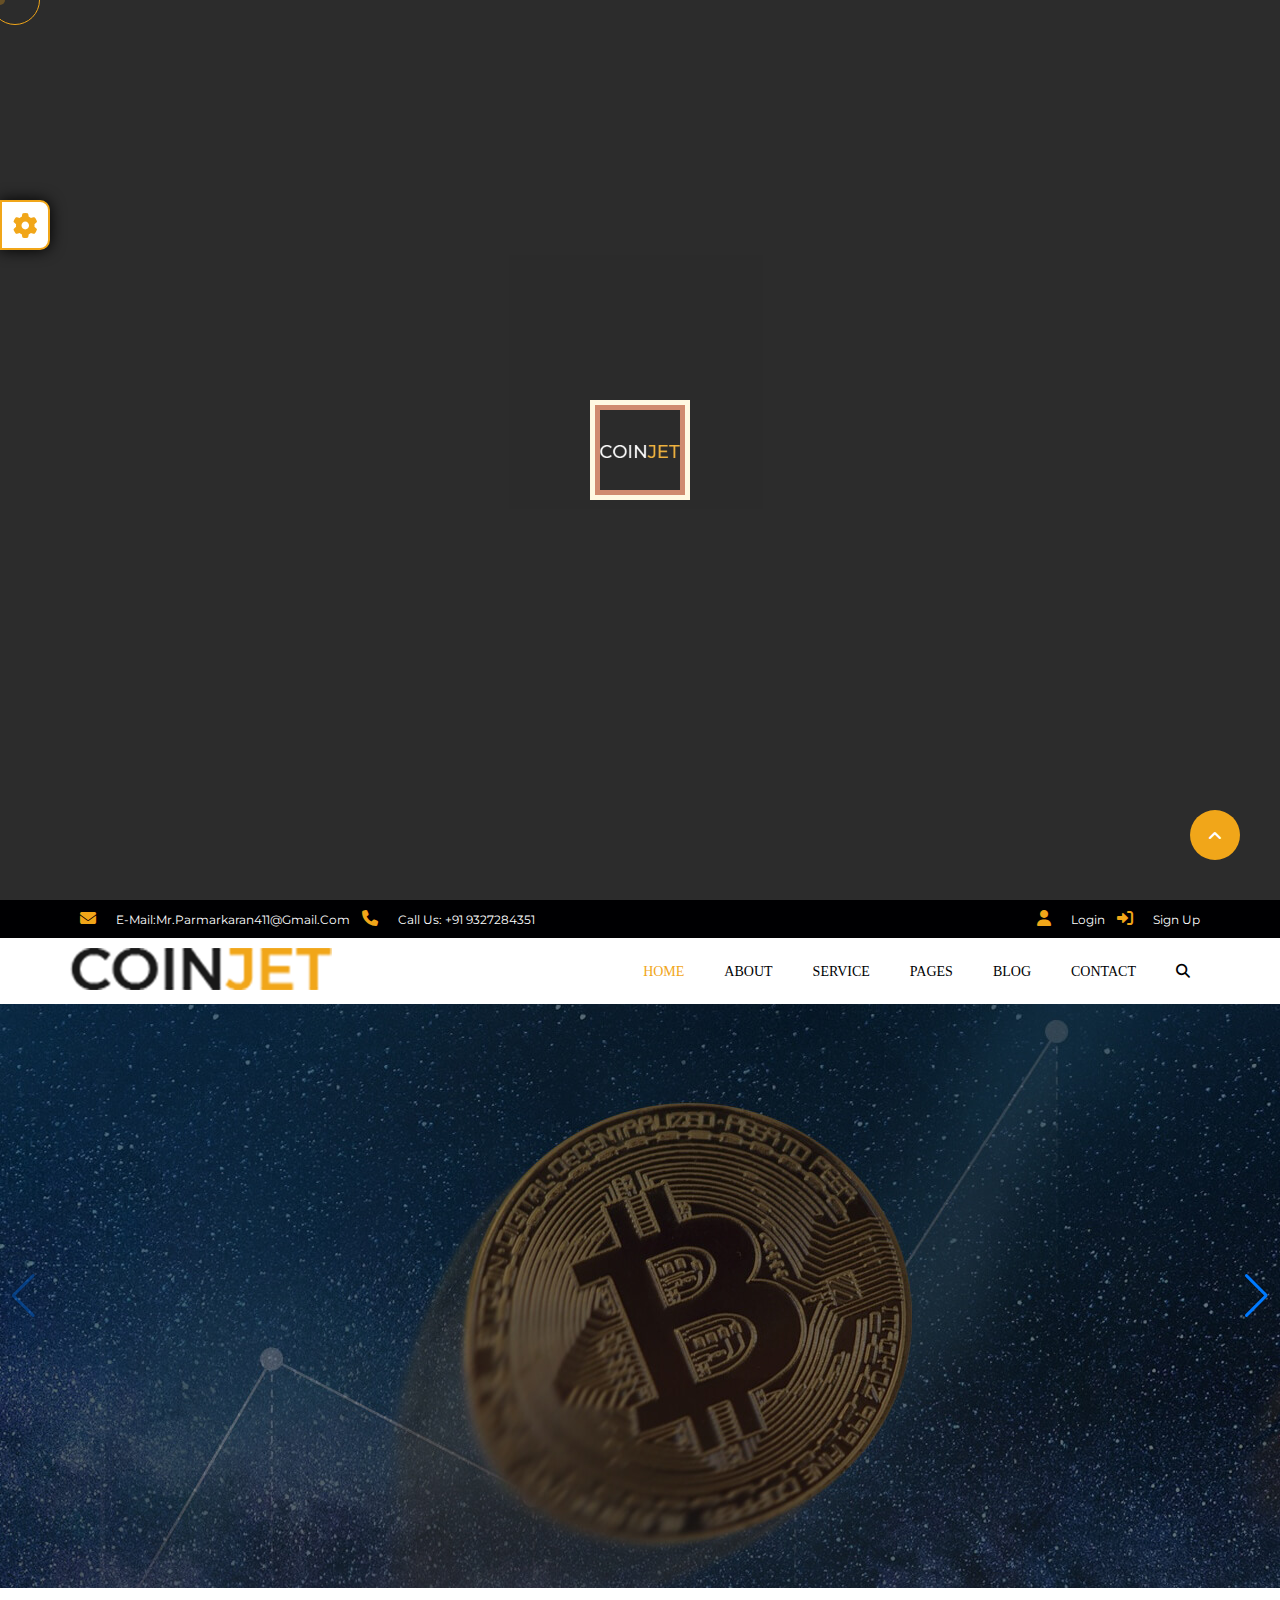
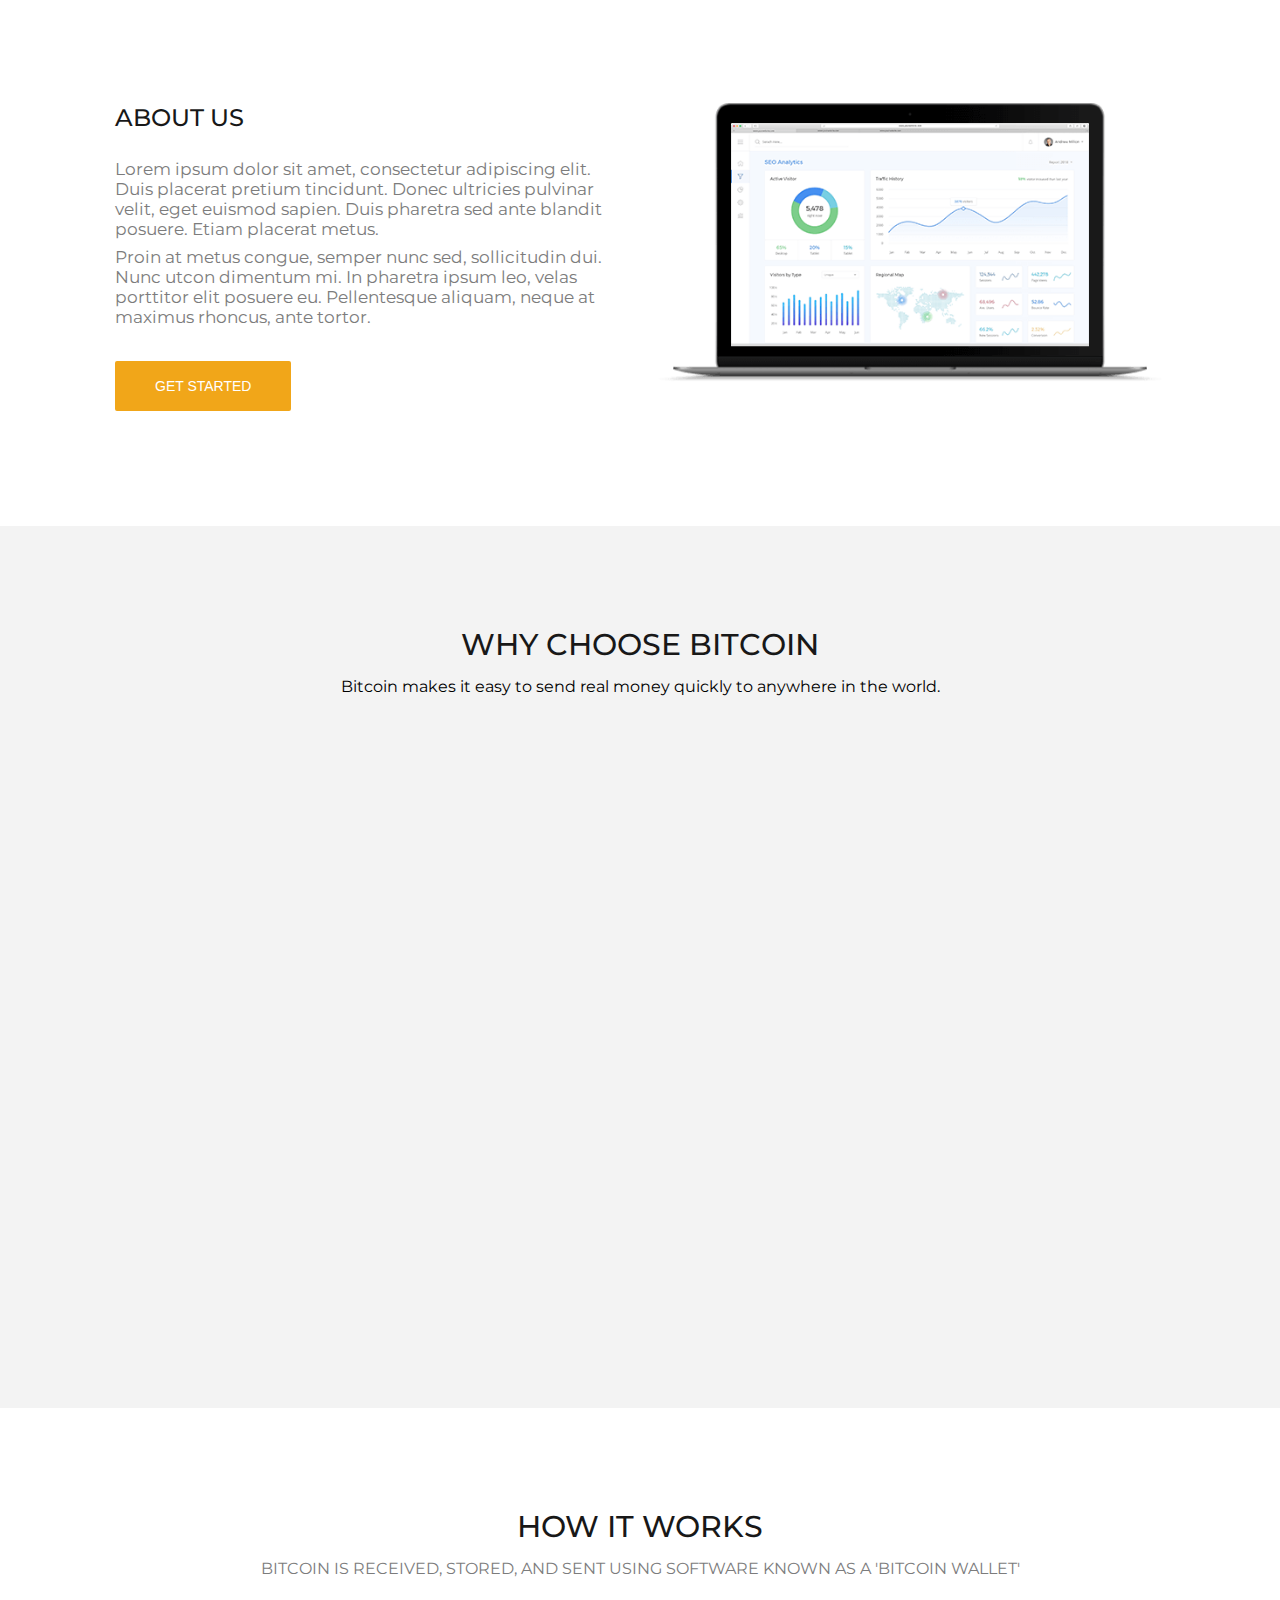
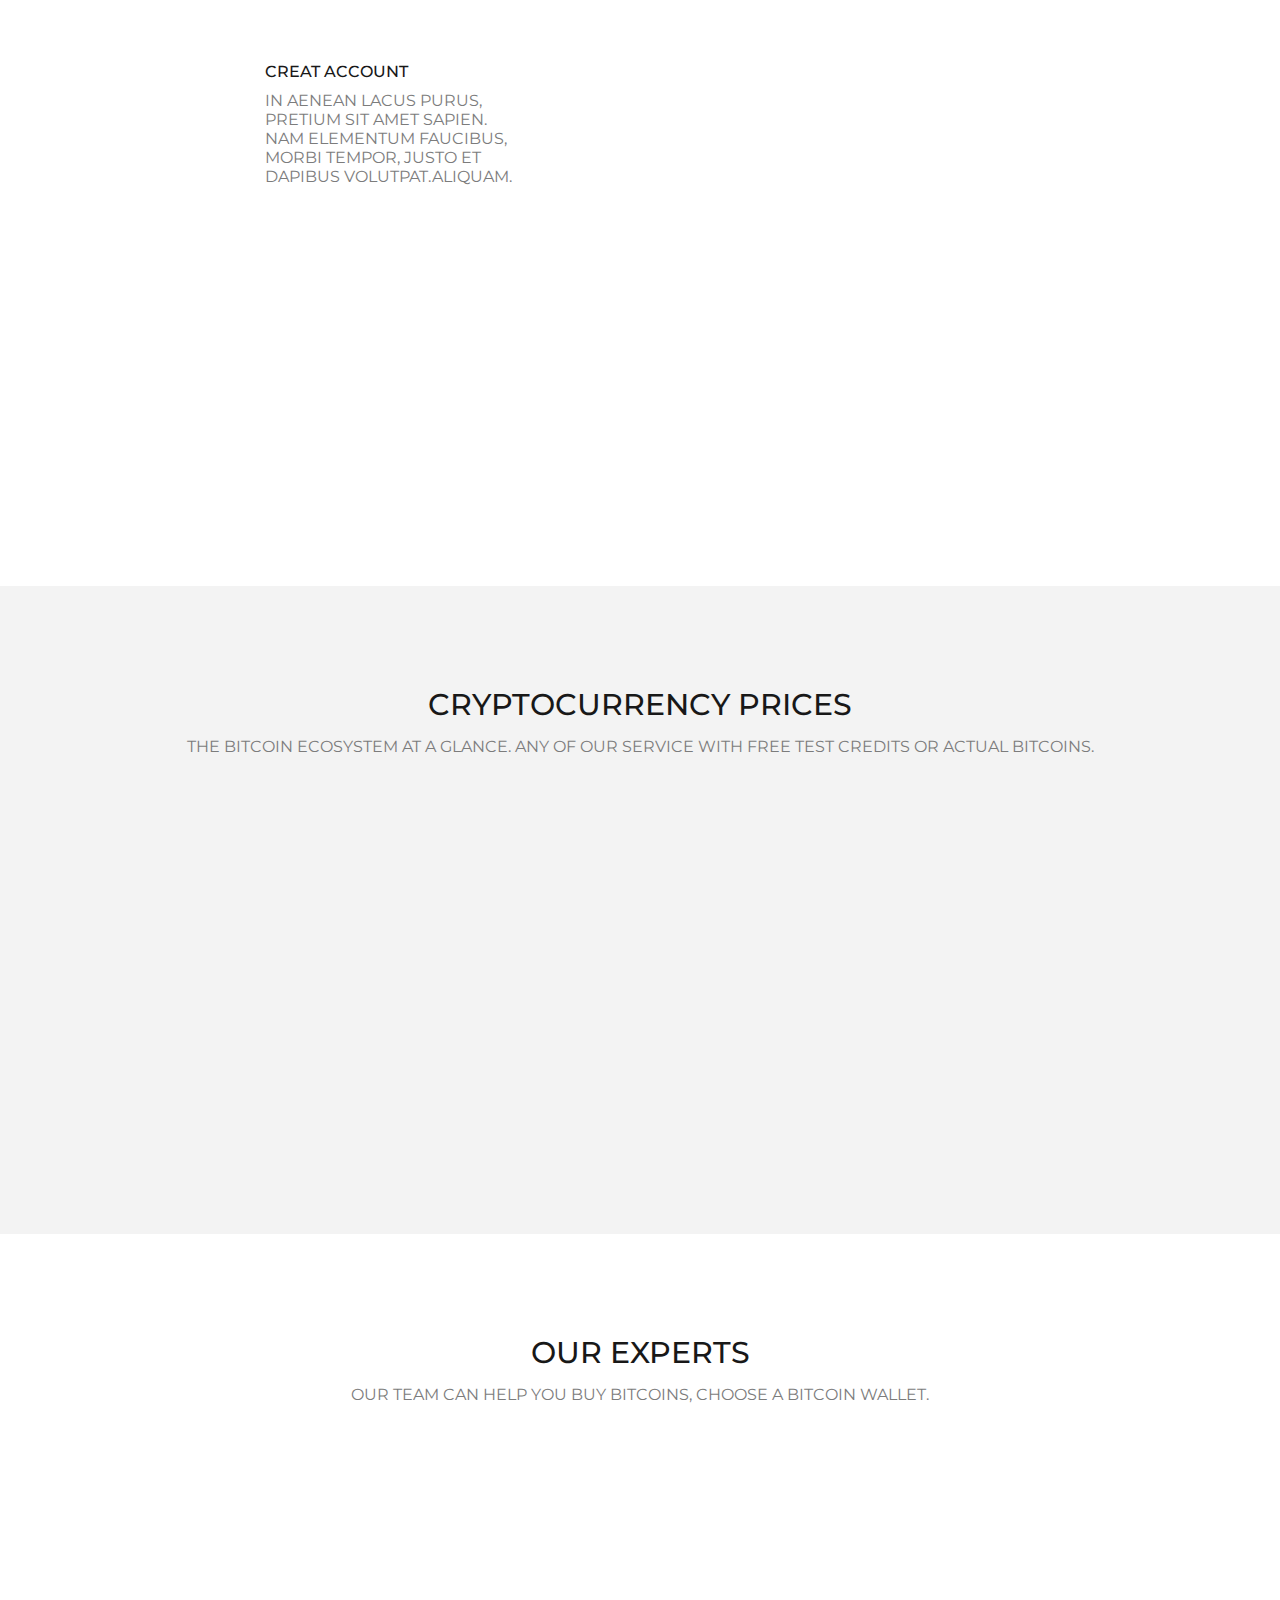
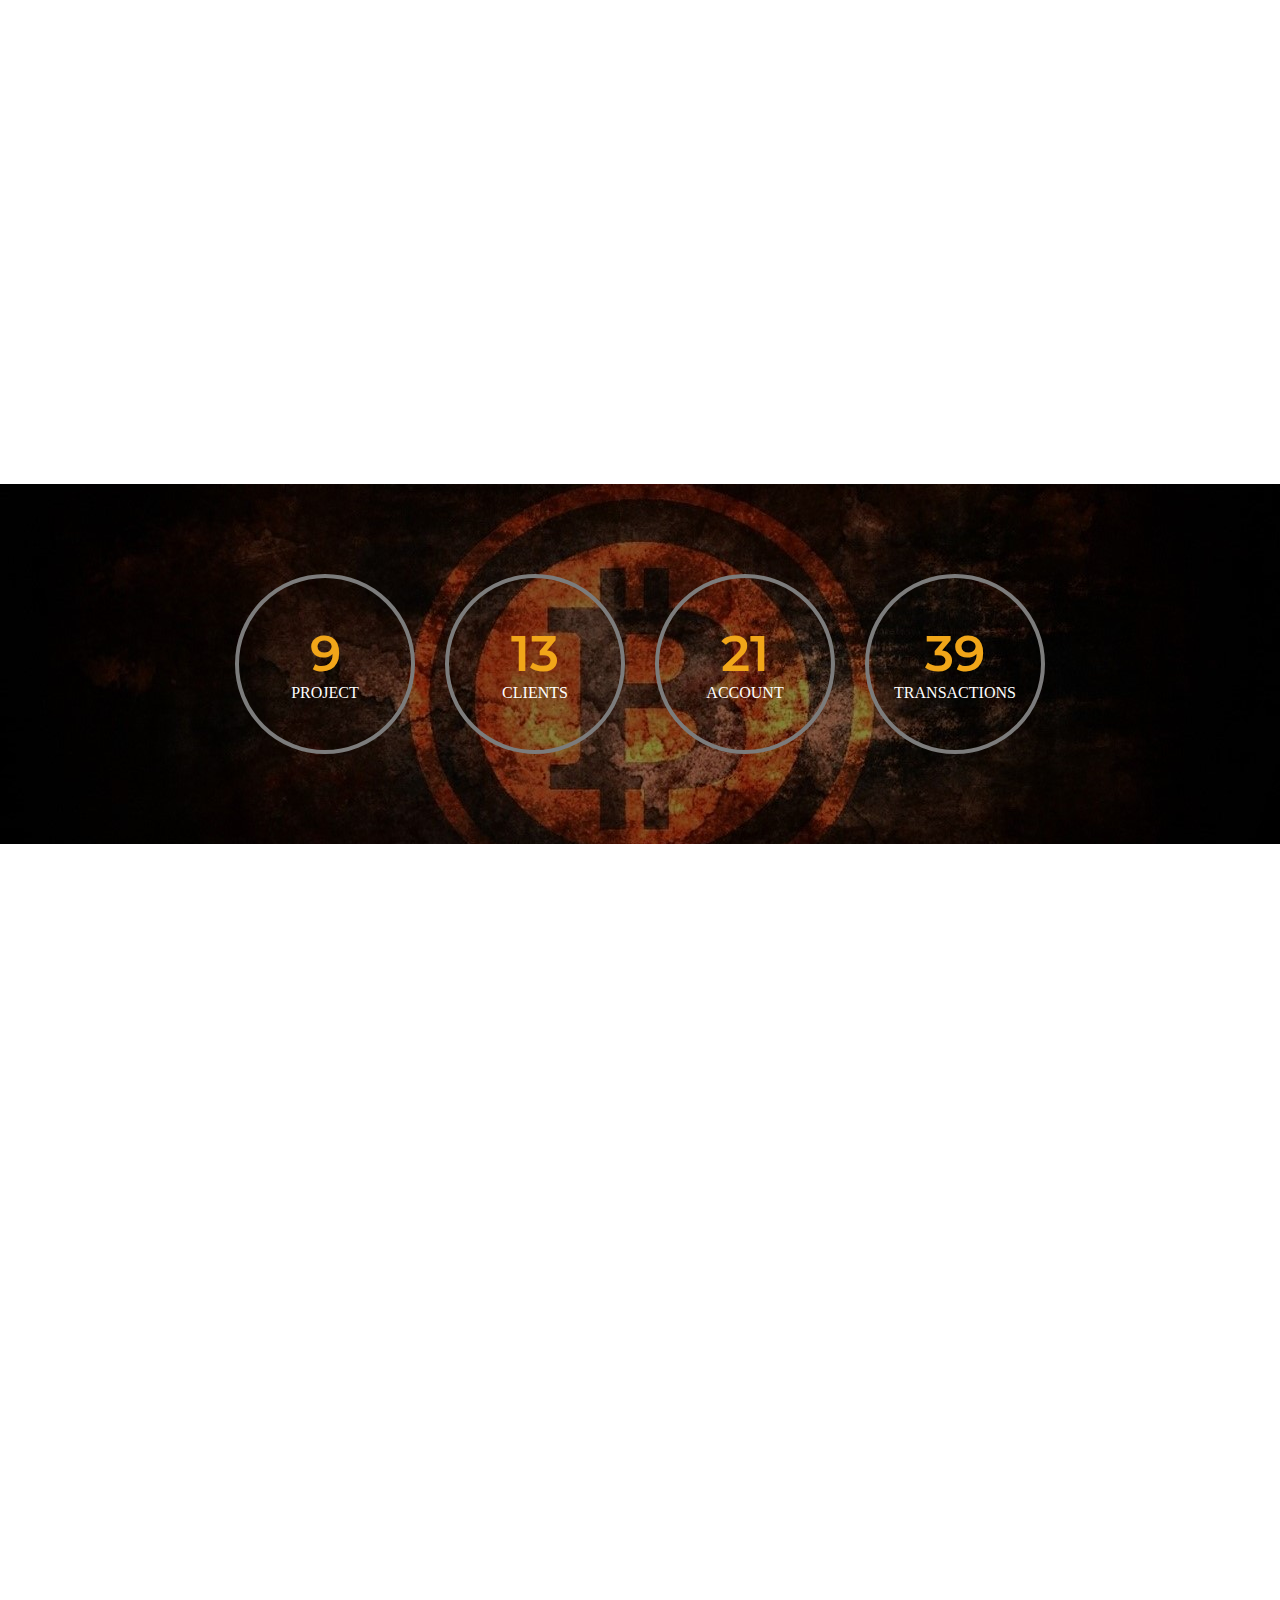
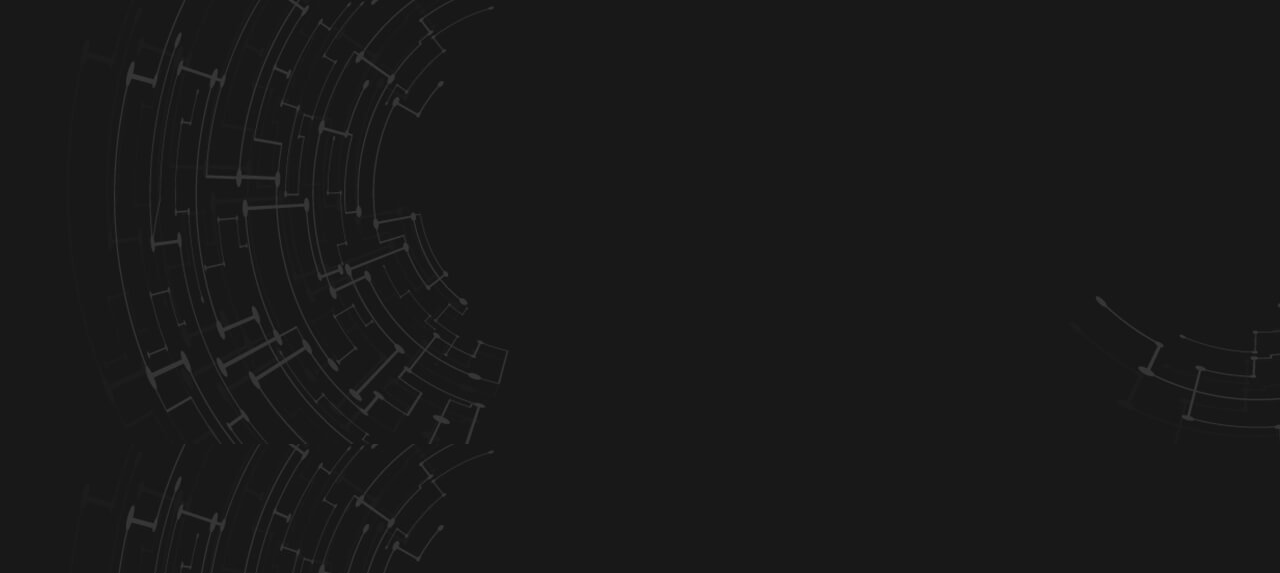
<file: index.html>
<!DOCTYPE html>
<html lang="en">
<head>
    <meta charset="UTF-8">
    <meta http-equiv="X-UA-Compatible" content="IE=edge">
    <meta name="viewport" content="width=device-width, initial-scale=1.0">
    <title>COINJET</title>
    <!-- shick slider -->
    <link rel="stylesheet" href="css/owl.carousel.min.css">
    <link rel="stylesheet" href="css/owl.theme.default.min.css">

    <link rel="shortcut icon" href="img/slide-01.jpg" type="image/x-icon">
    <link rel="stylesheet" href="css/animate.min.css">
    <link rel="stylesheet" href="css/font.css">
    <link rel="stylesheet" href="css/all.min.css">
    <link rel="stylesheet" href="css/style.css">
    <link rel="stylesheet" href="css/media.css">
    </head>
    <body>
        <!-- pointer -->
        <div class="cursor"></div>
        <div class="cursor2"></div>
         <!-- color -->
         <div class="color-icon"><i class="fa-sharp fa-solid fa-gear"></i></div>
         <div class="color-box row">
             <div class="color dark-yellow"></div>
             <div class="color dark-pink"></div>
             <div class="color dark-parpal"></div>
             <div class="color dark-orang"></div>
             <div class="color light-blue"></div>
             <div class="color blue"></div>
         </div>
        <!-- loader -->
        <div class="sq-loder"><div class="sq-loder-4"><div class="in-sq-loder-4"><img src="img/logo-ft@2x.png" alt=""></div></div></div>
        <!-- contect deatial -->
        <div class="bg-black">    
        <div class="container padding">
            <div class="first-secation row bg-black justify-content align-items-center">
                    <div class="row">
                        <ul class="row">
                            <li><i class="fa-solid fa-envelope"></i><a href="#">E-mail:mr.parmarkaran411@gmail.com</a></li>
                            <li><i class="fa-solid fa-phone"></i><a href="#">Call us: +91 9327284351</a></li>
                        </ul>
                    </div>
                    <div class="row">
                        <ul class="row">
                            <li><i class="fa-solid fa-user"></i><a href="#">login</a></li>
                            <li><i class="fa-solid fa-right-to-bracket"></i><a href="#">sign up</a></li>
                        </ul>
                    </div>
            </div>
        </div>
        </div>
        <!-- header section -->
        <header class="bg-white">
                <div class="container primary-color">
                    <div class="row justify-content align-items-center">
                        <div class="logo">
                            <a href="#">
                                <img src="img/logo@2x.png" alt="">
                            </a>
                        </div>
                        <nav class="text-helvetica toggle">
                            <ul class="row">
                                <li>
                                    <a href="#">home</a>
                                    <div class="megamenu row">
                                        <div class="w-20">
                                            <ol>
                                                <li><a href="#">E-Currency</a></li>
                                                <li><a href="#">Doller</a></li>
                                                <li><a href="#">Rupess</a></li>
                                                <li><a href="#">Euro</a></li>
                                                <li><a href="#">Arab</a></li>
                                            </ol>
                                        </div>
                                        <div class="w-20">
                                            <ol>
                                                <li><a href="#">Equity</a></li>
                                                <li><a href="#">Top losse</a></li>
                                                <li><a href="#">top high</a></li>
                                                <li><a href="#">averge</a></li>
                                            </ol>
                                        </div>
                                        <div class="w-20">
                                            <ol>
                                                <li><a href="#">top news</a></li>
                                                <li><a href="#">buzzing stocks</a></li>
                                                <li><a href="#">latest news</a></li>
                                                <li><a href="#">podcast</a></li>
                                                <li><a href="#">learn stocks</a></li>
                                                <li><a href="#">video</a></li>
                                                <li><a href="#">now</a></li>
                                            </ol>
                                        </div>
                                        <div class="w-20">
                                            <ol>
                                                <li><a href="#">mutual fund</a></li>
                                                <li><a href="#">Top ranked fund</a></li>
                                                <li><a href="#">find fund</a></li>
                                                <li><a href="#">nfo</a></li>
                                                <li><a href="#">learn</a></li>
                                                <li><a href="#">learnsip</a></li>
                                            </ol>
                                        </div>
                                        <div class="w-20">
                                            <ol>
                                                <li><a href="#">others</a></li>
                                                <li><a href="#">bond</a></li>
                                                <li><a href="#">cryptocurrency</a></li>
                                                <li><a href="#">tools</a></li>
                                                <li><a href="#">books</a></li>
                                                <li><a href="#">travel</a></li>
                                                <li><a href="#">lifestyle</a></li>
                                            </ol>
                                        </div>
                                    </div>
                                </li>
                                <li>
                                    <a href="#">about</a>
                                    <div class="drop-down">
                                        <ul>
                                            <li><a href="#">about 1</a></li>
                                            <li><a href="#">about 2</a></li>
                                            <li><a href="#">about 3</a></li>
                                            <li><a href="#">about 4</a></li>
                                            <li><a href="#">about 5</a></li>
                                        </ul>
                                    </div>
                                </li>
                                <li>
                                    <a href="#">service</a>
                                    <div class="drop-down">
                                        <ul>
                                            <li><a href="#">service 1</a></li>
                                            <li><a href="#">service 2</a></li>
                                            <li><a href="#">service 3</a></li>
                                            <li><a href="#">service 4</a></li>
                                            <li><a href="#">service 5</a></li>
                                        </ul>
                                    </div>
                                </li>
                                <li>
                                    <a href="#">pages</a>
                                    <div class="drop-down">
                                        <ul>
                                            <li><a href="#">pages 1</a></li>
                                            <li><a href="#">pages 2</a></li>
                                            <li><a href="#">pages 3</a></li>
                                            <li><a href="#">pages 4</a></li>
                                            <li><a href="#">pages 5</a></li>
                                        </ul>
                                    </div>
                                </li>
                                <li>
                                    <a href="#">blog</a>
                                    <div class="drop-down">
                                        <ul>
                                            <li><a href="#">blog 1</a></li>
                                            <li><a href="#">blog 2</a></li>
                                            <li><a href="#">blog 3</a></li>
                                            <li><a href="#">blog 4</a></li>
                                            <li><a href="#">blog 5</a></li>
                                        </ul>
                                    </div>
                                </li>
                                <li>
                                    <a href="#">contact</a>
                                    <div class="drop-down">
                                        <ul>
                                            <li><a href="#">contact 1</a></li>
                                            <li><a href="#">contact 2</a></li>
                                            <li><a href="#">contact 3</a></li>
                                            <li><a href="#">contact 4</a></li>
                                            <li><a href="#">contact 5</a></li>
                                        </ul>
                                    </div>
                                </li>
                                <li><a href="#"><i class="fa-solid fa-magnifying-glass"></i></a>
                                    <div class="drop-down">
                                        <div class="serch">
                                            <input type="text" placeholder="search...">
                                        </div>
                                    </div>
                                </li>
                            </ul>
                        </nav>
                        <div class="nav-logo toggle">
                            <a href="#"><i class="fa-solid fa-bars"></i></a>
                        </div>
                    </div>
                </div>
        </header>
        <!-- baner section -->      
        <swiper-container class="mySwiper" navigation="true">
            <swiper-slide><section class="bg-img">
                <div class="container">
                    <div class="content-text ">
                        <h1 class="wow animate__animated animate__backInDown">INVESTING IN CRYPTOCURRENCY SEEMS TOO EASY</h1>
                        <p class="wow animate__animated animate__backInUp animate__delay-2s">By enabling this easy and secure way to invest in Bitcoin and ether we hope to have eliminated the boundaries that earlier prevented individuals and companies.</p>
                        <div class="row col-md-12 col-sm-12 col-xs-12">
                            <div class="button-margin align-items-center row wow animate__animated animate__backInUp animate__delay-2s">
                                <button class="shadow col-sm-12 col-xs-12">get started</button>
                                <button class="shadow col-sm-12 col-xs-12">contact us</button>
                            </div>
                        </div>
                    </div>
                </div>
            </section></swiper-slide>
            <swiper-slide><section class="bg-img">
                <div class="container">
                    <div class="content-text ">
                        <h1 class="wow animate__animated animate__backInDown">INVESTING IN CRYPTOCURRENCY SEEMS TOO EASY</h1>
                        <p class="wow animate__animated animate__backInUp animate__delay-2s">By enabling this easy and secure way to invest in Bitcoin and ether we hope to have eliminated the boundaries that earlier prevented individuals and companies.</p>
                        <div class="row col-md-12 col-sm-12 col-xs-12">
                            <div class="button-margin align-items-center row wow animate__animated animate__backInUp animate__delay-2s">
                                <button class="shadow col-sm-12 col-xs-12">get started</button>
                                <button class="shadow col-sm-12 col-xs-12">contact us</button>
                            </div>
                        </div>
                    </div>
                </div>
            </section></swiper-slide>
            <swiper-slide><section class="bg-img">
                <div class="container">
                    <div class="content-text ">
                        <h1 class="wow animate__animated animate__backInDown">INVESTING IN CRYPTOCURRENCY SEEMS TOO EASY</h1>
                        <p class="wow animate__animated animate__backInUp animate__delay-2s">By enabling this easy and secure way to invest in Bitcoin and ether we hope to have eliminated the boundaries that earlier prevented individuals and companies.</p>
                        <div class="row col-md-12 col-sm-12 col-xs-12">
                            <div class="button-margin align-items-center row wow animate__animated animate__backInUp animate__delay-2s">
                                <button class="shadow col-sm-12 col-xs-12">get started</button>
                                <button class="shadow col-sm-12 col-xs-12">contact us</button>
                            </div>
                        </div>
                    </div>
                </div>
            </section></swiper-slide>
        </swiper-container>
        <!-- <section class="bg-img">
            <div class="container">
                <div class="content-text ">
                    <h1 class="wow animate__animated animate__backInDown">INVESTING IN CRYPTOCURRENCY SEEMS TOO EASY</h1>
                    <p class="wow animate__animated animate__backInUp animate__delay-2s">By enabling this easy and secure way to invest in Bitcoin and ether we hope to have eliminated the boundaries that earlier prevented individuals and companies.</p>
                    <div class="row col-md-12 col-sm-12 col-xs-12">
                        <div class="button-margin align-items-center row wow animate__animated animate__backInUp animate__delay-2s">
                            <button class="shadow col-sm-12 col-xs-12">get started</button>
                            <button class="shadow col-sm-12 col-xs-12">contact us</button>
                        </div>
                    </div>
                </div>
            </div>
        </section> -->
        <!-- about section -->
        <section class="padding-100">
            <div class="container">
                <div class="content row">   
                    <div class="w-50 content-1 col-xl-6 col-lg-6 col-md-12 col-sm-12 col-xs-12">
                    <h2 class="font-montserrat text-dark">ABOUT US</h2>
                    <p class="font-montserrat text-grey">Lorem ipsum dolor sit amet, consectetur adipiscing elit. Duis placerat pretium tincidunt. Donec ultricies pulvinar velit, eget euismod sapien. Duis pharetra sed ante blandit posuere. Etiam placerat metus.</p>
                    <p class="font-montserrat text-grey">Proin at metus congue, semper nunc sed, sollicitudin dui. Nunc utcon dimentum mi. In pharetra ipsum leo, velas porttitor elit posuere eu. Pellentesque aliquam, neque at maximus rhoncus, ante tortor.</p>
                    <a href="#"><button>get started</button></a>
                    </div>
                    <div class="w-50 content-2 col-xl-6 col-lg-6 col-md-12 col-sm-12 col-xs-12 ">
                    <img src="img/laptop-1.png" alt="">
                    </div>
                </div>
            </div>
        </section>
        <!-- CHOOSE BITCOIN section -->
        <section class="padding-100 bg-grey">
            <div class="container">
                <div class="content-bitcoin">
                    <h3 class="font-montserrat text-dark text-center">WHY CHOOSE BITCOIN</h3>
                    <p class="font-14 font-montserrat text-center">Bitcoin makes it easy to send real money quickly to anywhere in the world.</p>
                </div>
                <div class="content-button row">
                    <!-- SECURITY -->
                    <div class="w-33 col-xl-4 col-lg-4 col-md-6 col-sm-12 col-xs-12">
                        <div class="bitcoin wow animate__animated animate__bounceInUp">
                            <div class="icon">
                                <img src="img/security-1.png" alt="">
                            </div>
                            <div class="icon-text">
                                <h4 class="font-montserrat text-upper">security</h4>
                                <p class="text-grey font-montserrat font-14">In pretium neque a libero congue. In diam lectus, Praesent lacinia vitae elit ut mattis. Etiam et mollis dui maximus.</p>
                            </div>
                        </div>
                    </div>
                    <!-- mobile -->
                    <div class="w-33 col-xl-4 col-lg-4 col-md-6 col-sm-12 col-xs-12">
                        <div class="bitcoin wow animate__animated animate__bounceInUp">
                            <div class="icon">
                                <img src="img/mobile-app-1.png" alt="">
                            </div>
                            <div class="icon-text">
                                <h4 class="font-montserrat text-upper">mobile-app</h4>
                                <p class="text-grey font-montserrat font-14">In pretium neque a libero congue. In diam lectus, Praesent lacinia vitae elit ut mattis. Etiam et mollis dui maximus.</p>
                            </div>
                        </div>
                    </div>
                    <!-- wallet -->
                    <div class="w-33 col-xl-4 col-lg-4 col-md-6 col-sm-12 col-xs-12">
                        <div class="bitcoin wow animate__animated animate__bounceInUp animate__delay-2s">
                            <div class="icon">
                                <img src="img/wallet-1.png" alt="">
                            </div>
                            <div class="icon-text">
                                <h4 class="font-montserrat text-upper">secure wallet</h4>
                                <p class="text-grey font-montserrat font-14">In pretium neque a libero congue. In diam lectus, Praesent lacinia vitae elit ut mattis. Etiam et mollis dui maximus.</p>
                            </div>
                        </div>
                    </div>
                    <!-- insurance -->
                    <div class="w-33 col-xl-4 col-lg-4 col-md-6 col-sm-12 col-xs-12">
                        <div class="bitcoin wow animate__animated animate__bounceInUp animate__delay-2s">
                            <div class="icon">
                                <img src="img/insurance-1.png" alt="">
                            </div>
                            <div class="icon-text">
                                <h4 class="font-montserrat text-upper">insurance</h4>
                                <p class="text-grey font-montserrat font-14">In pretium neque a libero congue. In diam lectus, Praesent lacinia vitae elit ut mattis. Etiam et mollis dui maximus.</p>
                            </div>
                        </div>
                    </div>
                    <!-- exchange -->
                    <div class="w-33 col-xl-4 col-lg-4 col-md-6 col-sm-12 col-xs-12">
                        <div class="bitcoin wow animate__animated animate__bounceInUp animate__delay-3s">
                            <div class="icon">
                                <img src="img/exchange-1.png" alt="">
                            </div>
                            <div class="icon-text">
                                <h4 class="font-montserrat text-upper">exchange</h4>
                                <p class="text-grey font-montserrat font-14">In pretium neque a libero congue. In diam lectus, Praesent lacinia vitae elit ut mattis. Etiam et mollis dui maximus.</p>
                            </div>
                        </div>
                    </div>
                    <!-- buying -->
                    <div class="w-33 col-xl-4 col-lg-4 col-md-6 col-sm-12 col-xs-12">
                        <div class="bitcoin wow animate__animated animate__bounceInUp animate__delay-3s">
                            <div class="icon">
                                <img src="img/buying.png" alt="">
                            </div>
                            <div class="icon-text">
                                <h4 class="font-montserrat text-upper">buying</h4>
                                <p class="text-grey font-montserrat font-14">In pretium neque a libero congue. In diam lectus, Praesent lacinia vitae elit ut mattis. Etiam et mollis dui maximus.</p>
                            </div>
                        </div>
                    </div>
                </div>
            </div>
        </section>
        <!-- how it works -->
        <section class="padding-100">
            <div class="container">
                <div class="content-work">
                    <h3 class="font-montserrat text-upper text-center text-dark">HOW IT WORKS</h3>
                    <p class="font-montserrat text-upper text-center text-grey font-14">Bitcoin is received, stored, and sent using software known as a 'Bitcoin Wallet'</p>
                </div>
                <div class="work row">
                    <div class="w-50 col-xl-6 col-lg-6 col-md-12 col-sm-12 col-xs-12">
                        <div class="content-it row align-items-center">
                            <div class="w-20 col-xl-2 col-lg-2 col-md-2 col-sm-2 col-xs-2">
                                <div class="icon wow animate__animated animate__bounceIn">
                                    <img src="img/account-1.png" alt="">
                                </div>
                            </div>
                            <div class="w-80 col-xl-8 col-lg-8 col-md-8 col-sm-8 col-xs-8">
                            <div class="icon-content padding-l">
                                <h3 class="font-montserrat text-upper text-dark">CREAT ACCOUNT</h3>
                                <p class="font-montserrat text-upper text-grey font-14">In Aenean lacus purus, pretium sit amet sapien. Nam elementum faucibus, morbi tempor, justo et dapibus volutpat.aliquam.</p>
                            </div>
                            </div>
                        </div>
                        <div class="content-it row align-items-center">
                            <div class="w-20 col-xl-2 col-lg-2 col-md-2 col-sm-2 col-xs-2">
                                <div class="icon wow animate__animated animate__bounceIn">
                                    <img src="img/payment-1.png" alt="">
                                </div>
                            </div>
                            <div class="w-80 colcol-xl-8 col-lg-8 col-md-8 col-sm-8 col-xs-8 wow animate__animated animate__fadeInRight animate__delay-2s">
                            <div class="icon-content padding-l">
                                <h3 class="font-montserrat text-upper text-dark">MAKE PAYMENT</h3>
                                <p class="font-montserrat text-upper text-grey font-14">In Aenean lacus purus, pretium sit amet sapien. Nam elementum faucibus, morbi tempor, justo et dapibus volutpat.aliquam.</p>
                            </div>
                            </div>
                        </div>
                        <div class="content-it row align-items-center">
                            <div class="w-20 col-xl-2 col-lg-2 col-md-2 col-sm-2 col-xs-2">
                                <div class="icon wow animate__animated animate__bounceIn">
                                    <img src="img/orders-1.png" alt="">
                                </div>
                            </div>
                            <div class="w-80 colcol-xl-8 col-lg-8 col-md-8 col-sm-8 col-xs-8 wow animate__animated animate__fadeInRight animate__delay-3s">
                            <div class="icon-content padding-l">
                                <h3 class="font-montserrat text-upper text-dark">BUY OR SELL ORDERS</h3>
                                <p class="font-montserrat text-upper text-grey font-14">In Aenean lacus purus, pretium sit amet sapien. Nam elementum faucibus, morbi tempor, justo et dapibus volutpat.aliquam.</p>
                            </div>
                            </div>
                        </div>
                    </div>
                    <div class="w-50 col-xl-6 col-lg-6 col-md-12 col-sm-12 col-xs-12 wow animate__animated animate__bounceIn">
                            <img src="img/work.jpg" alt="">
                    </div>
                </div>
            </div>
        </section>
        <!--PRICES-->
        <section class="padding-100 bg-grey display">
            <div class="container">
                <div class="content-work">
                    <h3 class="font-montserrat text-upper text-center text-dark">CRYPTOCURRENCY PRICES</h3>
                    <p class="font-montserrat text-upper text-center text-grey font-14">The Bitcoin ecosystem at a glance. Any of our service with free test credits or actual Bitcoins.</p>
                </div>
                <div class="prices-table col-xl-12 col-lg-12 col-md-12 col-sm-12 col-xs-12 wow animate__animated animate__flipInY">
                    <table class="font-montserrat">
                        <tr>
                            <td>symbole</td>
                            <td>Name</td>
                            <td>USD</td>
                            <td>Change 24h</td>
                            <td>Change 7d</td>
                        </tr>
                        <tr>
                            <td>BTC</td>
                            <td>Bitcoin</td>
                            <td>11,703</td>
                            <td class="font-green">8.63 %</td>
                            <td class="font-green">2.9 %</td>
                        </tr>
                        <tr>
                            <td>ETH</td>
                            <td>Ethereum</td>
                            <td>1,109</td>
                            <td class="font-green">12.51 %</td>
                            <td class="font-green">8.18 %</td>
                        </tr>
                        <tr>
                            <td>XRP</td>
                            <td>Ripple</td>
                            <td>1,375</td>
                            <td class="font-red">-2.14 %</td>
                            <td class="font-red">-0.79 %</td>
                        </tr>
                        <tr>
                            <td>LTC</td>
                            <td>Litecoin</td>
                            <td>185.8</td>
                            <td class="font-green">4.89 %</td>
                            <td class="font-red">-1.31 %</td>
                        </tr>
                        <tr>
                            <td>XMR</td>
                            <td>Monero</td>
                            <td>328.8</td>
                            <td class="font-red">-5.98 %</td>
                            <td class="font-green">1.15 %</td>
                        </tr>
                    </table>
                </div>
            </div>
        </section>
        <!-- OUR EXPERTS -->
        <section class="padding-100">
            <div class="container">
                <div class="content-work">
                    <h3 class="font-montserrat text-upper text-center text-dark">OUR EXPERTS</h3>
                    <p class="font-montserrat text-upper text-center text-grey font-14">Our team can help you buy bitcoins, choose a bitcoin wallet.</p>
                </div>
                <div class="experts-img row ">
                        <div class="w-33 col-xl-4 col-lg-4 col-md-12 col-sm-12 col-xs-12">
                                <div class="inform-img wow animate__animated animate__rollIn">
                                    <a href="#"><img src="img/01.jpg" alt=""></a>
                                    <div class="infermation">
                                        <p><i class="fa-solid fa-envelope"></i>infodeercreative@gmail.com</p>
                                        <p><i class="fa-solid fa-phone"></i>+91 9327284351</p>
                                    </div>
                                </div>
                                <div class="experts-inf wow animate__animated animate__rotateInUpLeft animate__delay-2s">
                                    <a href="#"><h3 class="font-montserrat text-center text-dark">Arnold Palmer</h3></a>
                                    <p class="font-montserrat text-center text-grey font-14">BitCoin Consultant</p>
                                </div>
                                <div class="socila-icon row justify-content-arund">
                                    <div class="w-40px wow animate__animated animate__jackInTheBox animate__delay-2s"><i class="fa-brands fa-facebook-f "></i></div>
                                    <div class="w-40px wow animate__animated animate__jackInTheBox animate__delay-2s"><i class="fa-brands fa-twitter"></i></div>
                                    <div class="w-40px wow animate__animated animate__jackInTheBox animate__delay-2s"><i class="fa-brands fa-instagram"></i></div>
                                    <div class="w-40px wow animate__animated animate__jackInTheBox animate__delay-2s"><i class="fa-brands fa-google-plus-g"></i></div>
                                    <div class="w-40px wow animate__animated animate__jackInTheBox animate__delay-2s"><i class="fa-brands fa-linkedin-in"></i></div>
                                </div>
                        </div>
                        <div class="w-33 col-xl-4 col-lg-4 col-md-12 col-sm-12 col-xs-12">
                            <div class="inform-img wow animate__animated animate__rollIn">
                                <a href="#"><img src="img/02.jpg" alt=""></a>
                                <div class="infermation">
                                    <p><i class="fa-solid fa-envelope"></i>infodeercreative@gmail.com</p>
                                    <p><i class="fa-solid fa-phone"></i>+91 9327284351</p>
                                </div>
                            </div>
                            <div class="experts-inf wow animate__animated animate__rotateInUpLeft animate__delay-2s">
                                <a href="#"><h3 class="font-montserrat text-center text-dark">Bruno Alves</h3></a>
                                <p class="font-montserrat text-center text-grey font-14">General Director</p>
                            </div>
                            <div class="socila-icon row align-items-center justify-content-arund">
                                <div class="w-40px wow animate__animated animate__jackInTheBox animate__delay-3s"><i class="fa-brands fa-facebook-f"></i></div>
                                <div class="w-40px wow animate__animated animate__jackInTheBox animate__delay-3s"><i class="fa-brands fa-twitter"></i></div>
                                <div class="w-40px wow animate__animated animate__jackInTheBox animate__delay-3s"><i class="fa-brands fa-instagram"></i></div>
                                <div class="w-40px wow animate__animated animate__jackInTheBox animate__delay-3s"><i class="fa-brands fa-google-plus-g"></i></div>
                                <div class="w-40px wow animate__animated animate__jackInTheBox animate__delay-3s"><i class="fa-brands fa-linkedin-in"></i></div>
                            </div>
                        </div>
                        <div class="w-33 col-xl-4 col-lg-4 col-md-12 col-sm-12 col-xs-12">
                            <div class="inform-img wow animate__animated animate__rollIn">
                                <a href="#"><img src="img/03.jpg" alt=""></a>
                                <div class="infermation row align-items-center">
                                    <p><i class="fa-solid fa-envelope"></i>infodeercreative@gmail.com</p>
                                    <p><i class="fa-solid fa-phone"></i>+91 9327284351</p>
                                </div>
                            </div>
                            <div class="experts-inf wow animate__animated animate__rotateInUpLeft animate__delay-3s">
                                <a href="#"><h3 class="font-montserrat text-center text-dark">Kelly Brook</h3></a>
                                <p class="font-montserrat text-center text-grey font-14">Assistant Manager</p>
                            </div>
                            <div class="socila-icon row align-items-center justify-content-arund">
                                <div class="w-40px wow animate__animated animate__jackInTheBox animate__delay-4s"><i class="fa-brands fa-facebook-f"></i></div>
                                <div class="w-40px wow animate__animated animate__jackInTheBox animate__delay-4s"><i class="fa-brands fa-twitter"></i></div>
                                <div class="w-40px wow animate__animated animate__jackInTheBox animate__delay-4s"><i class="fa-brands fa-instagram"></i></div>
                                <div class="w-40px wow animate__animated animate__jackInTheBox animate__delay-4s"><i class="fa-brands fa-google-plus-g"></i></div>
                                <div class="w-40px wow animate__animated animate__jackInTheBox animate__delay-4s"><i class="fa-brands fa-linkedin-in"></i></div>
                            </div>
                        </div>
                </div>
            </div>
        </section>
        <!-- our project -->
        <section class="padding-75 bg-counter">
            <div class="container row">
                <div class="w-25 col-xl-3 col-lg-3 col-md-6 col-sm-12 col-xs-12">
                    <div class="project"> 
                        <h1 class="font-montserrat"><a href="#" class="count font-200">50</a></h1>
                        <p class="text-upper font-white">project</p>
                    </div>
                </div>
                <div class="w-25 col-xl-3 col-lg-3 col-md-6 col-sm-12 col-xs-12">
                    <div class="project"> 
                    <h1 class="font-montserrat"><a href="#" class="count font-200">70</a></h1>
                    <p class="text-upper font-white">clients</p>
                    </div>
                </div>
                <div class="w-25 col-xl-3 col-lg-3 col-md-6 col-sm-12 col-xs-12">
                    <div class="project"> 
                    <h1 class="font-montserrat"><a href="#" class="count font-200">120</a></h1>
                    <p class="text-upper font-white">account</p>
                    </div>
                </div>
                <div class="w-25 col-xl-3 col-lg-3 col-md-6 col-sm-12 col-xs-12">
                    <div class="project"> 
                    <h1 class="font-montserrat"><a href="#" class="count font-200">220</a></h1>
                    <p class="text-upper font-white">TRANSACTIONS</p>
                    </div>
                </div>
            </div>
        </section>
        <!-- NEWS & EVENTS -->
            <section class="padding-100">
                <div class="container">
                    <div class="content-work">
                        <h3 class="font-montserrat text-upper text-center text-dark wow animate__animated animate__jackInTheBox">NEWS & EVENTS</h3>
                        <p class="font-montserrat text-upper text-center text-grey font-14 wow animate__animated animate__backInUp">We are the world's premier 24/7 news feed covering everything bitcoin-related.</p>
                    </div>
                    <div class="news-img row wow animate__animated animate__jackInTheBox">
                        <div class="w-33 col-xl-4 col-lg-4 col-md-4 col-sm-12 col-xs-12">
                            <div class="img-bit">
                                <img src="img/post-3-column-01.jpg" alt="">
                            </div>
                            <div class="bit-content">
                                <h3 class="font-montserrat text-dark">ICOs Raise Over $1 Billion in a Month for the First Time</h3>
                                <ul class="font-montserrat text-grey text-upper row">
                                    <li><i class="fa-regular fa-calendar-days"></i>12 feb 2018</li>
                                    <li><i class="fa-solid fa-eye"></i>55</li>
                                    <li><i class="fa-solid fa-comment"></i>12</li>
                                </ul>
                                <p class="font-14 font-montserrat">Integer luctus diam ac scerisque consectetur. Vimus euismod nec lacus sit amet. Aenean interdus mid vitae blandit. Quisque dignissim commodo...</p>
                            </div>
                        </div>
                        <div class="w-33 col-xl-4 col-lg-4 col-md-4 col-sm-12 col-xs-12">
                            <div class="img-bit">
                                <img src="img/post-3-column-11.jpg" alt="">
                            </div>
                            <div class="bit-content">
                                <h3 class="font-montserrat text-dark">ICOs Raise Over $1 Billion in a Month for the First Time</h3>
                                <ul class="font-montserrat text-grey text-upper row">
                                    <li><i class="fa-regular fa-calendar-days"></i>12 feb 2018</li>
                                    <li><i class="fa-solid fa-eye"></i>71</li>
                                    <li><i class="fa-solid fa-comment"></i>14</li>
                                </ul>
                                <p class="font-14 font-montserrat">Integer luctus diam ac scerisque consectetur. Vimus euismod nec lacus sit amet. Aenean interdus mid vitae blandit. Quisque dignissim commodo...</p>
                            </div>
                        </div>
                        <div class="w-33 col-xl-4 col-lg-4 col-md-4 col-sm-12 col-xs-12">
                            <div class="img-bit">
                                <img src="img/post-3-column-03.jpg" alt="">
                            </div>
                            <div class="bit-content">
                                <h3 class="font-montserrat text-dark">ICOs Raise Over $1 Billion in a Month for the First Time</h3>
                                <ul class="font-montserrat text-grey text-upper row">
                                    <li><i class="fa-regular fa-calendar-days"></i>12 feb 2018</li>
                                    <li><i class="fa-solid fa-eye"></i>35</li>
                                    <li><i class="fa-solid fa-comment"></i>10</li>
                                </ul>
                                <p class="font-14 font-montserrat">Integer luctus diam ac scerisque consectetur. Vimus euismod nec lacus sit amet. Aenean interdus mid vitae blandit. Quisque dignissim commodo...</p>
                            </div>
                        </div>
                    </div>
                </div>
            </section>
            <!-- footer -->
            <footer class="padding-top footer-bg">
                <div class="container">
                    <div class="row border-bottom wow animate__animated animate__zoomIn">
                        <div class="w-33 col-xl-4 col-lg-4 col-md-4 col-sm-12 col-xs-12 margin-bpttom">
                            <div class="footer-content">
                                <img src="img/logo-ft@2x.png" alt="">
                                <p class="font-14 font-white font-14">Lorem ipsum dolor sit amet, consectetur adipiscing elit. In a rhoncus risus atione Pellentesque sodales risus aut</p>
                                <h3 class="text-upper font-montserrat">newsletter</h3>
                                <div class="emial-content">
                                    <div class="sher"><i class="fa fa-paper-plane font-white"></i></div>
                                    <input type="email" placeholder="Email addres">
                                </div>
                            </div>
                        </div>
                        <div class="w-33 col-xl-4 col-lg-4 col-md-4 col-sm-12 col-xs-12 margin-bpttom">
                            <div class="quick-link">
                                <h2 class="font-montserrat text-upper">quick-link</h2>
                                <div class="row">
                                    <div class="w-50">
                                        <ul>
                                            <li><a href="#" class="font-white"><i class="fa-solid fa-angles-right"></i>Forum</a></li>
                                            <li><a href="#" class="font-white"><i class="fa-solid fa-angles-right"></i>News</a></li>
                                            <li><a href="#" class="font-white"><i class="fa-solid fa-angles-right"></i>Advertise</a></li>
                                            <li><a href="#" class="font-white"><i class="fa-solid fa-angles-right"></i>Jobs</a></li>
                                            <li><a href="#" class="font-white"><i class="fa-solid fa-angles-right"></i>Wallets</a></li>
                                            <li><a href="#" class="font-white"><i class="fa-solid fa-angles-right"></i>Guide</a></li>
                                        </ul>
                                    </div>
                                    <div class="w-50">
                                        <ul>
                                            <li><a href="#" class="font-white"><i class="fa-solid fa-angles-right"></i>FAQ</a></li>
                                            <li><a href="#" class="font-white"><i class="fa-solid fa-angles-right"></i>Chart</a></li>
                                            <li><a href="#" class="font-white"><i class="fa-solid fa-angles-right"></i>Term</a></li>
                                            <li><a href="#" class="font-white"><i class="fa-solid fa-angles-right"></i>Legal</a></li>
                                            <li><a href="#" class="font-white"><i class="fa-solid fa-angles-right"></i>Pivacy</a></li>
                                            <li><a href="#" class="font-white"><i class="fa-solid fa-angles-right"></i>Partners</a></li>
                                        </ul>
                                    </div>
                                </div>
                            </div>
                        </div>
                        <div class="w-33 col-xl-4 col-lg-4 col-md-4 col-sm-12 col-xs-12 margin-bpttom">
                            <div class="quick-link">
                                <h2 class="font-montserrat text-upper">CONTACT</h2>
                                <h3 class="text-grey font-montserrat font-14">Address:<samp class="font-white font-montserrat">9291 Proin Road, Lake Charles Maine 11292</samp></h3>
                                <h3 class="text-grey font-montserrat font-14">Phone:<samp class="font-white font-montserrat">+91 9327284351</samp></h3>
                                <h3 class="text-grey font-montserrat font-14">Email:<samp class="font-white font-montserrat">mr.parmarkaran 411@gmail.com</samp></h3>
                                    <div class="social-app row">
                                        <div class="w-20 col-xl-2 col-lg-2 col-md-2">
                                            <div class="i-con">
                                                <i class="fa-brands fa-facebook-f font-white"></i>
                                            </div>
                                        </div>
                                        <div class="w-20 col-xl-2 col-lg-2 col-md-2">
                                            <div class="i-con">
                                                <i class="fa-brands fa-twitter font-white"></i>
                                            </div>
                                        </div>
                                        <div class="w-20 col-xl-2 col-lg-2 col-md-2">
                                            <div class="i-con">
                                                <i class="fa-brands fa-google-plus-g font-white"></i>
                                            </div>
                                        </div>
                                        <div class="w-20 col-xl-2 col-lg-2 col-md-2">
                                            <div class="i-con">
                                                <i class="fa-brands fa-instagram font-white"></i>
                                            </div>
                                        </div>
                                        <div class="w-20">
                                            <div class="i-con">
                                                <i class="fa-brands fa-linkedin-in font-white"></i>
                                            </div>
                                        </div>
                                    </div>
                            </div>
                            
                        </div>
                    </div>
                    <div class="row justify-content wow animate__animated animate__backInUp animate__delay-2s">
                        <div class="footer-end col-xl-6 col-lg-6 col-md-12 col-sm-12 col-xs-12">
                            <p class="text-grey">© Copyright <a href="#" class="font-white font-14">Coinjet</a> Cryptocurrency Theme by <a href="#" class="font-white font-14">Themesflat</a> 2018</p>
                        </div>
                        <div class="fotter-head">
                            <ul class="row">
                                <li><a href="#" class="text-grey">Home</a></li>
                                <li><a href="#" class="text-grey">About</a></li>
                                <li><a href="#" class="text-grey">Service</a></li>
                                <li><a href="#" class="text-grey">Page</a></li>
                                <li><a href="#" class="text-grey">Blog</a></li>
                                <li><a href="#" class="text-grey">Contac</a>t</li>
                            </ul>
                        </div>
                    </div>
                </div>
            </footer>
            <a href="#" class="refres"><i class="fa-solid fa-angle-up font-white"></i></a>
                <script src="js/wow.min.js"></script>
                <script src="js/jquery-3.6.4.js"></script>
                <script src="https://cdnjs.cloudflare.com/ajax/libs/jquery/2.2.4/jquery.min.js"></script>
                <script src="js/owl.carousel.min.js"></script>
                <script src="js/swiper-element-bundle.min.js"></script>
                <!-- color & header & back to top -->
                <script>
                    $(document).ready(function(){
                        $(".toggle").click(function(){
                            $("header").toggleClass("show")
                        })
                        $(".color-icon").click(function(){
                            $(".color-box").toggleClass("left")
                        })
                        $(".dark-yellow").click(function(){
                            darkyellow();
                        })
                        function darkyellow(){
                            document.documentElement.style.setProperty("--secandry-200","#898121")
                        }

                        $(".dark-pink").click(function(){
                            darkpink();
                        })
                        function darkpink(){
                            document.documentElement.style.setProperty("--secandry-200","#A84448")
                        }

                        $(".dark-parpal").click(function(){
                            darkparpal();
                        })
                        function darkparpal(){
                            document.documentElement.style.setProperty("--secandry-200","#810CA8")
                        }

                        $(".dark-orang").click(function(){
                            darkorang();
                        })
                        function darkorang(){
                            document.documentElement.style.setProperty("--secandry-200","#DC5F00")
                        }
                        
                        $(".light-blue").click(function(){
                            lightblue();
                        })
                        function lightblue(){
                            document.documentElement.style.setProperty("--secandry-200","#10A19D")
                        }

                        $(".blue").click(function(){
                            blue();
                        })
                        function blue(){
                            document.documentElement.style.setProperty("--secandry-200","#264a9c")
                        }
                        
                    });
                    $(window).load(function() {
                        $(".sq-loder").fadeOut(3000);
                    });
                    
                    $(window).scroll(function(){
                        if($(this).scrollTop() > 800){
                            $("header").addClass("fixed")
                            $(".refres").removeClass("rfixed")
                        }
                        else{
                            $("header").removeClass("fixed")
                            $(".refres").addClass("rfixed")
                        }
                    })
                    new WOW().init();
                </script>
                <!-- counter jquery -->
                <script>
                    $('.count').each(function () {
                        $(this).prop('Counter',0).animate({
                        Counter: $(this).text()
                    }, {
                        duration: 3000,
                        easing: 'swing',
                        step: function (now) {
                    $(this).text(Math.ceil(now));
                    }
                    });
                    });
                </script>
                <!-- shick slider -->
                <script>
                    $(document).ready(function(){
                        $(".owl-carousel").owlCarousel();
                        $('.owl-carousel').owlCarousel({
                            loop:true,
                            margin:10,
                            responsiveClass:true,
                            responsive:{
                                0:{
                                    items:1,
                                    nav:true
                                },
                                600:{
                                    items:1,
                                    nav:false
                                },
                                1000:{
                                    items:3,
                                    nav:true,
                                    loop:false
                                }
                            }
                        })
                    });
                </script>
                <!-- pointer js -->
                <script>
                    var cursor = document.querySelector('.cursor');
var cursorinner = document.querySelector('.cursor2');
var a = document.querySelectorAll('a');

document.addEventListener('mousemove', function(e){
  var x = e.clientX;
  var y = e.clientY;
  cursor.style.transform = `translate3d(calc(${e.clientX}px - 50%), calc(${e.clientY}px - 50%), 0)`
});

document.addEventListener('mousemove', function(e){
  var x = e.clientX;
  var y = e.clientY;
  cursorinner.style.left = x + 'px';
  cursorinner.style.top = y + 'px';
});

document.addEventListener('mousedown', function(){
  cursor.classList.add('click');
  cursorinner.classList.add('cursorinnerhover')
});

document.addEventListener('mouseup', function(){
  cursor.classList.remove('click')
  cursorinner.classList.remove('cursorinnerhover')
});

a.forEach(item => {
  item.addEventListener('mouseover', () => {
    cursor.classList.add('hover');
  });
  item.addEventListener('mouseleave', () => {
    cursor.classList.remove('hover');
  });
})
                </script>
    </body>
</html>
</file>
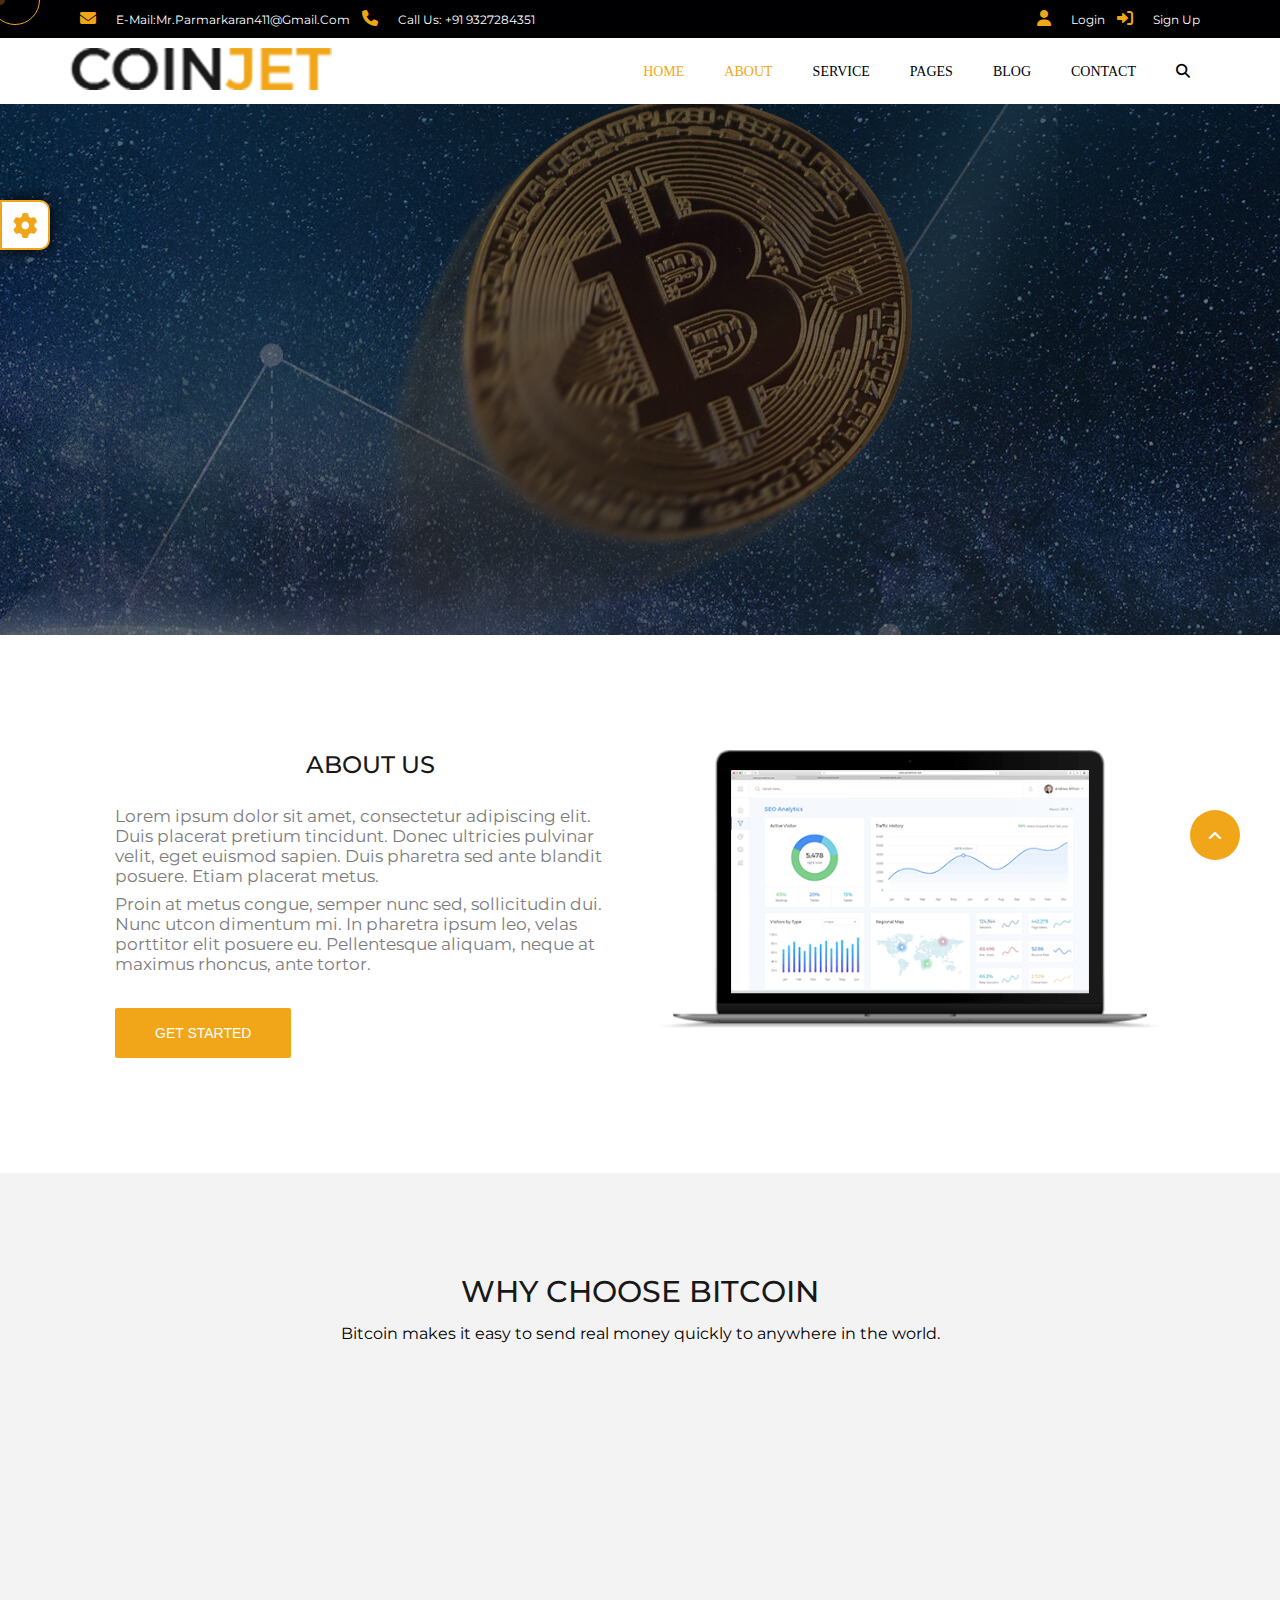
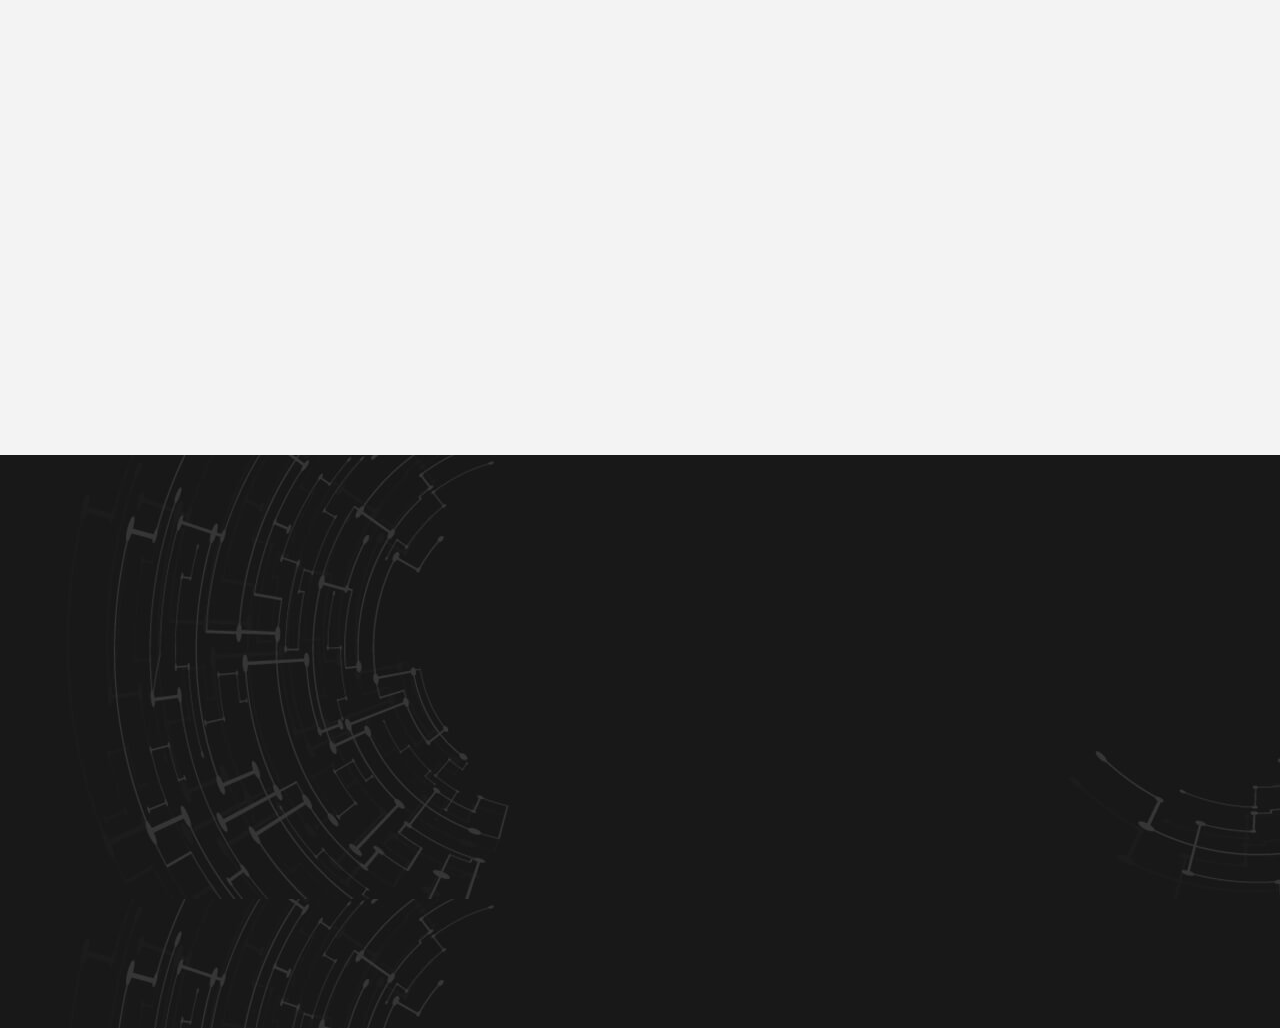
<file: about.html>
<!DOCTYPE html>
<html lang="en">

<head>
    <meta charset="UTF-8">
    <meta http-equiv="X-UA-Compatible" content="IE=edge">
    <meta name="viewport" content="width=device-width, initial-scale=1.0">
    <title>COINJET-ABOUT</title>
    <!-- shick slider -->
    <link rel="stylesheet" href="css/owl.carousel.min.css">
    <link rel="stylesheet" href="css/owl.theme.default.min.css">

    <link rel="shortcut icon" href="img/slide-01.jpg" type="image/x-icon">
    <link rel="stylesheet" href="css/animate.min.css">
    <link rel="stylesheet" href="css/font.css">
    <link rel="stylesheet" href="css/all.min.css">
    <link rel="stylesheet" href="css/style.css">
    <link rel="stylesheet" href="css/media.css">
</head>

<body>
    <!-- pointer -->
    <div class="cursor"></div>
    <div class="cursor2"></div>
    <!-- loader -->
    <div class="sq-loder">
        <div class="sq-loder-4">
            <div class="in-sq-loder-4"><img src="img/logo-ft@2x.png" alt=""></div>
        </div>
    </div>
    <!-- color -->
    <div class="color-icon"><i class="fa-sharp fa-solid fa-gear"></i></div>
    <div class="color-box row">
        <div class="color dark-yellow"></div>
        <div class="color dark-pink"></div>
        <div class="color dark-parpal"></div>
        <div class="color dark-orang"></div>
        <div class="color light-blue"></div>
        <div class="color blue"></div>
    </div>
    <!-- contect deatial -->
    <div class="bg-black">
        <div class="container padding">
            <div class="first-secation row bg-black justify-content align-items-center">
                <div class="row">
                    <ul class="row">
                        <li><i class="fa-solid fa-envelope"></i><a href="#">E-mail:mr.parmarkaran411@gmail.com</a></li>
                        <li><i class="fa-solid fa-phone"></i><a href="#">Call us: +91 9327284351</a></li>
                    </ul>
                </div>
                <div class="row">
                    <ul class="row">
                        <li><i class="fa-solid fa-user"></i><a href="#">login</a></li>
                        <li><i class="fa-solid fa-right-to-bracket"></i><a href="#">sign up</a></li>
                    </ul>
                </div>
            </div>
        </div>
    </div>
    <!-- header section -->
    <header class="bg-white">
        <div class="container primary-color">
            <div class="row justify-content align-items-center">
                <div class="logo">
                    <a href="#">
                        <img src="img/logo@2x.png" alt="">
                    </a>
                </div>
                <nav class="text-helvetica toggle">
                    <ul class="row">
                        <li>
                            <a href="index.html">home</a>
                            <div class="megamenu row">
                                <div class="w-20">
                                    <ol>
                                        <li><a href="#">E-Currency</a></li>
                                        <li><a href="#">Doller</a></li>
                                        <li><a href="#">Rupess</a></li>
                                        <li><a href="#">Euro</a></li>
                                        <li><a href="#">Arab</a></li>
                                    </ol>
                                </div>
                                <div class="w-20">
                                    <ol>
                                        <li><a href="#">Equity</a></li>
                                        <li><a href="#">Top losse</a></li>
                                        <li><a href="#">top high</a></li>
                                        <li><a href="#">averge</a></li>
                                    </ol>
                                </div>
                                <div class="w-20">
                                    <ol>
                                        <li><a href="#">top news</a></li>
                                        <li><a href="#">buzzing stocks</a></li>
                                        <li><a href="#">latest news</a></li>
                                        <li><a href="#">podcast</a></li>
                                        <li><a href="#">learn stocks</a></li>
                                        <li><a href="#">video</a></li>
                                        <li><a href="#">now</a></li>
                                    </ol>
                                </div>
                                <div class="w-20">
                                    <ol>
                                        <li><a href="#">mutual fund</a></li>
                                        <li><a href="#">Top ranked fund</a></li>
                                        <li><a href="#">find fund</a></li>
                                        <li><a href="#">nfo</a></li>
                                        <li><a href="#">learn</a></li>
                                        <li><a href="#">learnsip</a></li>
                                    </ol>
                                </div>
                                <div class="w-20">
                                    <ol>
                                        <li><a href="#">others</a></li>
                                        <li><a href="#">bond</a></li>
                                        <li><a href="#">cryptocurrency</a></li>
                                        <li><a href="#">tools</a></li>
                                        <li><a href="#">books</a></li>
                                        <li><a href="#">travel</a></li>
                                        <li><a href="#">lifestyle</a></li>
                                    </ol>
                                </div>
                            </div>
                        </li>
                        <li>
                            <a href="about.html" class="font-200">about</a>
                            <div class="drop-down">
                                <ul>
                                    <li><a href="#">about 1</a></li>
                                    <li><a href="#">about 2</a></li>
                                    <li><a href="#">about 3</a></li>
                                    <li><a href="#">about 4</a></li>
                                    <li><a href="#">about 5</a></li>
                                </ul>
                            </div>
                        </li>
                        <li>
                            <a href="service.html">service</a>
                            <div class="drop-down">
                                <ul>
                                    <li><a href="#">service 1</a></li>
                                    <li><a href="#">service 2</a></li>
                                    <li><a href="#">service 3</a></li>
                                    <li><a href="#">service 4</a></li>
                                    <li><a href="#">service 5</a></li>
                                </ul>
                            </div>
                        </li>
                        <li>
                            <a href="pages.html">pages</a>
                            <div class="drop-down">
                                <ul>
                                    <li><a href="#">pages 1</a></li>
                                    <li><a href="#">pages 2</a></li>
                                    <li><a href="#">pages 3</a></li>
                                    <li><a href="#">pages 4</a></li>
                                    <li><a href="#">pages 5</a></li>
                                </ul>
                            </div>
                        </li>
                        <li>
                            <a href="blog.html">blog</a>
                            <div class="drop-down">
                                <ul>
                                    <li><a href="#">blog 1</a></li>
                                    <li><a href="#">blog 2</a></li>
                                    <li><a href="#">blog 3</a></li>
                                    <li><a href="#">blog 4</a></li>
                                    <li><a href="#">blog 5</a></li>
                                </ul>
                            </div>
                        </li>
                        <li>
                            <a href="#">contact</a>
                            <div class="drop-down">
                                <ul>
                                    <li><a href="#">contact 1</a></li>
                                    <li><a href="#">contact 2</a></li>
                                    <li><a href="#">contact 3</a></li>
                                    <li><a href="#">contact 4</a></li>
                                    <li><a href="#">contact 5</a></li>
                                </ul>
                            </div>
                        </li>
                        <li><a href="#"><i class="fa-solid fa-magnifying-glass"></i></a>
                            <div class="drop-down">
                                <div class="serch">
                                    <input type="text" placeholder="search...">
                                </div>
                            </div>
                        </li>
                    </ul>
                </nav>
                <div class="nav-logo toggle">
                    <a href="#"><i class="fa-solid fa-bars"></i></a>
                </div>
            </div>
        </div>
    </header>
    <!-- baner section -->
    <section class="padding-100  bg-img">
        <div class="container">
            <div class="content-text ">
                <h1 class="wow animate__animated animate__backInDown p-0"><a href="#" class="font-white">HOME | </a><a href="#" class="font-200">ABOUT</a></h1>
            </div>
        </div>
    </section>
    <!-- about section -->
    <section class="padding-100">
        <div class="container">
            <div class="content row">
                <div class="w-50 content-1 col-xl-6 col-lg-6 col-md-12 col-sm-12 col-xs-12">
                    <h2 class="font-montserrat text-dark text-center">ABOUT US</h2>
                    <p class="font-montserrat text-grey">Lorem ipsum dolor sit amet, consectetur adipiscing elit. Duis
                        placerat pretium tincidunt. Donec ultricies pulvinar velit, eget euismod sapien. Duis pharetra
                        sed ante blandit posuere. Etiam placerat metus.</p>
                    <p class="font-montserrat text-grey">Proin at metus congue, semper nunc sed, sollicitudin dui. Nunc
                        utcon dimentum mi. In pharetra ipsum leo, velas porttitor elit posuere eu. Pellentesque aliquam,
                        neque at maximus rhoncus, ante tortor.</p>
                    <a href="#"><button class="">get started</button></a>
                </div>
                <div class="w-50  content-2 col-xl-6 col-lg-6 col-md-12 col-sm-12 col-xs-12 ">
                    <img src="img/laptop-1.png" alt="">
                </div>
            </div>
        </div>
    </section>
    <!-- CHOOSE BITCOIN section -->
    <section class="padding-100 bg-grey">
        <div class="container">
            <div class="content-bitcoin">
                <h3 class="font-montserrat text-dark text-center">WHY CHOOSE BITCOIN</h3>
                <p class="font-14 font-montserrat text-center">Bitcoin makes it easy to send real money quickly to
                    anywhere in the world.</p>
            </div>
            <div class="content-button row">
                <!-- SECURITY -->
                <div class="w-33 col-xl-4 col-lg-4 col-md-6 col-sm-12 col-xs-12">
                    <div class="bitcoin wow animate__animated animate__bounceInUp">
                        <div class="icon">
                            <img src="img/security-1.png" alt="">
                        </div>
                        <div class="icon-text">
                            <h4 class="font-montserrat text-upper">security</h4>
                            <p class="text-grey font-montserrat font-14">In pretium neque a libero congue. In diam
                                lectus, Praesent lacinia vitae elit ut mattis. Etiam et mollis dui maximus.</p>
                        </div>
                    </div>
                </div>
                <!-- mobile -->
                <div class="w-33 col-xl-4 col-lg-4 col-md-6 col-sm-12 col-xs-12">
                    <div class="bitcoin wow animate__animated animate__bounceInUp">
                        <div class="icon">
                            <img src="img/mobile-app-1.png" alt="">
                        </div>
                        <div class="icon-text">
                            <h4 class="font-montserrat text-upper">mobile-app</h4>
                            <p class="text-grey font-montserrat font-14">In pretium neque a libero congue. In diam
                                lectus, Praesent lacinia vitae elit ut mattis. Etiam et mollis dui maximus.</p>
                        </div>
                    </div>
                </div>
                <!-- wallet -->
                <div class="w-33 col-xl-4 col-lg-4 col-md-6 col-sm-12 col-xs-12">
                    <div class="bitcoin wow animate__animated animate__bounceInUp animate__delay-2s">
                        <div class="icon">
                            <img src="img/wallet-1.png" alt="">
                        </div>
                        <div class="icon-text">
                            <h4 class="font-montserrat text-upper">secure wallet</h4>
                            <p class="text-grey font-montserrat font-14">In pretium neque a libero congue. In diam
                                lectus, Praesent lacinia vitae elit ut mattis. Etiam et mollis dui maximus.</p>
                        </div>
                    </div>
                </div>
                <!-- insurance -->
                <div class="w-33 col-xl-4 col-lg-4 col-md-6 col-sm-12 col-xs-12">
                    <div class="bitcoin wow animate__animated animate__bounceInUp animate__delay-2s">
                        <div class="icon">
                            <img src="img/insurance-1.png" alt="">
                        </div>
                        <div class="icon-text">
                            <h4 class="font-montserrat text-upper">insurance</h4>
                            <p class="text-grey font-montserrat font-14">In pretium neque a libero congue. In diam
                                lectus, Praesent lacinia vitae elit ut mattis. Etiam et mollis dui maximus.</p>
                        </div>
                    </div>
                </div>
                <!-- exchange -->
                <div class="w-33 col-xl-4 col-lg-4 col-md-6 col-sm-12 col-xs-12">
                    <div class="bitcoin wow animate__animated animate__bounceInUp animate__delay-3s">
                        <div class="icon">
                            <img src="img/exchange-1.png" alt="">
                        </div>
                        <div class="icon-text">
                            <h4 class="font-montserrat text-upper">exchange</h4>
                            <p class="text-grey font-montserrat font-14">In pretium neque a libero congue. In diam
                                lectus, Praesent lacinia vitae elit ut mattis. Etiam et mollis dui maximus.</p>
                        </div>
                    </div>
                </div>
                <!-- buying -->
                <div class="w-33 col-xl-4 col-lg-4 col-md-6 col-sm-12 col-xs-12">
                    <div class="bitcoin wow animate__animated animate__bounceInUp animate__delay-3s">
                        <div class="icon">
                            <img src="img/buying.png" alt="">
                        </div>
                        <div class="icon-text">
                            <h4 class="font-montserrat text-upper">buying</h4>
                            <p class="text-grey font-montserrat font-14">In pretium neque a libero congue. In diam
                                lectus, Praesent lacinia vitae elit ut mattis. Etiam et mollis dui maximus.</p>
                        </div>
                    </div>
                </div>
            </div>
        </div>
    </section>
    <!-- footer -->
    <footer class="padding-top footer-bg">
        <div class="container">
            <div class="row border-bottom wow animate__animated animate__zoomIn">
                <div class="w-33 col-xl-4 col-lg-4 col-md-4 col-sm-12 col-xs-12 margin-bpttom">
                    <div class="footer-content">
                        <img src="img/logo-ft@2x.png" alt="">
                        <p class="font-14 font-white font-14">Lorem ipsum dolor sit amet, consectetur adipiscing elit.
                            In a rhoncus risus atione Pellentesque sodales risus aut</p>
                        <h3 class="text-upper font-montserrat">newsletter</h3>
                        <div class="emial-content">
                            <div class="sher"><i class="fa fa-paper-plane font-white"></i></div>
                            <input type="email" placeholder="Email addres">
                        </div>
                    </div>
                </div>
                <div class="w-33 col-xl-4 col-lg-4 col-md-4 col-sm-12 col-xs-12 margin-bpttom">
                    <div class="quick-link">
                        <h2 class="font-montserrat text-upper">quick-link</h2>
                        <div class="row">
                            <div class="w-50">
                                <ul>
                                    <li><a href="#" class="font-white"><i class="fa-solid fa-angles-right"></i>Forum</a>
                                    </li>
                                    <li><a href="#" class="font-white"><i class="fa-solid fa-angles-right"></i>News</a>
                                    </li>
                                    <li><a href="#" class="font-white"><i
                                                class="fa-solid fa-angles-right"></i>Advertise</a></li>
                                    <li><a href="#" class="font-white"><i class="fa-solid fa-angles-right"></i>Jobs</a>
                                    </li>
                                    <li><a href="#" class="font-white"><i
                                                class="fa-solid fa-angles-right"></i>Wallets</a></li>
                                    <li><a href="#" class="font-white"><i class="fa-solid fa-angles-right"></i>Guide</a>
                                    </li>
                                </ul>
                            </div>
                            <div class="w-50">
                                <ul>
                                    <li><a href="#" class="font-white"><i class="fa-solid fa-angles-right"></i>FAQ</a>
                                    </li>
                                    <li><a href="#" class="font-white"><i class="fa-solid fa-angles-right"></i>Chart</a>
                                    </li>
                                    <li><a href="#" class="font-white"><i class="fa-solid fa-angles-right"></i>Term</a>
                                    </li>
                                    <li><a href="#" class="font-white"><i class="fa-solid fa-angles-right"></i>Legal</a>
                                    </li>
                                    <li><a href="#" class="font-white"><i
                                                class="fa-solid fa-angles-right"></i>Pivacy</a></li>
                                    <li><a href="#" class="font-white"><i
                                                class="fa-solid fa-angles-right"></i>Partners</a></li>
                                </ul>
                            </div>
                        </div>
                    </div>
                </div>
                <div class="w-33 col-xl-4 col-lg-4 col-md-4 col-sm-12 col-xs-12 margin-bpttom">
                    <div class="quick-link">
                        <h2 class="font-montserrat text-upper">CONTACT</h2>
                        <h3 class="text-grey font-montserrat font-14">Address:<samp
                                class="font-white font-montserrat">9291 Proin Road, Lake Charles Maine 11292</samp></h3>
                        <h3 class="text-grey font-montserrat font-14">Phone:<samp class="font-white font-montserrat">+91
                                9327284351</samp></h3>
                        <h3 class="text-grey font-montserrat font-14">Email:<samp
                                class="font-white font-montserrat">mr.parmarkaran 411@gmail.com</samp></h3>
                        <div class="social-app row">
                            <div class="w-20 col-xl-2 col-lg-2 col-md-2">
                                <div class="i-con">
                                    <i class="fa-brands fa-facebook-f font-white"></i>
                                </div>
                            </div>
                            <div class="w-20 col-xl-2 col-lg-2 col-md-2">
                                <div class="i-con">
                                    <i class="fa-brands fa-twitter font-white"></i>
                                </div>
                            </div>
                            <div class="w-20 col-xl-2 col-lg-2 col-md-2">
                                <div class="i-con">
                                    <i class="fa-brands fa-google-plus-g font-white"></i>
                                </div>
                            </div>
                            <div class="w-20 col-xl-2 col-lg-2 col-md-2">
                                <div class="i-con">
                                    <i class="fa-brands fa-instagram font-white"></i>
                                </div>
                            </div>
                            <div class="w-20">
                                <div class="i-con">
                                    <i class="fa-brands fa-linkedin-in font-white"></i>
                                </div>
                            </div>
                        </div>
                    </div>

                </div>
            </div>
            <div class="row justify-content wow animate__animated animate__backInUp animate__delay-2s">
                <div class="footer-end col-xl-6 col-lg-6 col-md-12 col-sm-12 col-xs-12">
                    <p class="text-grey">© Copyright <a href="#" class="font-white font-14">Coinjet</a> Cryptocurrency
                        Theme by <a href="#" class="font-white font-14">Themesflat</a> 2018</p>
                </div>
                <div class="fotter-head">
                    <ul class="row">
                        <li><a href="index.html" class="text-grey">Home</a></li>
                        <li><a href="about.html" class="text-grey">About</a></li>
                        <li><a href="service.html" class="text-grey">Service</a></li>
                        <li><a href="pages.html" class="text-grey">Page</a></li>
                        <li><a href="blog.html" class="text-grey">Blog</a></li>
                        <li><a href="#" class="text-grey">Contac</a>t</li>
                    </ul>
                </div>
            </div>
        </div>
    </footer>
    <a href="#" class="refres"><i class="fa-solid fa-angle-up font-white"></i></a>
    <script src="js/wow.min.js"></script>
    <script src="js/jquery-3.6.4.js"></script>
    <script src="https://cdnjs.cloudflare.com/ajax/libs/jquery/2.2.4/jquery.min.js"></script>
    <script src="js/owl.carousel.min.js"></script>
    <script src="js/swiper-element-bundle.min.js"></script>
    <!-- color & header & back to top -->
    <script>
        $(document).ready(function () {
            $(".toggle").click(function () {
                $("header").toggleClass("show")
            })
            $(".color-icon").click(function () {
                $(".color-box").toggleClass("left")
            })
            $(".dark-yellow").click(function () {
                darkyellow();
            })
            function darkyellow() {
                document.documentElement.style.setProperty("--secandry-200", "#898121")
            }

            $(".dark-pink").click(function () {
                darkpink();
            })
            function darkpink() {
                document.documentElement.style.setProperty("--secandry-200", "#A84448")
            }

            $(".dark-parpal").click(function () {
                darkparpal();
            })
            function darkparpal() {
                document.documentElement.style.setProperty("--secandry-200", "#810CA8")
            }

            $(".dark-orang").click(function () {
                darkorang();
            })
            function darkorang() {
                document.documentElement.style.setProperty("--secandry-200", "#DC5F00")
            }

            $(".light-blue").click(function () {
                lightblue();
            })
            function lightblue() {
                document.documentElement.style.setProperty("--secandry-200", "#10A19D")
            }

            $(".blue").click(function () {
                blue();
            })
            function blue() {
                document.documentElement.style.setProperty("--secandry-200", "#264a9c")
            }

        });

        $(window).scroll(function () {
            if ($(this).scrollTop() > 800) {
                $("header").addClass("fixed")
                $(".refres").removeClass("rfixed")
            }
            else {
                $("header").removeClass("fixed")
                $(".refres").addClass("rfixed")
            }
        })
        new WOW().init();
    </script>
    <!-- counter jquery -->
    <script>
        $('.count').each(function () {
            $(this).prop('Counter', 0).animate({
                Counter: $(this).text()
            }, {
                duration: 3000,
                easing: 'swing',
                step: function (now) {
                    $(this).text(Math.ceil(now));
                }
            });
        });
    </script>
    <!-- shick slider -->
    <script>
        $(document).ready(function () {
            $(".owl-carousel").owlCarousel();
            $('.owl-carousel').owlCarousel({
                loop: true,
                margin: 10,
                responsiveClass: true,
                responsive: {
                    0: {
                        items: 1,
                        nav: true
                    },
                    600: {
                        items: 1,
                        nav: false
                    },
                    1000: {
                        items: 3,
                        nav: true,
                        loop: false
                    }
                }
            })
        });
    </script>

    <script>
        $(window).load(function () {
            $(".sq-loder").fadeOut(500);
        });
    </script>
    <!-- pointer js -->
    <script>
        var cursor = document.querySelector('.cursor');
        var cursorinner = document.querySelector('.cursor2');
        var a = document.querySelectorAll('a');

        document.addEventListener('mousemove', function (e) {
            var x = e.clientX;
            var y = e.clientY;
            cursor.style.transform = `translate3d(calc(${e.clientX}px - 50%), calc(${e.clientY}px - 50%), 0)`
        });

        document.addEventListener('mousemove', function (e) {
            var x = e.clientX;
            var y = e.clientY;
            cursorinner.style.left = x + 'px';
            cursorinner.style.top = y + 'px';
        });

        document.addEventListener('mousedown', function () {
            cursor.classList.add('click');
            cursorinner.classList.add('cursorinnerhover')
        });

        document.addEventListener('mouseup', function () {
            cursor.classList.remove('click')
            cursorinner.classList.remove('cursorinnerhover')
        });

        a.forEach(item => {
            item.addEventListener('mouseover', () => {
                cursor.classList.add('hover');
            });
            item.addEventListener('mouseleave', () => {
                cursor.classList.remove('hover');
            });
        })
    </script>
</body>

</html>
</file>
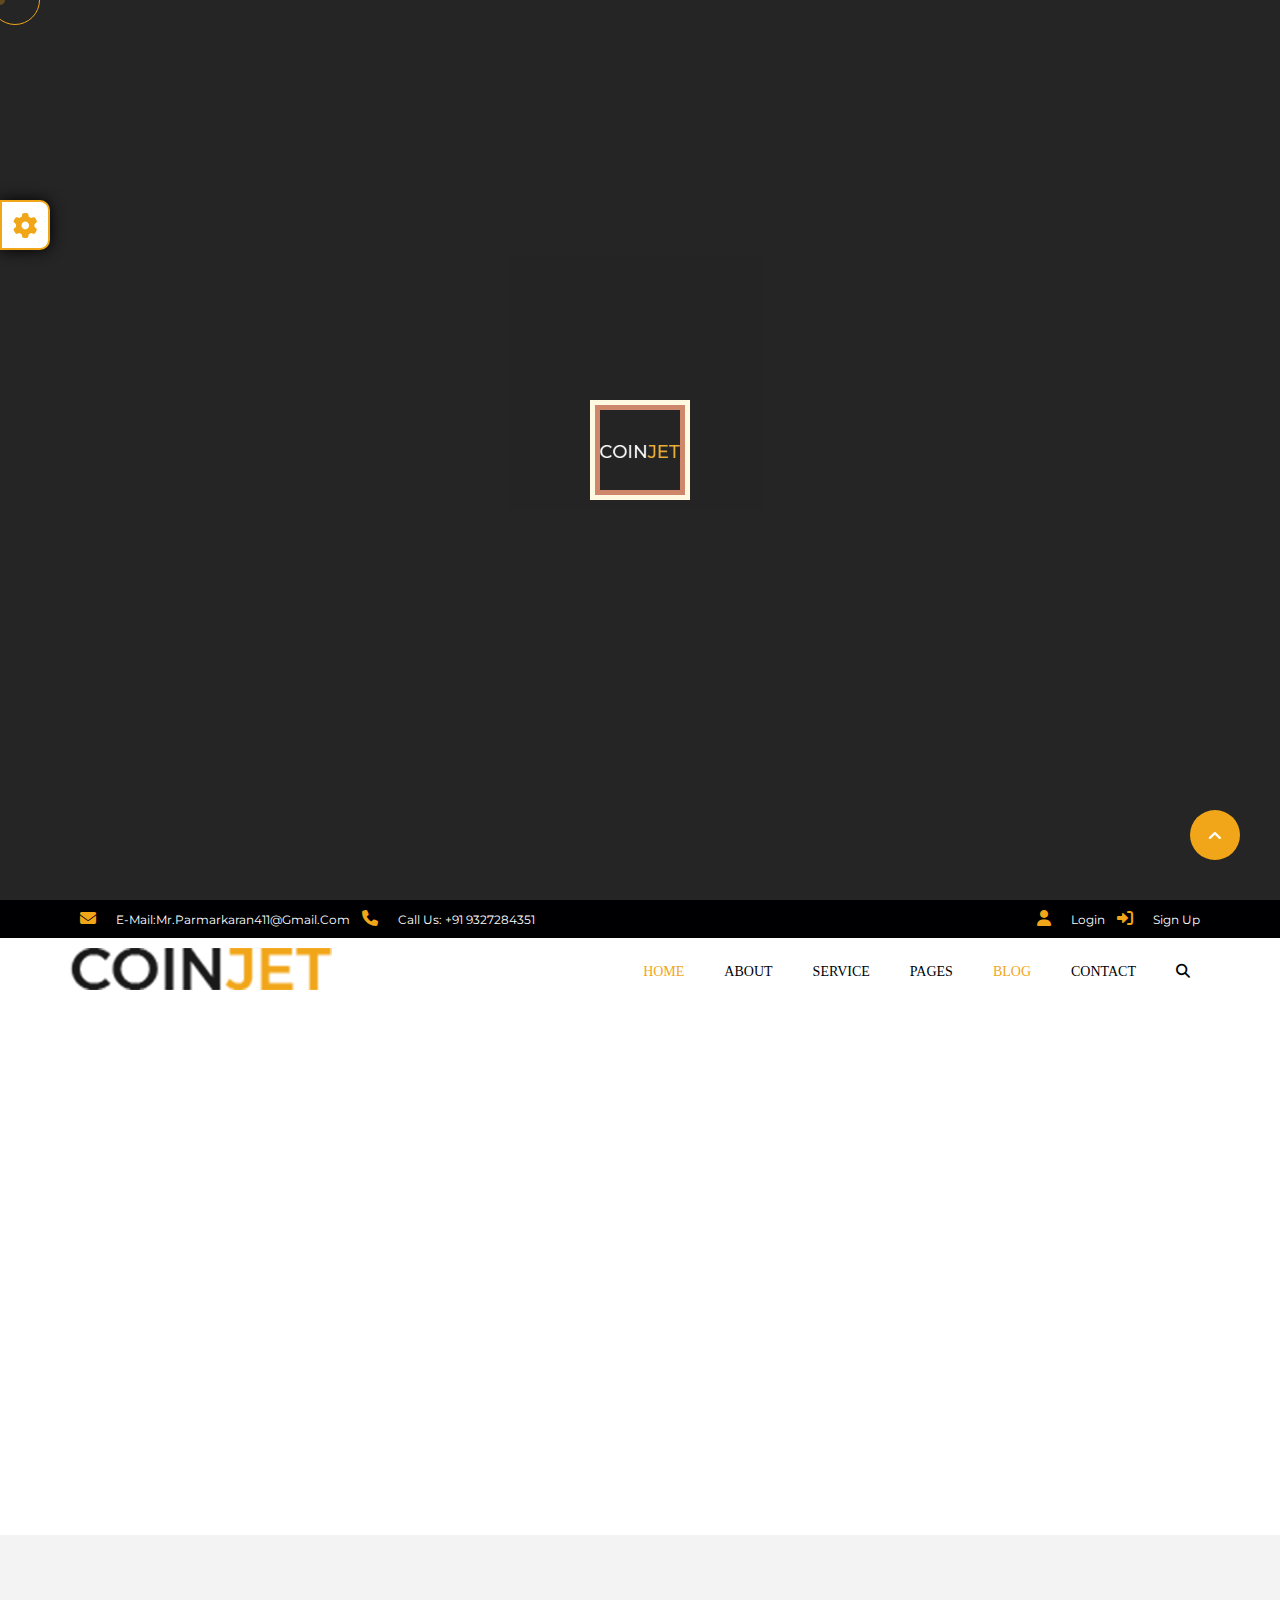
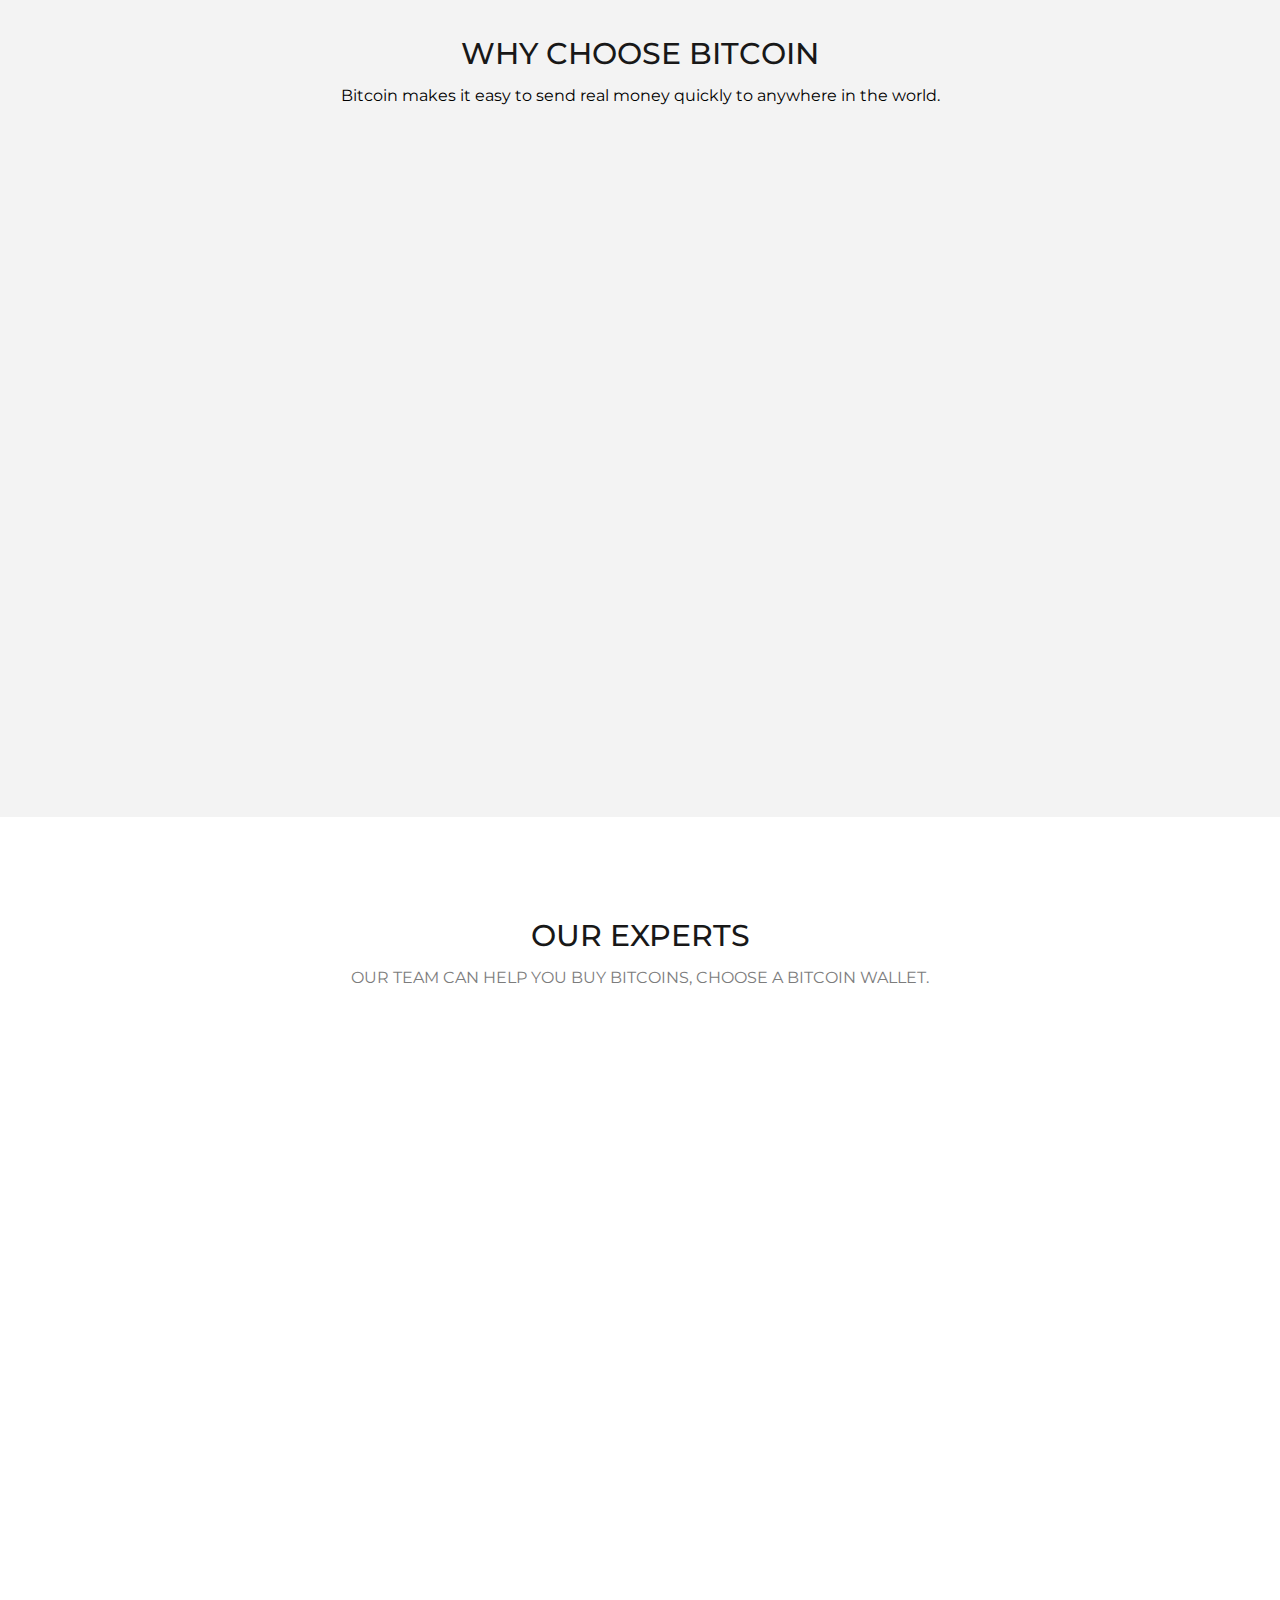
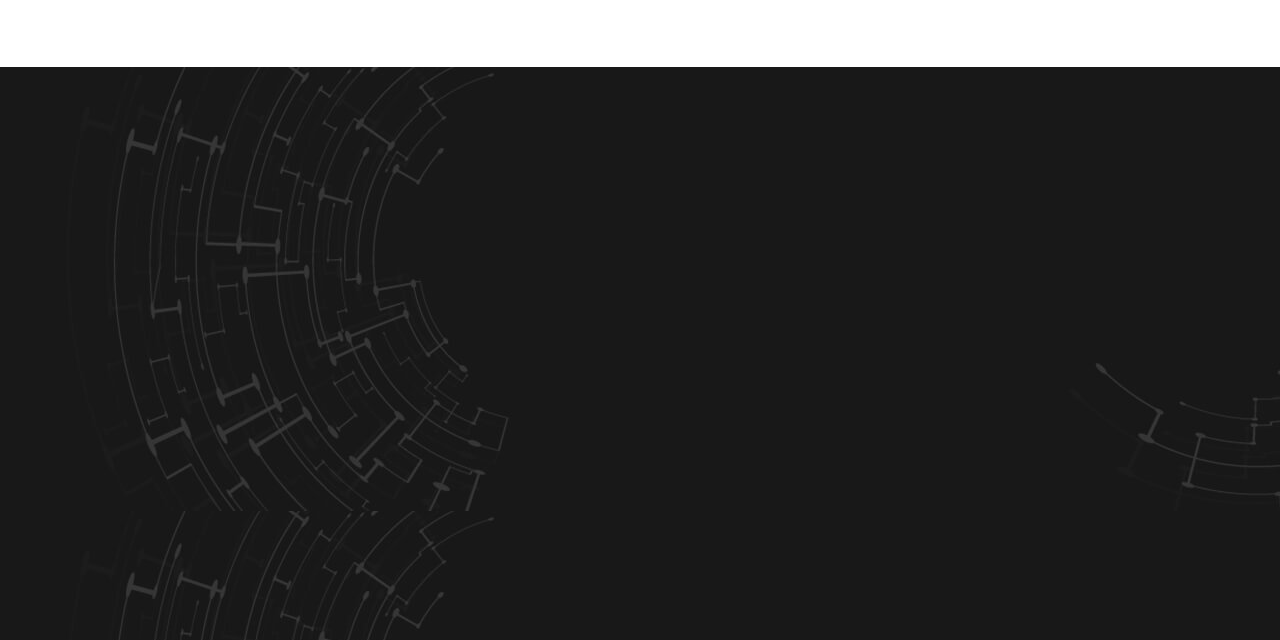
<file: blog.html>
<!DOCTYPE html>
<html lang="en">
<head>
    <meta charset="UTF-8">
    <meta http-equiv="X-UA-Compatible" content="IE=edge">
    <meta name="viewport" content="width=device-width, initial-scale=1.0">
    <title>COINJET</title>
    <!-- shick slider -->
    <link rel="stylesheet" href="css/owl.carousel.min.css">
    <link rel="stylesheet" href="css/owl.theme.default.min.css">

    <link rel="shortcut icon" href="img/slide-01.jpg" type="image/x-icon">
    <link rel="stylesheet" href="css/animate.min.css">
    <link rel="stylesheet" href="css/font.css">
    <link rel="stylesheet" href="css/all.min.css">
    <link rel="stylesheet" href="css/style.css">
    <link rel="stylesheet" href="css/media.css">
    </head>
    <body>
        <!-- pointer -->
        <div class="cursor"></div>
        <div class="cursor2"></div>
        <!-- loader -->
        <div class="sq-loder"><div class="sq-loder-4"><div class="in-sq-loder-4"><img src="img/logo-ft@2x.png" alt=""></div></div></div>
         <!-- color -->
         <div class="color-icon"><i class="fa-sharp fa-solid fa-gear"></i></div>
         <div class="color-box row">
             <div class="color dark-yellow"></div>
             <div class="color dark-pink"></div>
             <div class="color dark-parpal"></div>
             <div class="color dark-orang"></div>
             <div class="color light-blue"></div>
             <div class="color blue"></div>
         </div>
        <!-- contect deatial -->
        <div class="bg-black">    
        <div class="container padding">
            <div class="first-secation row bg-black justify-content align-items-center">
                    <div class="row">
                        <ul class="row">
                            <li><i class="fa-solid fa-envelope"></i><a href="#">E-mail:mr.parmarkaran411@gmail.com</a></li>
                            <li><i class="fa-solid fa-phone"></i><a href="#">Call us: +91 9327284351</a></li>
                        </ul>
                    </div>
                    <div class="row">
                        <ul class="row">
                            <li><i class="fa-solid fa-user"></i><a href="#">login</a></li>
                            <li><i class="fa-solid fa-right-to-bracket"></i><a href="#">sign up</a></li>
                        </ul>
                    </div>
            </div>
        </div>
        </div>
        <!-- header section -->
        <header class="bg-white">
                <div class="container primary-color">
                    <div class="row justify-content align-items-center">
                        <div class="logo">
                            <a href="#">
                                <img src="img/logo@2x.png" alt="">
                            </a>
                        </div>
                        <nav class="text-helvetica toggle">
                            <ul class="row">
                                <li>
                                    <a href="index.html">home</a>
                                    <div class="megamenu row">
                                        <div class="w-20">
                                            <ol>
                                                <li><a href="#">E-Currency</a></li>
                                                <li><a href="#">Doller</a></li>
                                                <li><a href="#">Rupess</a></li>
                                                <li><a href="#">Euro</a></li>
                                                <li><a href="#">Arab</a></li>
                                            </ol>
                                        </div>
                                        <div class="w-20">
                                            <ol>
                                                <li><a href="#">Equity</a></li>
                                                <li><a href="#">Top losse</a></li>
                                                <li><a href="#">top high</a></li>
                                                <li><a href="#">averge</a></li>
                                            </ol>
                                        </div>
                                        <div class="w-20">
                                            <ol>
                                                <li><a href="#">top news</a></li>
                                                <li><a href="#">buzzing stocks</a></li>
                                                <li><a href="#">latest news</a></li>
                                                <li><a href="#">podcast</a></li>
                                                <li><a href="#">learn stocks</a></li>
                                                <li><a href="#">video</a></li>
                                                <li><a href="#">now</a></li>
                                            </ol>
                                        </div>
                                        <div class="w-20">
                                            <ol>
                                                <li><a href="#">mutual fund</a></li>
                                                <li><a href="#">Top ranked fund</a></li>
                                                <li><a href="#">find fund</a></li>
                                                <li><a href="#">nfo</a></li>
                                                <li><a href="#">learn</a></li>
                                                <li><a href="#">learnsip</a></li>
                                            </ol>
                                        </div>
                                        <div class="w-20">
                                            <ol>
                                                <li><a href="#">others</a></li>
                                                <li><a href="#">bond</a></li>
                                                <li><a href="#">cryptocurrency</a></li>
                                                <li><a href="#">tools</a></li>
                                                <li><a href="#">books</a></li>
                                                <li><a href="#">travel</a></li>
                                                <li><a href="#">lifestyle</a></li>
                                            </ol>
                                        </div>
                                    </div>
                                </li>
                                <li>
                                    <a href="about.html">about</a>
                                    <div class="drop-down">
                                        <ul>
                                            <li><a href="#">about 1</a></li>
                                            <li><a href="#">about 2</a></li>
                                            <li><a href="#">about 3</a></li>
                                            <li><a href="#">about 4</a></li>
                                            <li><a href="#">about 5</a></li>
                                        </ul>
                                    </div>
                                </li>
                                <li>
                                    <a href="service.html">service</a>
                                    <div class="drop-down">
                                        <ul>
                                            <li><a href="#">service 1</a></li>
                                            <li><a href="#">service 2</a></li>
                                            <li><a href="#">service 3</a></li>
                                            <li><a href="#">service 4</a></li>
                                            <li><a href="#">service 5</a></li>
                                        </ul>
                                    </div>
                                </li>
                                <li>
                                    <a href="pages.html">pages</a>
                                    <div class="drop-down">
                                        <ul>
                                            <li><a href="#">pages 1</a></li>
                                            <li><a href="#">pages 2</a></li>
                                            <li><a href="#">pages 3</a></li>
                                            <li><a href="#">pages 4</a></li>
                                            <li><a href="#">pages 5</a></li>
                                        </ul>
                                    </div>
                                </li>
                                <li>
                                    <a href="blog.html" class="font-200">blog</a>
                                    <div class="drop-down">
                                        <ul>
                                            <li><a href="#">blog 1</a></li>
                                            <li><a href="#">blog 2</a></li>
                                            <li><a href="#">blog 3</a></li>
                                            <li><a href="#">blog 4</a></li>
                                            <li><a href="#">blog 5</a></li>
                                        </ul>
                                    </div>
                                </li>
                                <li>
                                    <a href="#">contact</a>
                                    <div class="drop-down">
                                        <ul>
                                            <li><a href="#">contact 1</a></li>
                                            <li><a href="#">contact 2</a></li>
                                            <li><a href="#">contact 3</a></li>
                                            <li><a href="#">contact 4</a></li>
                                            <li><a href="#">contact 5</a></li>
                                        </ul>
                                    </div>
                                </li>
                                <li><a href="#"><i class="fa-solid fa-magnifying-glass"></i></a>
                                    <div class="drop-down">
                                        <div class="serch">
                                            <input type="text" placeholder="search...">
                                        </div>
                                    </div>
                                </li>
                            </ul>
                        </nav>
                        <div class="nav-logo toggle">
                            <a href="#"><i class="fa-solid fa-bars"></i></a>
                        </div>
                    </div>
                </div>
        </header>
    <!-- baner section -->
    <section class="padding-100  bg-img">
        <div class="container">
            <div class="content-text ">
                <h1 class="wow animate__animated animate__backInDown p-0"><a href="#" class="font-white">HOME | </a><a href="#" class="font-200">BLOG</a></h1>
            </div>
        </div>
    </section>
        <!-- CHOOSE BITCOIN section -->
        <section class="padding-100 bg-grey">
            <div class="container">
                <div class="content-bitcoin">
                    <h3 class="font-montserrat text-dark text-center">WHY CHOOSE BITCOIN</h3>
                    <p class="font-14 font-montserrat text-center">Bitcoin makes it easy to send real money quickly to anywhere in the world.</p>
                </div>
                <div class="content-button row">
                    <!-- SECURITY -->
                    <div class="w-33 col-xl-4 col-lg-4 col-md-6 col-sm-12 col-xs-12">
                        <div class="bitcoin wow animate__animated animate__bounceInUp">
                            <div class="icon">
                                <img src="img/security-1.png" alt="">
                            </div>
                            <div class="icon-text">
                                <h4 class="font-montserrat text-upper">security</h4>
                                <p class="text-grey font-montserrat font-14">In pretium neque a libero congue. In diam lectus, Praesent lacinia vitae elit ut mattis. Etiam et mollis dui maximus.</p>
                            </div>
                        </div>
                    </div>
                    <!-- mobile -->
                    <div class="w-33 col-xl-4 col-lg-4 col-md-6 col-sm-12 col-xs-12">
                        <div class="bitcoin wow animate__animated animate__bounceInUp">
                            <div class="icon">
                                <img src="img/mobile-app-1.png" alt="">
                            </div>
                            <div class="icon-text">
                                <h4 class="font-montserrat text-upper">mobile-app</h4>
                                <p class="text-grey font-montserrat font-14">In pretium neque a libero congue. In diam lectus, Praesent lacinia vitae elit ut mattis. Etiam et mollis dui maximus.</p>
                            </div>
                        </div>
                    </div>
                    <!-- wallet -->
                    <div class="w-33 col-xl-4 col-lg-4 col-md-6 col-sm-12 col-xs-12">
                        <div class="bitcoin wow animate__animated animate__bounceInUp animate__delay-2s">
                            <div class="icon">
                                <img src="img/wallet-1.png" alt="">
                            </div>
                            <div class="icon-text">
                                <h4 class="font-montserrat text-upper">secure wallet</h4>
                                <p class="text-grey font-montserrat font-14">In pretium neque a libero congue. In diam lectus, Praesent lacinia vitae elit ut mattis. Etiam et mollis dui maximus.</p>
                            </div>
                        </div>
                    </div>
                    <!-- insurance -->
                    <div class="w-33 col-xl-4 col-lg-4 col-md-6 col-sm-12 col-xs-12">
                        <div class="bitcoin wow animate__animated animate__bounceInUp animate__delay-2s">
                            <div class="icon">
                                <img src="img/insurance-1.png" alt="">
                            </div>
                            <div class="icon-text">
                                <h4 class="font-montserrat text-upper">insurance</h4>
                                <p class="text-grey font-montserrat font-14">In pretium neque a libero congue. In diam lectus, Praesent lacinia vitae elit ut mattis. Etiam et mollis dui maximus.</p>
                            </div>
                        </div>
                    </div>
                    <!-- exchange -->
                    <div class="w-33 col-xl-4 col-lg-4 col-md-6 col-sm-12 col-xs-12">
                        <div class="bitcoin wow animate__animated animate__bounceInUp animate__delay-3s">
                            <div class="icon">
                                <img src="img/exchange-1.png" alt="">
                            </div>
                            <div class="icon-text">
                                <h4 class="font-montserrat text-upper">exchange</h4>
                                <p class="text-grey font-montserrat font-14">In pretium neque a libero congue. In diam lectus, Praesent lacinia vitae elit ut mattis. Etiam et mollis dui maximus.</p>
                            </div>
                        </div>
                    </div>
                    <!-- buying -->
                    <div class="w-33 col-xl-4 col-lg-4 col-md-6 col-sm-12 col-xs-12">
                        <div class="bitcoin wow animate__animated animate__bounceInUp animate__delay-3s">
                            <div class="icon">
                                <img src="img/buying.png" alt="">
                            </div>
                            <div class="icon-text">
                                <h4 class="font-montserrat text-upper">buying</h4>
                                <p class="text-grey font-montserrat font-14">In pretium neque a libero congue. In diam lectus, Praesent lacinia vitae elit ut mattis. Etiam et mollis dui maximus.</p>
                            </div>
                        </div>
                    </div>
                </div>
            </div>
        </section>
        <!-- OUR EXPERTS -->
        <section class="padding-100">
            <div class="container">
                <div class="content-work">
                    <h3 class="font-montserrat text-upper text-center text-dark">OUR EXPERTS</h3>
                    <p class="font-montserrat text-upper text-center text-grey font-14">Our team can help you buy bitcoins, choose a bitcoin wallet.</p>
                </div>
                <div class="experts-img row ">
                        <div class="w-33 col-xl-4 col-lg-4 col-md-12 col-sm-12 col-xs-12">
                                <div class="inform-img wow animate__animated animate__rollIn">
                                    <a href="#"><img src="img/01.jpg" alt=""></a>
                                    <div class="infermation">
                                        <p><i class="fa-solid fa-envelope"></i>infodeercreative@gmail.com</p>
                                        <p><i class="fa-solid fa-phone"></i>+91 9327284351</p>
                                    </div>
                                </div>
                                <div class="experts-inf wow animate__animated animate__rotateInUpLeft animate__delay-2s">
                                    <a href="#"><h3 class="font-montserrat text-center text-dark">Arnold Palmer</h3></a>
                                    <p class="font-montserrat text-center text-grey font-14">BitCoin Consultant</p>
                                </div>
                                <div class="socila-icon row justify-content-arund">
                                    <div class="w-40px wow animate__animated animate__jackInTheBox animate__delay-2s"><i class="fa-brands fa-facebook-f "></i></div>
                                    <div class="w-40px wow animate__animated animate__jackInTheBox animate__delay-2s"><i class="fa-brands fa-twitter"></i></div>
                                    <div class="w-40px wow animate__animated animate__jackInTheBox animate__delay-2s"><i class="fa-brands fa-instagram"></i></div>
                                    <div class="w-40px wow animate__animated animate__jackInTheBox animate__delay-2s"><i class="fa-brands fa-google-plus-g"></i></div>
                                    <div class="w-40px wow animate__animated animate__jackInTheBox animate__delay-2s"><i class="fa-brands fa-linkedin-in"></i></div>
                                </div>
                        </div>
                        <div class="w-33 col-xl-4 col-lg-4 col-md-12 col-sm-12 col-xs-12">
                            <div class="inform-img wow animate__animated animate__rollIn">
                                <a href="#"><img src="img/02.jpg" alt=""></a>
                                <div class="infermation">
                                    <p><i class="fa-solid fa-envelope"></i>infodeercreative@gmail.com</p>
                                    <p><i class="fa-solid fa-phone"></i>+91 9327284351</p>
                                </div>
                            </div>
                            <div class="experts-inf wow animate__animated animate__rotateInUpLeft animate__delay-2s">
                                <a href="#"><h3 class="font-montserrat text-center text-dark">Bruno Alves</h3></a>
                                <p class="font-montserrat text-center text-grey font-14">General Director</p>
                            </div>
                            <div class="socila-icon row align-items-center justify-content-arund">
                                <div class="w-40px wow animate__animated animate__jackInTheBox animate__delay-3s"><i class="fa-brands fa-facebook-f"></i></div>
                                <div class="w-40px wow animate__animated animate__jackInTheBox animate__delay-3s"><i class="fa-brands fa-twitter"></i></div>
                                <div class="w-40px wow animate__animated animate__jackInTheBox animate__delay-3s"><i class="fa-brands fa-instagram"></i></div>
                                <div class="w-40px wow animate__animated animate__jackInTheBox animate__delay-3s"><i class="fa-brands fa-google-plus-g"></i></div>
                                <div class="w-40px wow animate__animated animate__jackInTheBox animate__delay-3s"><i class="fa-brands fa-linkedin-in"></i></div>
                            </div>
                        </div>
                        <div class="w-33 col-xl-4 col-lg-4 col-md-12 col-sm-12 col-xs-12">
                            <div class="inform-img wow animate__animated animate__rollIn">
                                <a href="#"><img src="img/03.jpg" alt=""></a>
                                <div class="infermation row align-items-center">
                                    <p><i class="fa-solid fa-envelope"></i>infodeercreative@gmail.com</p>
                                    <p><i class="fa-solid fa-phone"></i>+91 9327284351</p>
                                </div>
                            </div>
                            <div class="experts-inf wow animate__animated animate__rotateInUpLeft animate__delay-3s">
                                <a href="#"><h3 class="font-montserrat text-center text-dark">Kelly Brook</h3></a>
                                <p class="font-montserrat text-center text-grey font-14">Assistant Manager</p>
                            </div>
                            <div class="socila-icon row align-items-center justify-content-arund">
                                <div class="w-40px wow animate__animated animate__jackInTheBox animate__delay-4s"><i class="fa-brands fa-facebook-f"></i></div>
                                <div class="w-40px wow animate__animated animate__jackInTheBox animate__delay-4s"><i class="fa-brands fa-twitter"></i></div>
                                <div class="w-40px wow animate__animated animate__jackInTheBox animate__delay-4s"><i class="fa-brands fa-instagram"></i></div>
                                <div class="w-40px wow animate__animated animate__jackInTheBox animate__delay-4s"><i class="fa-brands fa-google-plus-g"></i></div>
                                <div class="w-40px wow animate__animated animate__jackInTheBox animate__delay-4s"><i class="fa-brands fa-linkedin-in"></i></div>
                            </div>
                        </div>
                </div>
            </div>
        </section>
            <!-- footer -->
            <footer class="padding-top footer-bg">
                <div class="container">
                    <div class="row border-bottom wow animate__animated animate__zoomIn">
                        <div class="w-33 col-xl-4 col-lg-4 col-md-4 col-sm-12 col-xs-12 margin-bpttom">
                            <div class="footer-content">
                                <img src="img/logo-ft@2x.png" alt="">
                                <p class="font-14 font-white font-14">Lorem ipsum dolor sit amet, consectetur adipiscing elit. In a rhoncus risus atione Pellentesque sodales risus aut</p>
                                <h3 class="text-upper font-montserrat">newsletter</h3>
                                <div class="emial-content">
                                    <div class="sher"><i class="fa fa-paper-plane font-white"></i></div>
                                    <input type="email" placeholder="Email addres">
                                </div>
                            </div>
                        </div>
                        <div class="w-33 col-xl-4 col-lg-4 col-md-4 col-sm-12 col-xs-12 margin-bpttom">
                            <div class="quick-link">
                                <h2 class="font-montserrat text-upper">quick-link</h2>
                                <div class="row">
                                    <div class="w-50">
                                        <ul>
                                            <li><a href="#" class="font-white"><i class="fa-solid fa-angles-right"></i>Forum</a></li>
                                            <li><a href="#" class="font-white"><i class="fa-solid fa-angles-right"></i>News</a></li>
                                            <li><a href="#" class="font-white"><i class="fa-solid fa-angles-right"></i>Advertise</a></li>
                                            <li><a href="#" class="font-white"><i class="fa-solid fa-angles-right"></i>Jobs</a></li>
                                            <li><a href="#" class="font-white"><i class="fa-solid fa-angles-right"></i>Wallets</a></li>
                                            <li><a href="#" class="font-white"><i class="fa-solid fa-angles-right"></i>Guide</a></li>
                                        </ul>
                                    </div>
                                    <div class="w-50">
                                        <ul>
                                            <li><a href="#" class="font-white"><i class="fa-solid fa-angles-right"></i>FAQ</a></li>
                                            <li><a href="#" class="font-white"><i class="fa-solid fa-angles-right"></i>Chart</a></li>
                                            <li><a href="#" class="font-white"><i class="fa-solid fa-angles-right"></i>Term</a></li>
                                            <li><a href="#" class="font-white"><i class="fa-solid fa-angles-right"></i>Legal</a></li>
                                            <li><a href="#" class="font-white"><i class="fa-solid fa-angles-right"></i>Pivacy</a></li>
                                            <li><a href="#" class="font-white"><i class="fa-solid fa-angles-right"></i>Partners</a></li>
                                        </ul>
                                    </div>
                                </div>
                            </div>
                        </div>
                        <div class="w-33 col-xl-4 col-lg-4 col-md-4 col-sm-12 col-xs-12 margin-bpttom">
                            <div class="quick-link">
                                <h2 class="font-montserrat text-upper">CONTACT</h2>
                                <h3 class="text-grey font-montserrat font-14">Address:<samp class="font-white font-montserrat">9291 Proin Road, Lake Charles Maine 11292</samp></h3>
                                <h3 class="text-grey font-montserrat font-14">Phone:<samp class="font-white font-montserrat">+91 9327284351</samp></h3>
                                <h3 class="text-grey font-montserrat font-14">Email:<samp class="font-white font-montserrat">mr.parmarkaran 411@gmail.com</samp></h3>
                                    <div class="social-app row">
                                        <div class="w-20 col-xl-2 col-lg-2 col-md-2">
                                            <div class="i-con">
                                                <i class="fa-brands fa-facebook-f font-white"></i>
                                            </div>
                                        </div>
                                        <div class="w-20 col-xl-2 col-lg-2 col-md-2">
                                            <div class="i-con">
                                                <i class="fa-brands fa-twitter font-white"></i>
                                            </div>
                                        </div>
                                        <div class="w-20 col-xl-2 col-lg-2 col-md-2">
                                            <div class="i-con">
                                                <i class="fa-brands fa-google-plus-g font-white"></i>
                                            </div>
                                        </div>
                                        <div class="w-20 col-xl-2 col-lg-2 col-md-2">
                                            <div class="i-con">
                                                <i class="fa-brands fa-instagram font-white"></i>
                                            </div>
                                        </div>
                                        <div class="w-20">
                                            <div class="i-con">
                                                <i class="fa-brands fa-linkedin-in font-white"></i>
                                            </div>
                                        </div>
                                    </div>
                            </div>
                            
                        </div>
                    </div>
                    <div class="row justify-content wow animate__animated animate__backInUp animate__delay-2s">
                        <div class="footer-end col-xl-6 col-lg-6 col-md-12 col-sm-12 col-xs-12">
                            <p class="text-grey">© Copyright <a href="#" class="font-white font-14">Coinjet</a> Cryptocurrency Theme by <a href="#" class="font-white font-14">Themesflat</a> 2018</p>
                        </div>
                        <div class="fotter-head">
                            <ul class="row">
                                <li><a href="index.html" class="text-grey">Home</a></li>
                                <li><a href="about.html" class="text-grey">About</a></li>
                                <li><a href="service.html" class="text-grey">Service</a></li>
                                <li><a href="pages.html" class="text-grey">Page</a></li>
                                <li><a href="blog.html" class="text-grey">Blog</a></li>
                                <li><a href="#" class="text-grey">Contac</a>t</li>
                            </ul>
                        </div>
                    </div>
                </div>
            </footer>
            <a href="#" class="refres"><i class="fa-solid fa-angle-up font-white"></i></a>
                <script src="js/wow.min.js"></script>
                <script src="js/jquery-3.6.4.js"></script>
                <script src="https://cdnjs.cloudflare.com/ajax/libs/jquery/2.2.4/jquery.min.js"></script>
                <script src="js/owl.carousel.min.js"></script>
                <script src="js/swiper-element-bundle.min.js"></script>
                <!-- color & header & back to top -->
                <script>
                    $(document).ready(function(){
                        $(".toggle").click(function(){
                            $("header").toggleClass("show")
                        })
                        $(".color-icon").click(function(){
                            $(".color-box").toggleClass("left")
                        })
                        $(".dark-yellow").click(function(){
                            darkyellow();
                        })
                        function darkyellow(){
                            document.documentElement.style.setProperty("--secandry-200","#898121")
                        }

                        $(".dark-pink").click(function(){
                            darkpink();
                        })
                        function darkpink(){
                            document.documentElement.style.setProperty("--secandry-200","#A84448")
                        }

                        $(".dark-parpal").click(function(){
                            darkparpal();
                        })
                        function darkparpal(){
                            document.documentElement.style.setProperty("--secandry-200","#810CA8")
                        }

                        $(".dark-orang").click(function(){
                            darkorang();
                        })
                        function darkorang(){
                            document.documentElement.style.setProperty("--secandry-200","#DC5F00")
                        }
                        
                        $(".light-blue").click(function(){
                            lightblue();
                        })
                        function lightblue(){
                            document.documentElement.style.setProperty("--secandry-200","#10A19D")
                        }

                        $(".blue").click(function(){
                            blue();
                        })
                        function blue(){
                            document.documentElement.style.setProperty("--secandry-200","#264a9c")
                        }
                        
                    });
                    
                    $(window).scroll(function(){
                        if($(this).scrollTop() > 800){
                            $("header").addClass("fixed")
                            $(".refres").removeClass("rfixed")
                        }
                        else{
                            $("header").removeClass("fixed")
                            $(".refres").addClass("rfixed")
                        }
                    })
                    new WOW().init();
                </script>
                <!-- counter jquery -->
                <script>
                    $('.count').each(function () {
                        $(this).prop('Counter',0).animate({
                        Counter: $(this).text()
                    }, {
                        duration: 3000,
                        easing: 'swing',
                        step: function (now) {
                    $(this).text(Math.ceil(now));
                    }
                    });
                    });
                </script>
                
                <script>
        
        $(window).load(function() {
                        $(".sq-loder").fadeOut(3000);
                    });
                </script>
                <!-- shick slider -->
                <script>
                    $(document).ready(function(){
                        $(".owl-carousel").owlCarousel();
                        $('.owl-carousel').owlCarousel({
                            loop:true,
                            margin:10,
                            responsiveClass:true,
                            responsive:{
                                0:{
                                    items:1,
                                    nav:true
                                },
                                600:{
                                    items:1,
                                    nav:false
                                },
                                1000:{
                                    items:3,
                                    nav:true,
                                    loop:false
                                }
                            }
                        })
                    });
                </script>
                <!-- pointer js -->
                <script>
                    var cursor = document.querySelector('.cursor');
var cursorinner = document.querySelector('.cursor2');
var a = document.querySelectorAll('a');

document.addEventListener('mousemove', function(e){
  var x = e.clientX;
  var y = e.clientY;
  cursor.style.transform = `translate3d(calc(${e.clientX}px - 50%), calc(${e.clientY}px - 50%), 0)`
});

document.addEventListener('mousemove', function(e){
  var x = e.clientX;
  var y = e.clientY;
  cursorinner.style.left = x + 'px';
  cursorinner.style.top = y + 'px';
});

document.addEventListener('mousedown', function(){
  cursor.classList.add('click');
  cursorinner.classList.add('cursorinnerhover')
});

document.addEventListener('mouseup', function(){
  cursor.classList.remove('click')
  cursorinner.classList.remove('cursorinnerhover')
});

a.forEach(item => {
  item.addEventListener('mouseover', () => {
    cursor.classList.add('hover');
  });
  item.addEventListener('mouseleave', () => {
    cursor.classList.remove('hover');
  });
})
                </script>
    </body>
</html>
</file>
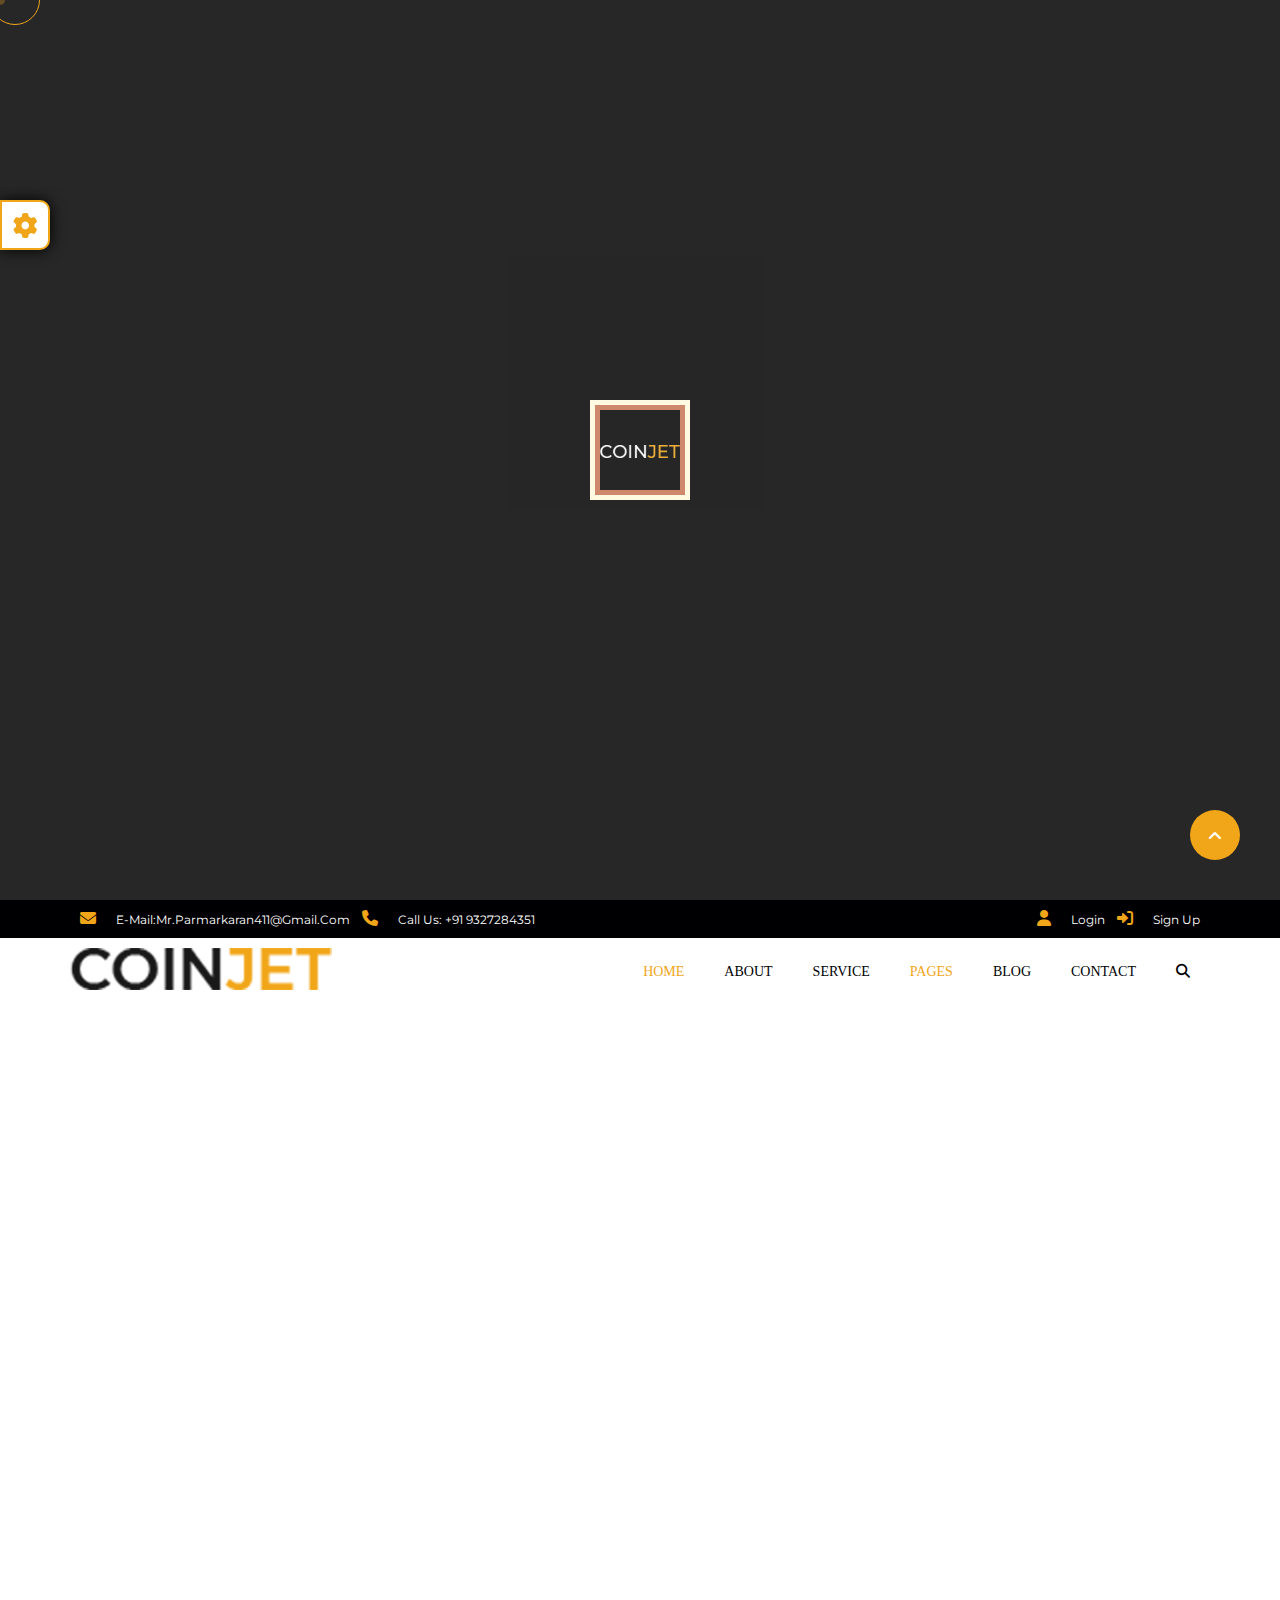
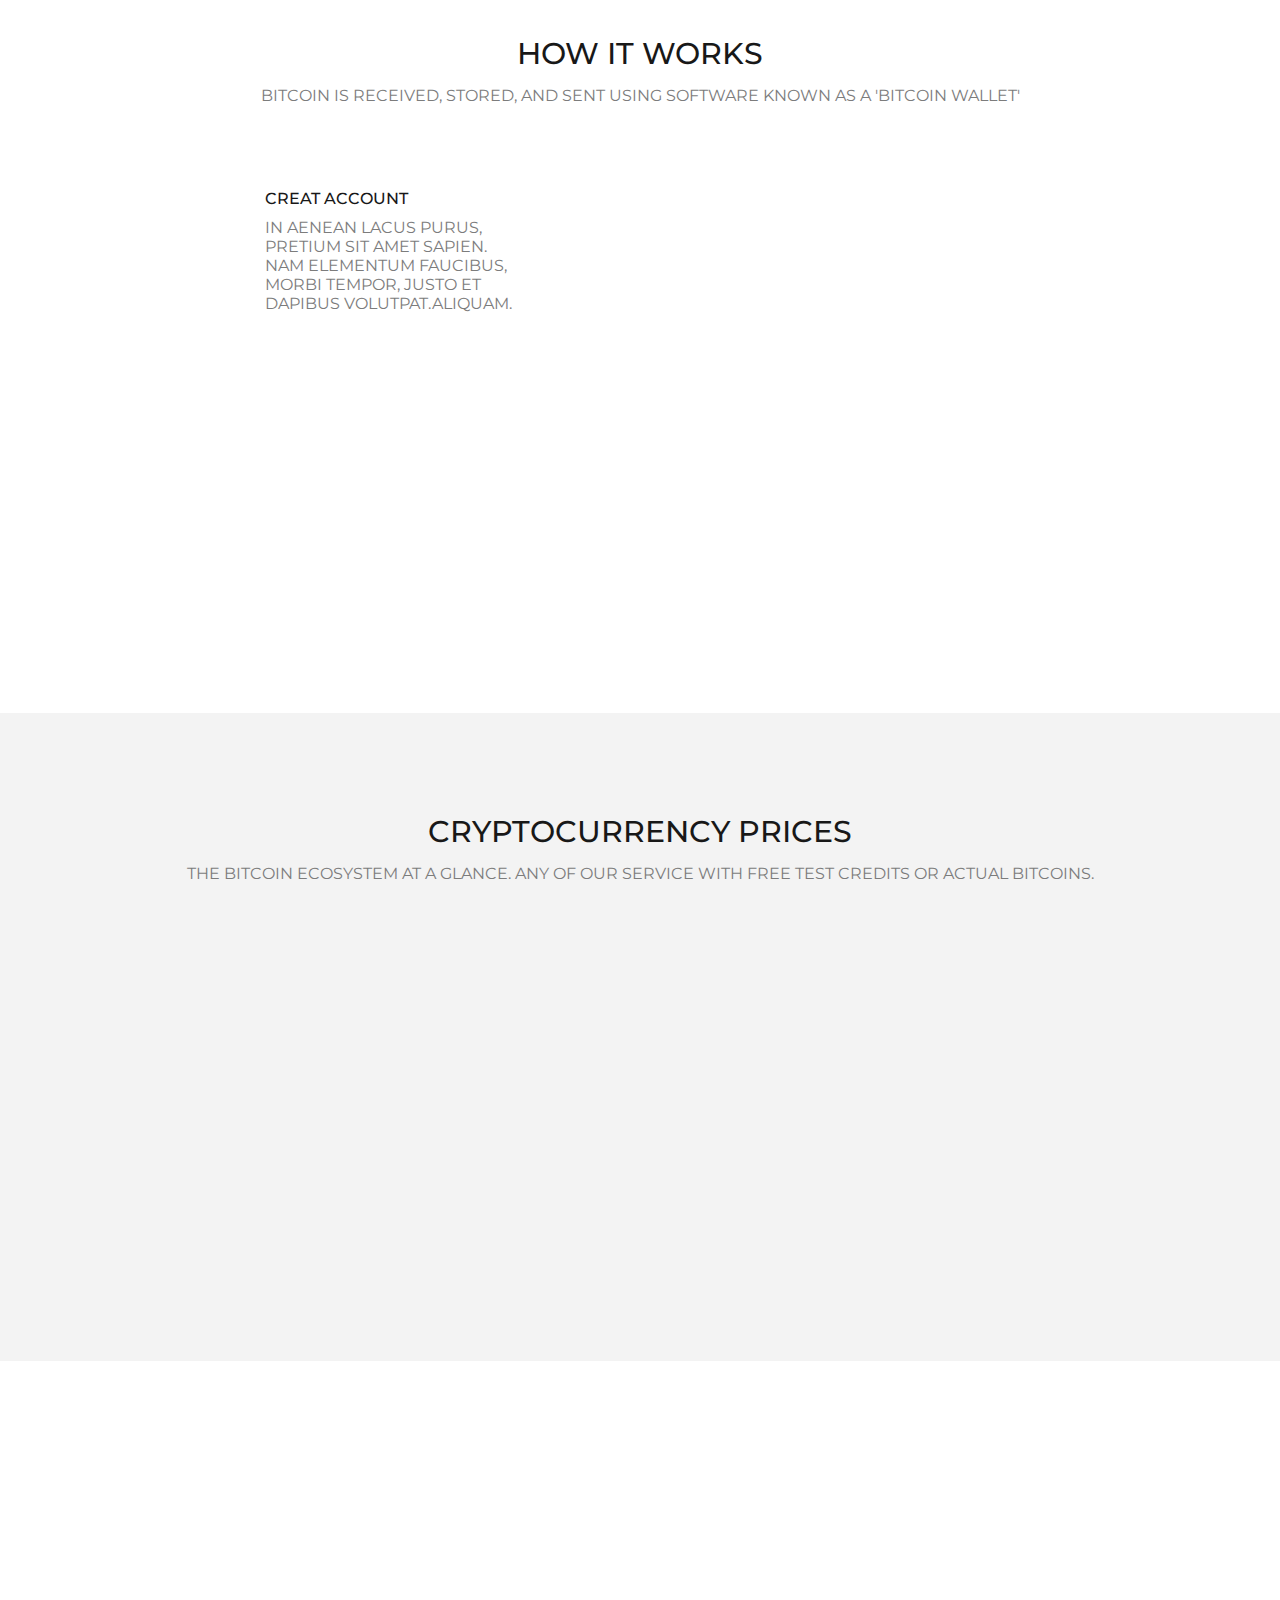
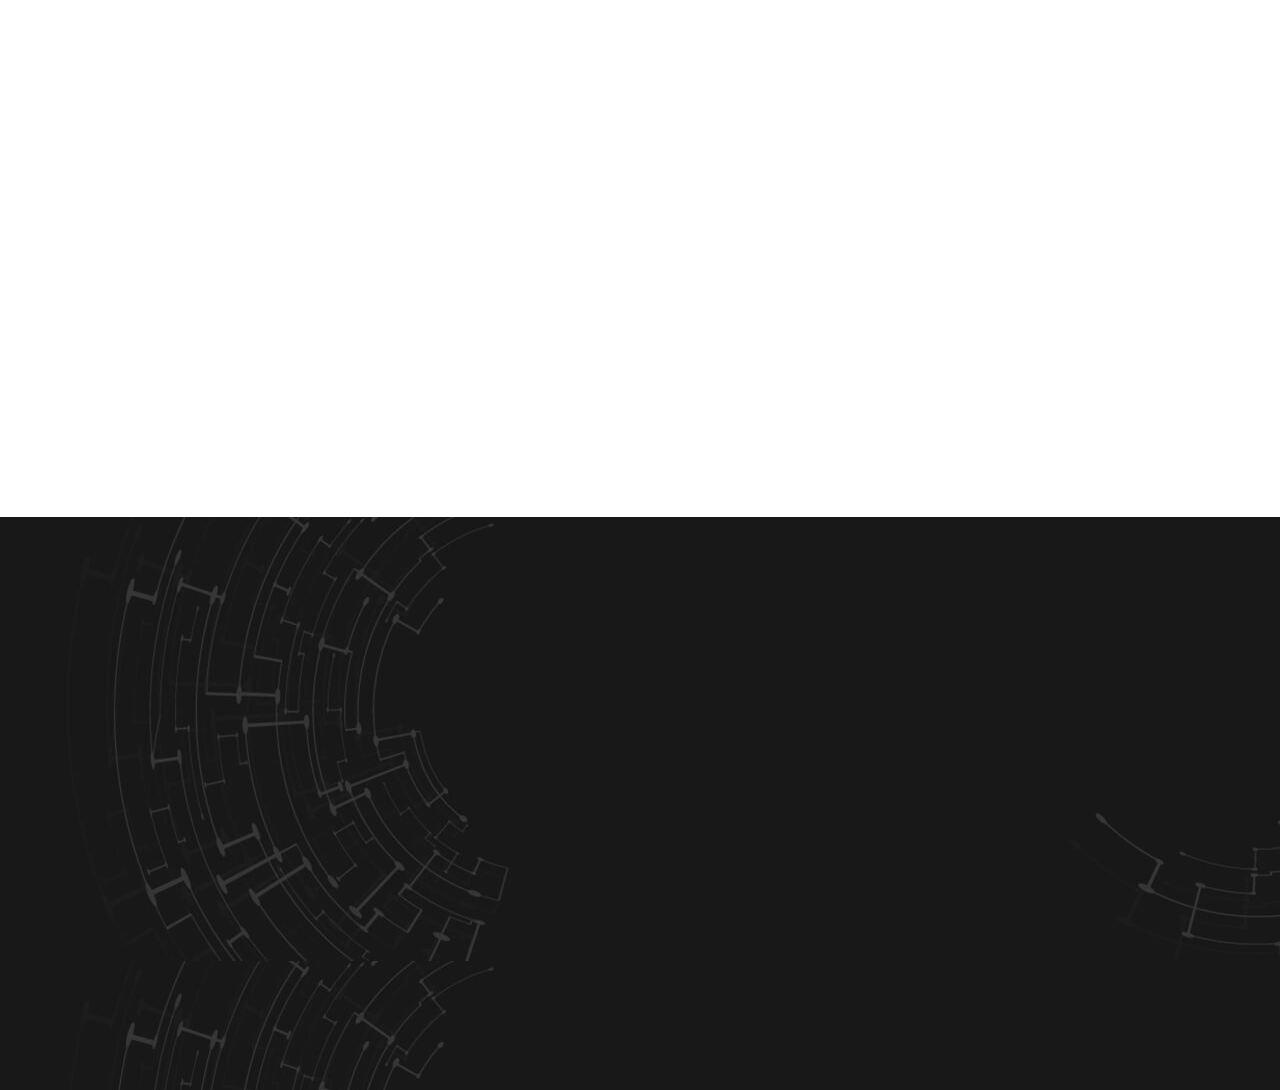
<file: pages.html>
<!DOCTYPE html>
<html lang="en">
<head>
    <meta charset="UTF-8">
    <meta http-equiv="X-UA-Compatible" content="IE=edge">
    <meta name="viewport" content="width=device-width, initial-scale=1.0">
    <title>COINJET</title>
    <!-- shick slider -->
    <link rel="stylesheet" href="css/owl.carousel.min.css">
    <link rel="stylesheet" href="css/owl.theme.default.min.css">

    <link rel="shortcut icon" href="img/slide-01.jpg" type="image/x-icon">
    <link rel="stylesheet" href="css/animate.min.css">
    <link rel="stylesheet" href="css/font.css">
    <link rel="stylesheet" href="css/all.min.css">
    <link rel="stylesheet" href="css/style.css">
    <link rel="stylesheet" href="css/media.css">
    </head>
    <body>
        <!-- pointer -->
        <div class="cursor"></div>
        <div class="cursor2"></div>
        <!-- loader -->
        <div class="sq-loder"><div class="sq-loder-4"><div class="in-sq-loder-4"><img src="img/logo-ft@2x.png" alt=""></div></div></div>
         <!-- color -->
         <div class="color-icon"><i class="fa-sharp fa-solid fa-gear"></i></div>
         <div class="color-box row">
             <div class="color dark-yellow"></div>
             <div class="color dark-pink"></div>
             <div class="color dark-parpal"></div>
             <div class="color dark-orang"></div>
             <div class="color light-blue"></div>
             <div class="color blue"></div>
         </div>
        <!-- contect deatial -->
        <div class="bg-black">    
        <div class="container padding">
            <div class="first-secation row bg-black justify-content align-items-center">
                    <div class="row">
                        <ul class="row">
                            <li><i class="fa-solid fa-envelope"></i><a href="#">E-mail:mr.parmarkaran411@gmail.com</a></li>
                            <li><i class="fa-solid fa-phone"></i><a href="#">Call us: +91 9327284351</a></li>
                        </ul>
                    </div>
                    <div class="row">
                        <ul class="row">
                            <li><i class="fa-solid fa-user"></i><a href="#">login</a></li>
                            <li><i class="fa-solid fa-right-to-bracket"></i><a href="#">sign up</a></li>
                        </ul>
                    </div>
            </div>
        </div>
        </div>
        <!-- header section -->
        <header class="bg-white">
                <div class="container primary-color">
                    <div class="row justify-content align-items-center">
                        <div class="logo">
                            <a href="#">
                                <img src="img/logo@2x.png" alt="">
                            </a>
                        </div>
                        <nav class="text-helvetica toggle">
                            <ul class="row">
                                <li>
                                    <a href="index.html">home</a>
                                    <div class="megamenu row">
                                        <div class="w-20">
                                            <ol>
                                                <li><a href="#">E-Currency</a></li>
                                                <li><a href="#">Doller</a></li>
                                                <li><a href="#">Rupess</a></li>
                                                <li><a href="#">Euro</a></li>
                                                <li><a href="#">Arab</a></li>
                                            </ol>
                                        </div>
                                        <div class="w-20">
                                            <ol>
                                                <li><a href="#">Equity</a></li>
                                                <li><a href="#">Top losse</a></li>
                                                <li><a href="#">top high</a></li>
                                                <li><a href="#">averge</a></li>
                                            </ol>
                                        </div>
                                        <div class="w-20">
                                            <ol>
                                                <li><a href="#">top news</a></li>
                                                <li><a href="#">buzzing stocks</a></li>
                                                <li><a href="#">latest news</a></li>
                                                <li><a href="#">podcast</a></li>
                                                <li><a href="#">learn stocks</a></li>
                                                <li><a href="#">video</a></li>
                                                <li><a href="#">now</a></li>
                                            </ol>
                                        </div>
                                        <div class="w-20">
                                            <ol>
                                                <li><a href="#">mutual fund</a></li>
                                                <li><a href="#">Top ranked fund</a></li>
                                                <li><a href="#">find fund</a></li>
                                                <li><a href="#">nfo</a></li>
                                                <li><a href="#">learn</a></li>
                                                <li><a href="#">learnsip</a></li>
                                            </ol>
                                        </div>
                                        <div class="w-20">
                                            <ol>
                                                <li><a href="#">others</a></li>
                                                <li><a href="#">bond</a></li>
                                                <li><a href="#">cryptocurrency</a></li>
                                                <li><a href="#">tools</a></li>
                                                <li><a href="#">books</a></li>
                                                <li><a href="#">travel</a></li>
                                                <li><a href="#">lifestyle</a></li>
                                            </ol>
                                        </div>
                                    </div>
                                </li>
                                <li>
                                    <a href="about.html">about</a>
                                    <div class="drop-down">
                                        <ul>
                                            <li><a href="#">about 1</a></li>
                                            <li><a href="#">about 2</a></li>
                                            <li><a href="#">about 3</a></li>
                                            <li><a href="#">about 4</a></li>
                                            <li><a href="#">about 5</a></li>
                                        </ul>
                                    </div>
                                </li>
                                <li>
                                    <a href="service.html">service</a>
                                    <div class="drop-down">
                                        <ul>
                                            <li><a href="#">service 1</a></li>
                                            <li><a href="#">service 2</a></li>
                                            <li><a href="#">service 3</a></li>
                                            <li><a href="#">service 4</a></li>
                                            <li><a href="#">service 5</a></li>
                                        </ul>
                                    </div>
                                </li>
                                <li>
                                    <a href="pages.html" class="font-200">pages</a>
                                    <div class="drop-down">
                                        <ul>
                                            <li><a href="#">pages 1</a></li>
                                            <li><a href="#">pages 2</a></li>
                                            <li><a href="#">pages 3</a></li>
                                            <li><a href="#">pages 4</a></li>
                                            <li><a href="#">pages 5</a></li>
                                        </ul>
                                    </div>
                                </li>
                                <li>
                                    <a href="blog.html">blog</a>
                                    <div class="drop-down">
                                        <ul>
                                            <li><a href="#">blog 1</a></li>
                                            <li><a href="#">blog 2</a></li>
                                            <li><a href="#">blog 3</a></li>
                                            <li><a href="#">blog 4</a></li>
                                            <li><a href="#">blog 5</a></li>
                                        </ul>
                                    </div>
                                </li>
                                <li>
                                    <a href="#">contact</a>
                                    <div class="drop-down">
                                        <ul>
                                            <li><a href="#">contact 1</a></li>
                                            <li><a href="#">contact 2</a></li>
                                            <li><a href="#">contact 3</a></li>
                                            <li><a href="#">contact 4</a></li>
                                            <li><a href="#">contact 5</a></li>
                                        </ul>
                                    </div>
                                </li>
                                <li><a href="#"><i class="fa-solid fa-magnifying-glass"></i></a>
                                    <div class="drop-down">
                                        <div class="serch">
                                            <input type="text" placeholder="search...">
                                        </div>
                                    </div>
                                </li>
                            </ul>
                        </nav>
                        <div class="nav-logo toggle">
                            <a href="#"><i class="fa-solid fa-bars"></i></a>
                        </div>
                    </div>
                </div>
        </header>
        <!-- baner section -->
        <section class="padding-100  bg-img">
            <div class="container">
                <div class="content-text ">
                    <h1 class="wow animate__animated animate__backInDown p-0"><a href="#" class="font-white">HOME | </a><a href="#" class="font-200">PAGES</a></h1>
                </div>
            </div>
        </section>
        <!-- how it works -->
        <section class="padding-100">
            <div class="container">
                <div class="content-work">
                    <h3 class="font-montserrat text-upper text-center text-dark">HOW IT WORKS</h3>
                    <p class="font-montserrat text-upper text-center text-grey font-14">Bitcoin is received, stored, and sent using software known as a 'Bitcoin Wallet'</p>
                </div>
                <div class="work row">
                    <div class="w-50 col-xl-6 col-lg-6 col-md-12 col-sm-12 col-xs-12">
                        <div class="content-it row align-items-center">
                            <div class="w-20 col-xl-2 col-lg-2 col-md-2 col-sm-4 col-xs-4">
                                <div class="icon wow animate__animated animate__bounceIn">
                                    <img src="img/account-1.png" alt="">
                                </div>
                            </div>
                            <div class="w-80 col-xl-8 col-lg-8 col-md-8 col-sm-6 col-xs-6">
                            <div class="icon-content padding-l">
                                <h3 class="font-montserrat text-upper text-dark">CREAT ACCOUNT</h3>
                                <p class="font-montserrat text-upper text-grey font-14">In Aenean lacus purus, pretium sit amet sapien. Nam elementum faucibus, morbi tempor, justo et dapibus volutpat.aliquam.</p>
                            </div>
                            </div>
                        </div>
                        <div class="content-it row align-items-center">
                            <div class="w-20 col-xl-2 col-lg-2 col-md-2 col-sm-4 col-xs-4">
                                <div class="icon wow animate__animated animate__bounceIn">
                                    <img src="img/payment-1.png" alt="">
                                </div>
                            </div>
                            <div class="w-80 colcol-xl-8 col-lg-8 col-md-8 col-sm-6 col-xs-6 wow animate__animated animate__fadeInRight animate__delay-2s">
                            <div class="icon-content padding-l">
                                <h3 class="font-montserrat text-upper text-dark">MAKE PAYMENT</h3>
                                <p class="font-montserrat text-upper text-grey font-14">In Aenean lacus purus, pretium sit amet sapien. Nam elementum faucibus, morbi tempor, justo et dapibus volutpat.aliquam.</p>
                            </div>
                            </div>
                        </div>
                        <div class="content-it row align-items-center">
                            <div class="w-20 col-xl-2 col-lg-2 col-md-2 col-sm-4 col-xs-4">
                                <div class="icon wow animate__animated animate__bounceIn">
                                    <img src="img/orders-1.png" alt="">
                                </div>
                            </div>
                            <div class="w-80 colcol-xl-8 col-lg-8 col-md-8 col-sm-6 col-xs-6 wow animate__animated animate__fadeInRight animate__delay-3s">
                            <div class="icon-content padding-l">
                                <h3 class="font-montserrat text-upper text-dark">BUY OR SELL ORDERS</h3>
                                <p class="font-montserrat text-upper text-grey font-14">In Aenean lacus purus, pretium sit amet sapien. Nam elementum faucibus, morbi tempor, justo et dapibus volutpat.aliquam.</p>
                            </div>
                            </div>
                        </div>
                    </div>
                    <div class="w-50 col-xl-6 col-lg-6 col-md-12 col-sm-12 col-xs-12 wow animate__animated animate__bounceIn">
                            <img src="img/work.jpg" alt="">
                    </div>
                </div>
            </div>
        </section>
        <!--PRICES-->
        <section class="padding-100 bg-grey display">
            <div class="container">
                <div class="content-work">
                    <h3 class="font-montserrat text-upper text-center text-dark">CRYPTOCURRENCY PRICES</h3>
                    <p class="font-montserrat text-upper text-center text-grey font-14">The Bitcoin ecosystem at a glance. Any of our service with free test credits or actual Bitcoins.</p>
                </div>
                <div class="prices-table col-xl-12 col-lg-12 col-md-12 col-sm-12 col-xs-12 wow animate__animated animate__flipInY">
                    <table class="font-montserrat">
                        <tr>
                            <td>symbole</td>
                            <td>Name</td>
                            <td>USD</td>
                            <td>Change 24h</td>
                            <td>Change 7d</td>
                        </tr>
                        <tr>
                            <td>BTC</td>
                            <td>Bitcoin</td>
                            <td>11,703</td>
                            <td class="font-green">8.63 %</td>
                            <td class="font-green">2.9 %</td>
                        </tr>
                        <tr>
                            <td>ETH</td>
                            <td>Ethereum</td>
                            <td>1,109</td>
                            <td class="font-green">12.51 %</td>
                            <td class="font-green">8.18 %</td>
                        </tr>
                        <tr>
                            <td>XRP</td>
                            <td>Ripple</td>
                            <td>1,375</td>
                            <td class="font-red">-2.14 %</td>
                            <td class="font-red">-0.79 %</td>
                        </tr>
                        <tr>
                            <td>LTC</td>
                            <td>Litecoin</td>
                            <td>185.8</td>
                            <td class="font-green">4.89 %</td>
                            <td class="font-red">-1.31 %</td>
                        </tr>
                        <tr>
                            <td>XMR</td>
                            <td>Monero</td>
                            <td>328.8</td>
                            <td class="font-red">-5.98 %</td>
                            <td class="font-green">1.15 %</td>
                        </tr>
                    </table>
                </div>
            </div>
        </section>
        <!-- NEWS & EVENTS -->
            <section class="padding-100">
                <div class="container">
                    <div class="content-work">
                        <h3 class="font-montserrat text-upper text-center text-dark wow animate__animated animate__jackInTheBox">NEWS & EVENTS</h3>
                        <p class="font-montserrat text-upper text-center text-grey font-14 wow animate__animated animate__backInUp">We are the world's premier 24/7 news feed covering everything bitcoin-related.</p>
                    </div>
                    <div class="news-img row wow animate__animated animate__jackInTheBox">
                        <div class="w-33 col-xl-4 col-lg-4 col-md-4 col-sm-12 col-xs-12">
                            <div class="img-bit">
                                <img src="img/post-3-column-01.jpg" alt="">
                            </div>
                            <div class="bit-content">
                                <h3 class="font-montserrat text-dark">ICOs Raise Over $1 Billion in a Month for the First Time</h3>
                                <ul class="font-montserrat text-grey text-upper row">
                                    <li><i class="fa-regular fa-calendar-days"></i>12 feb 2018</li>
                                    <li><i class="fa-solid fa-eye"></i>55</li>
                                    <li><i class="fa-solid fa-comment"></i>12</li>
                                </ul>
                                <p class="font-14 font-montserrat">Integer luctus diam ac scerisque consectetur. Vimus euismod nec lacus sit amet. Aenean interdus mid vitae blandit. Quisque dignissim commodo...</p>
                            </div>
                        </div>
                        <div class="w-33 col-xl-4 col-lg-4 col-md-4 col-sm-12 col-xs-12">
                            <div class="img-bit">
                                <img src="img/post-3-column-11.jpg" alt="">
                            </div>
                            <div class="bit-content">
                                <h3 class="font-montserrat text-dark">ICOs Raise Over $1 Billion in a Month for the First Time</h3>
                                <ul class="font-montserrat text-grey text-upper row">
                                    <li><i class="fa-regular fa-calendar-days"></i>12 feb 2018</li>
                                    <li><i class="fa-solid fa-eye"></i>71</li>
                                    <li><i class="fa-solid fa-comment"></i>14</li>
                                </ul>
                                <p class="font-14 font-montserrat">Integer luctus diam ac scerisque consectetur. Vimus euismod nec lacus sit amet. Aenean interdus mid vitae blandit. Quisque dignissim commodo...</p>
                            </div>
                        </div>
                        <div class="w-33 col-xl-4 col-lg-4 col-md-4 col-sm-12 col-xs-12">
                            <div class="img-bit">
                                <img src="img/post-3-column-03.jpg" alt="">
                            </div>
                            <div class="bit-content">
                                <h3 class="font-montserrat text-dark">ICOs Raise Over $1 Billion in a Month for the First Time</h3>
                                <ul class="font-montserrat text-grey text-upper row">
                                    <li><i class="fa-regular fa-calendar-days"></i>12 feb 2018</li>
                                    <li><i class="fa-solid fa-eye"></i>35</li>
                                    <li><i class="fa-solid fa-comment"></i>10</li>
                                </ul>
                                <p class="font-14 font-montserrat">Integer luctus diam ac scerisque consectetur. Vimus euismod nec lacus sit amet. Aenean interdus mid vitae blandit. Quisque dignissim commodo...</p>
                            </div>
                        </div>
                    </div>
                </div>
            </section>
            <!-- footer -->
            <footer class="padding-top footer-bg">
                <div class="container">
                    <div class="row border-bottom wow animate__animated animate__zoomIn">
                        <div class="w-33 col-xl-4 col-lg-4 col-md-4 col-sm-12 col-xs-12 margin-bpttom">
                            <div class="footer-content">
                                <img src="img/logo-ft@2x.png" alt="">
                                <p class="font-14 font-white font-14">Lorem ipsum dolor sit amet, consectetur adipiscing elit. In a rhoncus risus atione Pellentesque sodales risus aut</p>
                                <h3 class="text-upper font-montserrat">newsletter</h3>
                                <div class="emial-content">
                                    <div class="sher"><i class="fa fa-paper-plane font-white"></i></div>
                                    <input type="email" placeholder="Email addres">
                                </div>
                            </div>
                        </div>
                        <div class="w-33 col-xl-4 col-lg-4 col-md-4 col-sm-12 col-xs-12 margin-bpttom">
                            <div class="quick-link">
                                <h2 class="font-montserrat text-upper">quick-link</h2>
                                <div class="row">
                                    <div class="w-50">
                                        <ul>
                                            <li><a href="#" class="font-white"><i class="fa-solid fa-angles-right"></i>Forum</a></li>
                                            <li><a href="#" class="font-white"><i class="fa-solid fa-angles-right"></i>News</a></li>
                                            <li><a href="#" class="font-white"><i class="fa-solid fa-angles-right"></i>Advertise</a></li>
                                            <li><a href="#" class="font-white"><i class="fa-solid fa-angles-right"></i>Jobs</a></li>
                                            <li><a href="#" class="font-white"><i class="fa-solid fa-angles-right"></i>Wallets</a></li>
                                            <li><a href="#" class="font-white"><i class="fa-solid fa-angles-right"></i>Guide</a></li>
                                        </ul>
                                    </div>
                                    <div class="w-50">
                                        <ul>
                                            <li><a href="#" class="font-white"><i class="fa-solid fa-angles-right"></i>FAQ</a></li>
                                            <li><a href="#" class="font-white"><i class="fa-solid fa-angles-right"></i>Chart</a></li>
                                            <li><a href="#" class="font-white"><i class="fa-solid fa-angles-right"></i>Term</a></li>
                                            <li><a href="#" class="font-white"><i class="fa-solid fa-angles-right"></i>Legal</a></li>
                                            <li><a href="#" class="font-white"><i class="fa-solid fa-angles-right"></i>Pivacy</a></li>
                                            <li><a href="#" class="font-white"><i class="fa-solid fa-angles-right"></i>Partners</a></li>
                                        </ul>
                                    </div>
                                </div>
                            </div>
                        </div>
                        <div class="w-33 col-xl-4 col-lg-4 col-md-4 col-sm-12 col-xs-12 margin-bpttom">
                            <div class="quick-link">
                                <h2 class="font-montserrat text-upper">CONTACT</h2>
                                <h3 class="text-grey font-montserrat font-14">Address:<samp class="font-white font-montserrat">9291 Proin Road, Lake Charles Maine 11292</samp></h3>
                                <h3 class="text-grey font-montserrat font-14">Phone:<samp class="font-white font-montserrat">+91 9327284351</samp></h3>
                                <h3 class="text-grey font-montserrat font-14">Email:<samp class="font-white font-montserrat">mr.parmarkaran 411@gmail.com</samp></h3>
                                    <div class="social-app row">
                                        <div class="w-20 col-xl-2 col-lg-2 col-md-2">
                                            <div class="i-con">
                                                <i class="fa-brands fa-facebook-f font-white"></i>
                                            </div>
                                        </div>
                                        <div class="w-20 col-xl-2 col-lg-2 col-md-2">
                                            <div class="i-con">
                                                <i class="fa-brands fa-twitter font-white"></i>
                                            </div>
                                        </div>
                                        <div class="w-20 col-xl-2 col-lg-2 col-md-2">
                                            <div class="i-con">
                                                <i class="fa-brands fa-google-plus-g font-white"></i>
                                            </div>
                                        </div>
                                        <div class="w-20 col-xl-2 col-lg-2 col-md-2">
                                            <div class="i-con">
                                                <i class="fa-brands fa-instagram font-white"></i>
                                            </div>
                                        </div>
                                        <div class="w-20">
                                            <div class="i-con">
                                                <i class="fa-brands fa-linkedin-in font-white"></i>
                                            </div>
                                        </div>
                                    </div>
                            </div>
                            
                        </div>
                    </div>
                    <div class="row justify-content wow animate__animated animate__backInUp animate__delay-2s">
                        <div class="footer-end col-xl-6 col-lg-6 col-md-12 col-sm-12 col-xs-12">
                            <p class="text-grey">© Copyright <a href="#" class="font-white font-14">Coinjet</a> Cryptocurrency Theme by <a href="#" class="font-white font-14">Themesflat</a> 2018</p>
                        </div>
                        <div class="fotter-head">
                            <ul class="row">
                                <li><a href="index.html" class="text-grey">Home</a></li>
                                <li><a href="about.html" class="text-grey">About</a></li>
                                <li><a href="service.html" class="text-grey">Service</a></li>
                                <li><a href="pages.html" class="text-grey">Page</a></li>
                                <li><a href="blog.html" class="text-grey">Blog</a></li>
                                <li><a href="#" class="text-grey">Contac</a>t</li>
                            </ul>
                        </div>
                    </div>
                </div>
            </footer>
            <a href="#" class="refres"><i class="fa-solid fa-angle-up font-white"></i></a>
                <script src="js/wow.min.js"></script>
                <script src="js/jquery-3.6.4.js"></script>
                <script src="https://cdnjs.cloudflare.com/ajax/libs/jquery/2.2.4/jquery.min.js"></script>
                <script src="js/owl.carousel.min.js"></script>
                <script src="js/swiper-element-bundle.min.js"></script>
                <!-- color & header & back to top -->
                <script>
                    $(document).ready(function(){
                        $(".toggle").click(function(){
                            $("header").toggleClass("show")
                        })
                        $(".color-icon").click(function(){
                            $(".color-box").toggleClass("left")
                        })
                        $(".dark-yellow").click(function(){
                            darkyellow();
                        })
                        function darkyellow(){
                            document.documentElement.style.setProperty("--secandry-200","#898121")
                        }

                        $(".dark-pink").click(function(){
                            darkpink();
                        })
                        function darkpink(){
                            document.documentElement.style.setProperty("--secandry-200","#A84448")
                        }

                        $(".dark-parpal").click(function(){
                            darkparpal();
                        })
                        function darkparpal(){
                            document.documentElement.style.setProperty("--secandry-200","#810CA8")
                        }

                        $(".dark-orang").click(function(){
                            darkorang();
                        })
                        function darkorang(){
                            document.documentElement.style.setProperty("--secandry-200","#DC5F00")
                        }
                        
                        $(".light-blue").click(function(){
                            lightblue();
                        })
                        function lightblue(){
                            document.documentElement.style.setProperty("--secandry-200","#10A19D")
                        }

                        $(".blue").click(function(){
                            blue();
                        })
                        function blue(){
                            document.documentElement.style.setProperty("--secandry-200","#264a9c")
                        }
                        
                    });
                    
                    $(window).scroll(function(){
                        if($(this).scrollTop() > 800){
                            $("header").addClass("fixed")
                            $(".refres").removeClass("rfixed")
                        }
                        else{
                            $("header").removeClass("fixed")
                            $(".refres").addClass("rfixed")
                        }
                    })
                    new WOW().init();
                </script>
                <!-- counter jquery -->
                <script>
                    $('.count').each(function () {
                        $(this).prop('Counter',0).animate({
                        Counter: $(this).text()
                    }, {
                        duration: 3000,
                        easing: 'swing',
                        step: function (now) {
                    $(this).text(Math.ceil(now));
                    }
                    });
                    });
                </script>
                
                <script>
        
        $(window).load(function() {
                        $(".sq-loder").fadeOut(3000);
                    });
                </script>
                <!-- shick slider -->
                <script>
                    $(document).ready(function(){
                        $(".owl-carousel").owlCarousel();
                        $('.owl-carousel').owlCarousel({
                            loop:true,
                            margin:10,
                            responsiveClass:true,
                            responsive:{
                                0:{
                                    items:1,
                                    nav:true
                                },
                                600:{
                                    items:1,
                                    nav:false
                                },
                                1000:{
                                    items:3,
                                    nav:true,
                                    loop:false
                                }
                            }
                        })
                    });
                </script>
                <!-- pointer js -->
                <script>
                    var cursor = document.querySelector('.cursor');
var cursorinner = document.querySelector('.cursor2');
var a = document.querySelectorAll('a');

document.addEventListener('mousemove', function(e){
  var x = e.clientX;
  var y = e.clientY;
  cursor.style.transform = `translate3d(calc(${e.clientX}px - 50%), calc(${e.clientY}px - 50%), 0)`
});

document.addEventListener('mousemove', function(e){
  var x = e.clientX;
  var y = e.clientY;
  cursorinner.style.left = x + 'px';
  cursorinner.style.top = y + 'px';
});

document.addEventListener('mousedown', function(){
  cursor.classList.add('click');
  cursorinner.classList.add('cursorinnerhover')
});

document.addEventListener('mouseup', function(){
  cursor.classList.remove('click')
  cursorinner.classList.remove('cursorinnerhover')
});

a.forEach(item => {
  item.addEventListener('mouseover', () => {
    cursor.classList.add('hover');
  });
  item.addEventListener('mouseleave', () => {
    cursor.classList.remove('hover');
  });
})
                </script>
    </body>
</html>
</file>
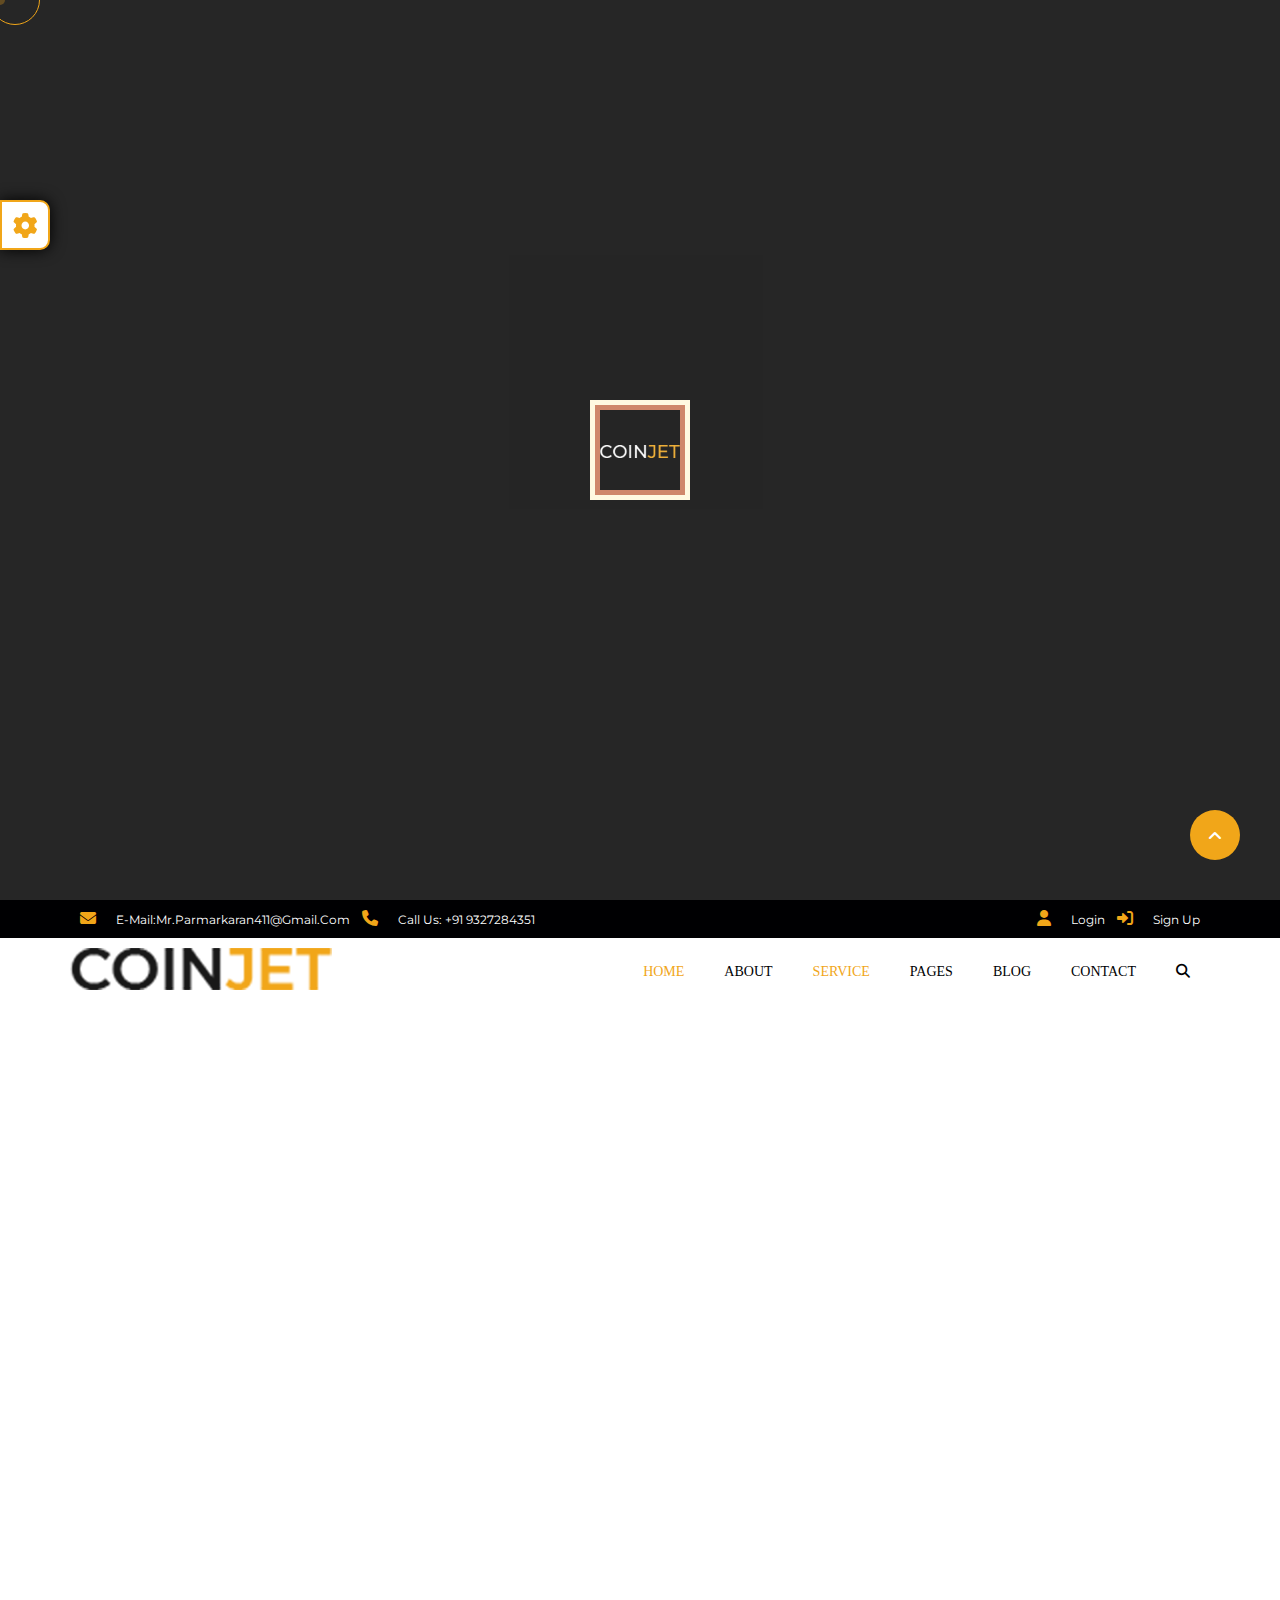
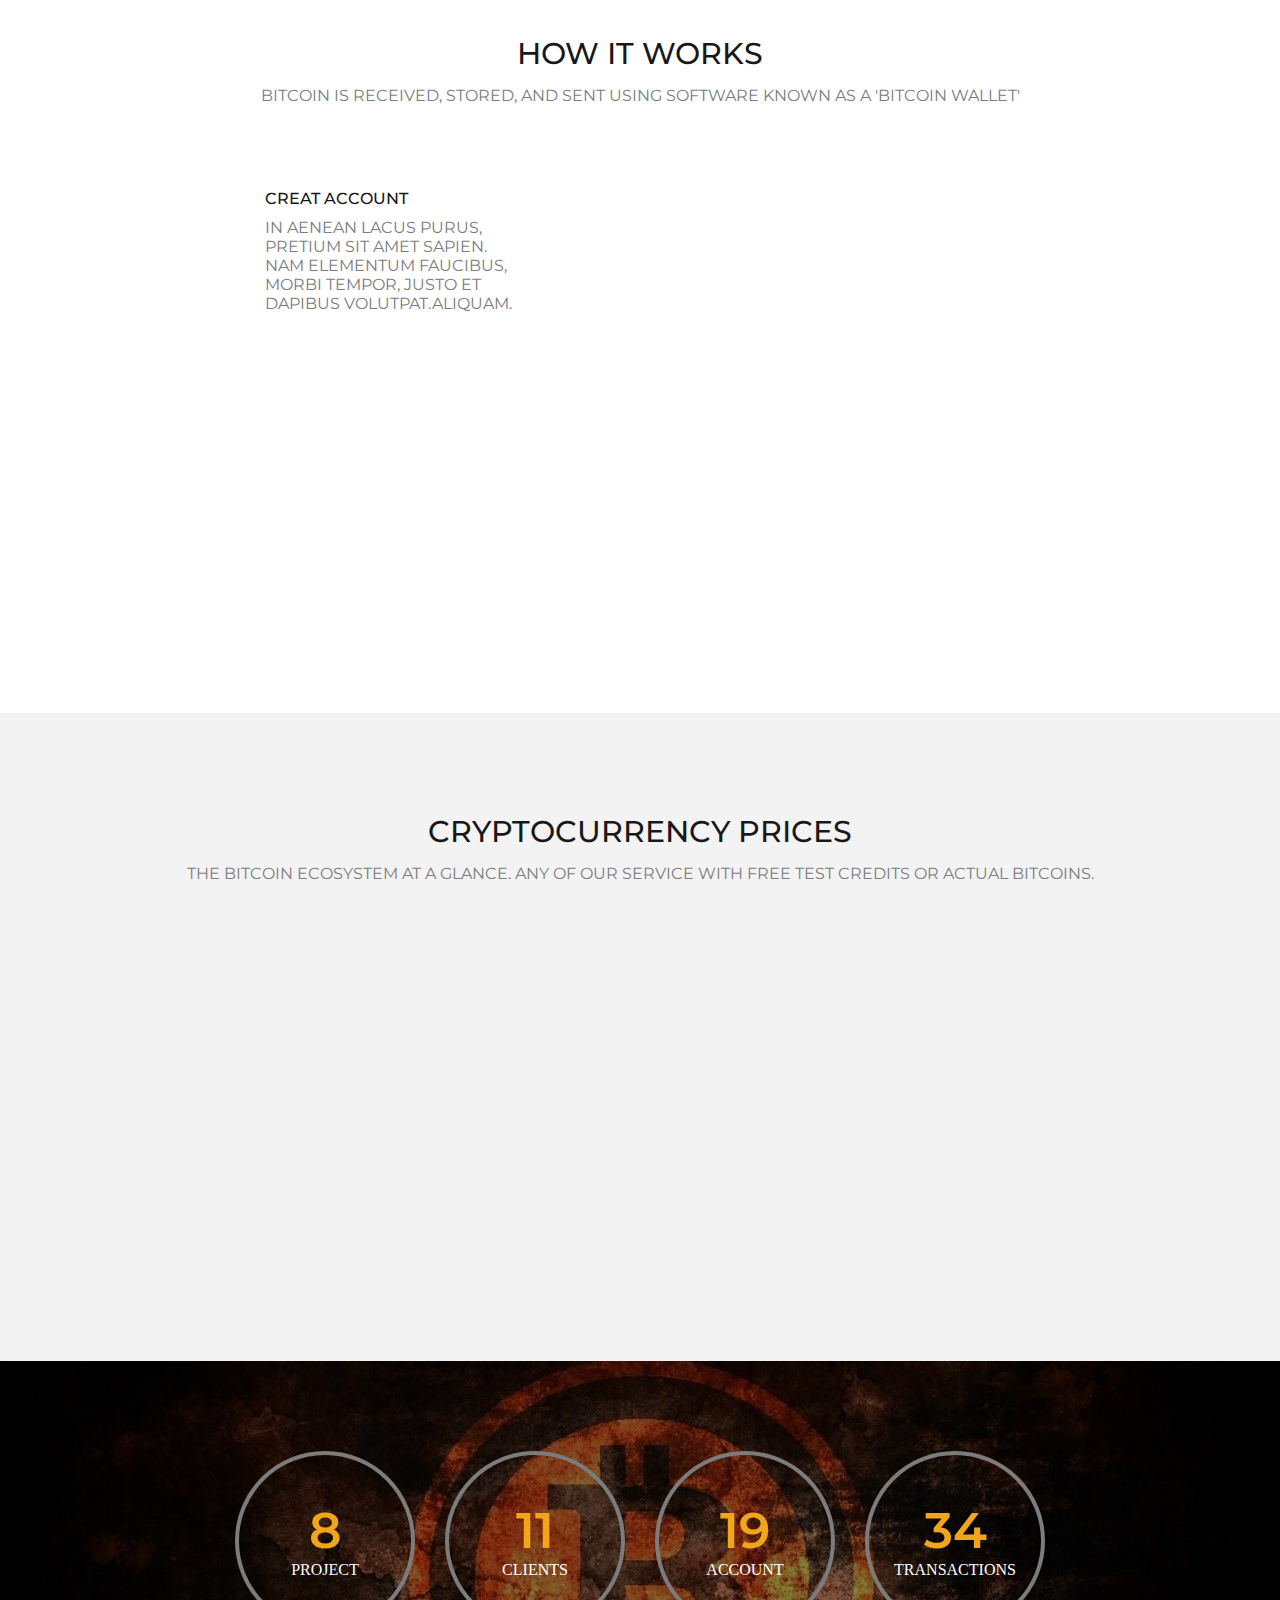
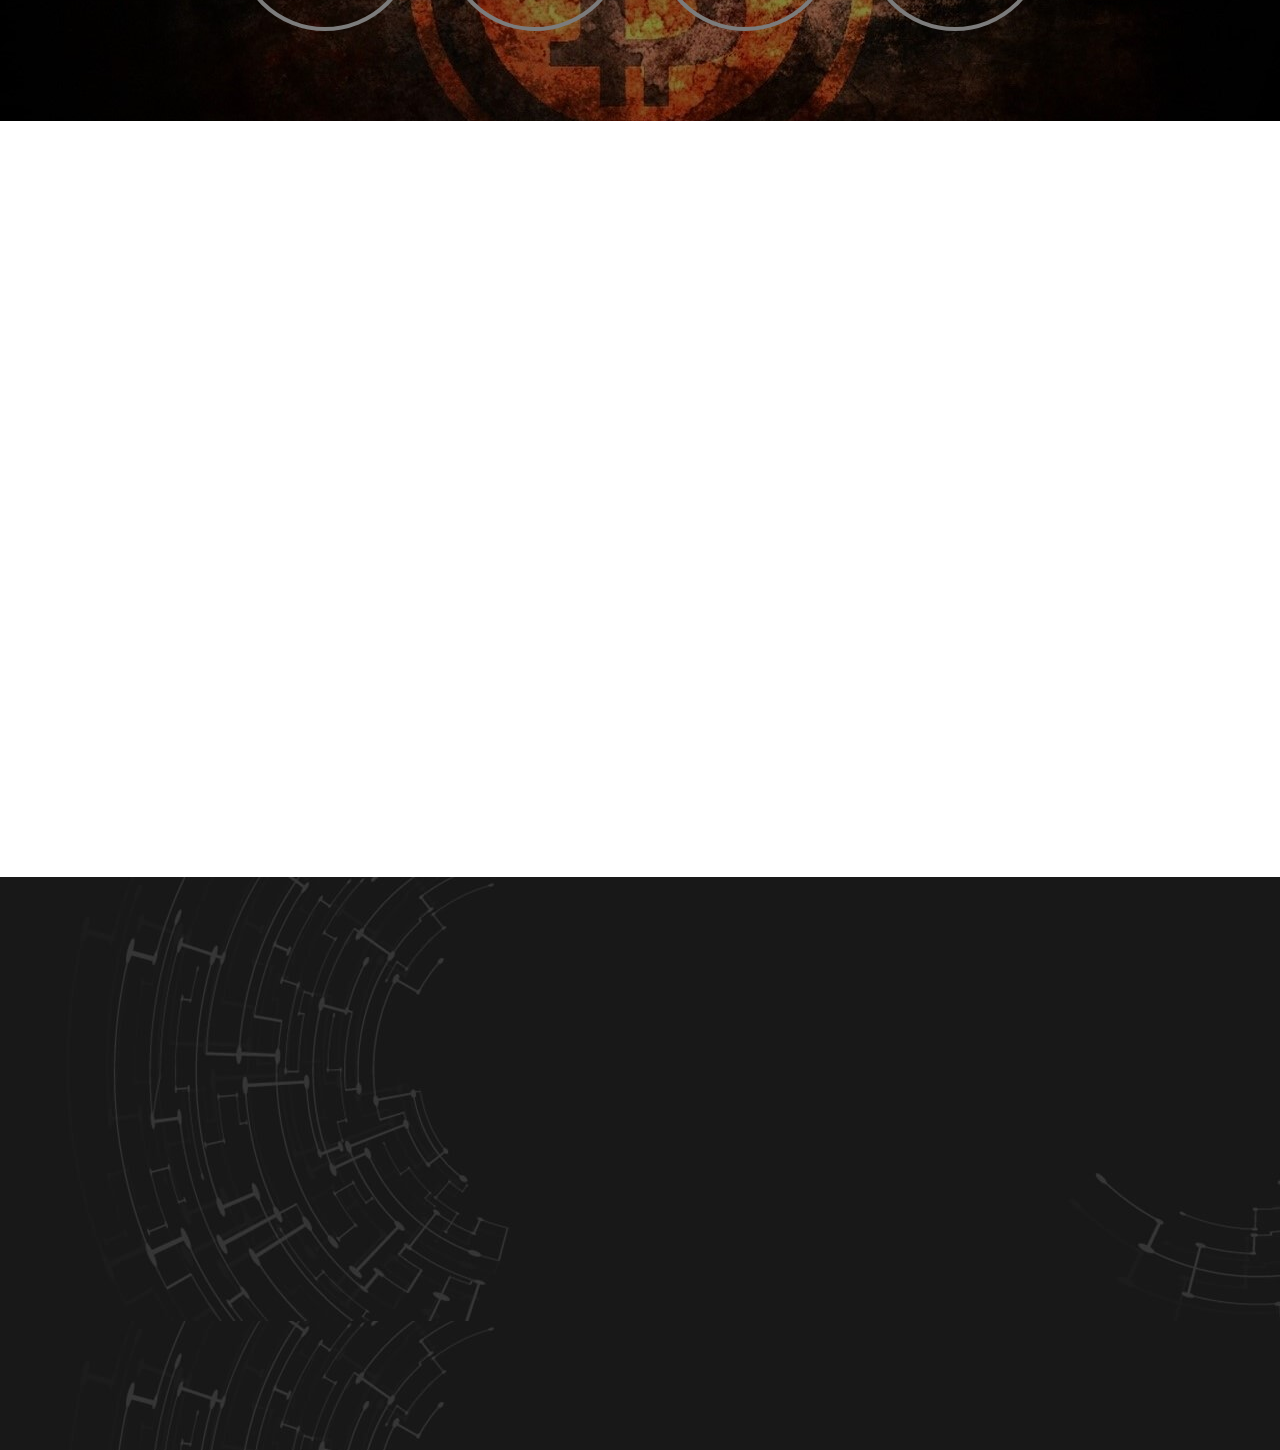
<file: service.html>
<!DOCTYPE html>
<html lang="en">
<head>
    <meta charset="UTF-8">
    <meta http-equiv="X-UA-Compatible" content="IE=edge">
    <meta name="viewport" content="width=device-width, initial-scale=1.0">
    <title>COINJET</title>
    <!-- shick slider -->
    <link rel="stylesheet" href="css/owl.carousel.min.css">
    <link rel="stylesheet" href="css/owl.theme.default.min.css">

    <link rel="shortcut icon" href="img/slide-01.jpg" type="image/x-icon">
    <link rel="stylesheet" href="css/animate.min.css">
    <link rel="stylesheet" href="css/font.css">
    <link rel="stylesheet" href="css/all.min.css">
    <link rel="stylesheet" href="css/style.css">
    <link rel="stylesheet" href="css/media.css">
    </head>
    <body>
        <!-- pointer -->
        <div class="cursor"></div>
        <div class="cursor2"></div>
        <!-- loader -->
        <div class="sq-loder"><div class="sq-loder-4"><div class="in-sq-loder-4"><img src="img/logo-ft@2x.png" alt=""></div></div></div>
         <!-- color -->
         <div class="color-icon"><i class="fa-sharp fa-solid fa-gear"></i></div>
         <div class="color-box row">
             <div class="color dark-yellow"></div>
             <div class="color dark-pink"></div>
             <div class="color dark-parpal"></div>
             <div class="color dark-orang"></div>
             <div class="color light-blue"></div>
             <div class="color blue"></div>
         </div>
        <!-- contect deatial -->
        <div class="bg-black">    
        <div class="container padding">
            <div class="first-secation row bg-black justify-content align-items-center">
                    <div class="row">
                        <ul class="row">
                            <li><i class="fa-solid fa-envelope"></i><a href="#">E-mail:mr.parmarkaran411@gmail.com</a></li>
                            <li><i class="fa-solid fa-phone"></i><a href="#">Call us: +91 9327284351</a></li>
                        </ul>
                    </div>
                    <div class="row">
                        <ul class="row">
                            <li><i class="fa-solid fa-user"></i><a href="#">login</a></li>
                            <li><i class="fa-solid fa-right-to-bracket"></i><a href="#">sign up</a></li>
                        </ul>
                    </div>
            </div>
        </div>
        </div>
        <!-- header section -->
        <header class="bg-white">
                <div class="container primary-color">
                    <div class="row justify-content align-items-center">
                        <div class="logo">
                            <a href="#">
                                <img src="img/logo@2x.png" alt="">
                            </a>
                        </div>
                        <nav class="text-helvetica toggle">
                            <ul class="row">
                                <li>
                                    <a href="index.html">home</a>
                                    <div class="megamenu row">
                                        <div class="w-20">
                                            <ol>
                                                <li><a href="#">E-Currency</a></li>
                                                <li><a href="#">Doller</a></li>
                                                <li><a href="#">Rupess</a></li>
                                                <li><a href="#">Euro</a></li>
                                                <li><a href="#">Arab</a></li>
                                            </ol>
                                        </div>
                                        <div class="w-20">
                                            <ol>
                                                <li><a href="#">Equity</a></li>
                                                <li><a href="#">Top losse</a></li>
                                                <li><a href="#">top high</a></li>
                                                <li><a href="#">averge</a></li>
                                            </ol>
                                        </div>
                                        <div class="w-20">
                                            <ol>
                                                <li><a href="#">top news</a></li>
                                                <li><a href="#">buzzing stocks</a></li>
                                                <li><a href="#">latest news</a></li>
                                                <li><a href="#">podcast</a></li>
                                                <li><a href="#">learn stocks</a></li>
                                                <li><a href="#">video</a></li>
                                                <li><a href="#">now</a></li>
                                            </ol>
                                        </div>
                                        <div class="w-20">
                                            <ol>
                                                <li><a href="#">mutual fund</a></li>
                                                <li><a href="#">Top ranked fund</a></li>
                                                <li><a href="#">find fund</a></li>
                                                <li><a href="#">nfo</a></li>
                                                <li><a href="#">learn</a></li>
                                                <li><a href="#">learnsip</a></li>
                                            </ol>
                                        </div>
                                        <div class="w-20">
                                            <ol>
                                                <li><a href="#">others</a></li>
                                                <li><a href="#">bond</a></li>
                                                <li><a href="#">cryptocurrency</a></li>
                                                <li><a href="#">tools</a></li>
                                                <li><a href="#">books</a></li>
                                                <li><a href="#">travel</a></li>
                                                <li><a href="#">lifestyle</a></li>
                                            </ol>
                                        </div>
                                    </div>
                                </li>
                                <li>
                                    <a href="about.html">about</a>
                                    <div class="drop-down">
                                        <ul>
                                            <li><a href="#">about 1</a></li>
                                            <li><a href="#">about 2</a></li>
                                            <li><a href="#">about 3</a></li>
                                            <li><a href="#">about 4</a></li>
                                            <li><a href="#">about 5</a></li>
                                        </ul>
                                    </div>
                                </li>
                                <li>
                                    <a href="service.html" class="font-200">service</a>
                                    <div class="drop-down">
                                        <ul>
                                            <li><a href="#">service 1</a></li>
                                            <li><a href="#">service 2</a></li>
                                            <li><a href="#">service 3</a></li>
                                            <li><a href="#">service 4</a></li>
                                            <li><a href="#">service 5</a></li>
                                        </ul>
                                    </div>
                                </li>
                                <li>
                                    <a href="pages.html">pages</a>
                                    <div class="drop-down">
                                        <ul>
                                            <li><a href="#">pages 1</a></li>
                                            <li><a href="#">pages 2</a></li>
                                            <li><a href="#">pages 3</a></li>
                                            <li><a href="#">pages 4</a></li>
                                            <li><a href="#">pages 5</a></li>
                                        </ul>
                                    </div>
                                </li>
                                <li>
                                    <a href="blog.html">blog</a>
                                    <div class="drop-down">
                                        <ul>
                                            <li><a href="#">blog 1</a></li>
                                            <li><a href="#">blog 2</a></li>
                                            <li><a href="#">blog 3</a></li>
                                            <li><a href="#">blog 4</a></li>
                                            <li><a href="#">blog 5</a></li>
                                        </ul>
                                    </div>
                                </li>
                                <li>
                                    <a href="#">contact</a>
                                    <div class="drop-down">
                                        <ul>
                                            <li><a href="#">contact 1</a></li>
                                            <li><a href="#">contact 2</a></li>
                                            <li><a href="#">contact 3</a></li>
                                            <li><a href="#">contact 4</a></li>
                                            <li><a href="#">contact 5</a></li>
                                        </ul>
                                    </div>
                                </li>
                                <li><a href="#"><i class="fa-solid fa-magnifying-glass"></i></a>
                                    <div class="drop-down">
                                        <div class="serch">
                                            <input type="text" placeholder="search...">
                                        </div>
                                    </div>
                                </li>
                            </ul>
                        </nav>
                        <div class="nav-logo toggle">
                            <a href="#"><i class="fa-solid fa-bars"></i></a>
                        </div>
                    </div>
                </div>
        </header>
        <!-- baner section -->
        <section class="padding-100  bg-img">
            <div class="container">
                <div class="content-text ">
                    <h1 class="wow animate__animated animate__backInDown p-0"><a href="#" class="font-white">HOME | </a><a href="#" class="font-200">SERVICES</a></h1>
                </div>
            </div>
        </section>
        <!-- how it works -->
        <section class="padding-100">
            <div class="container">
                <div class="content-work">
                    <h3 class="font-montserrat text-upper text-center text-dark">HOW IT WORKS</h3>
                    <p class="font-montserrat text-upper text-center text-grey font-14">Bitcoin is received, stored, and sent using software known as a 'Bitcoin Wallet'</p>
                </div>
                <div class="work row">
                    <div class="w-50 col-xl-6 col-lg-6 col-md-12 col-sm-12 col-xs-12">
                        <div class="content-it row align-items-center">
                            <div class="w-20 col-xl-2 col-lg-2 col-md-2 col-sm-4 col-xs-4">
                                <div class="icon wow animate__animated animate__bounceIn">
                                    <img src="img/account-1.png" alt="">
                                </div>
                            </div>
                            <div class="w-80 col-xl-8 col-lg-8 col-md-8 col-sm-6 col-xs-6">
                            <div class="icon-content padding-l">
                                <h3 class="font-montserrat text-upper text-dark">CREAT ACCOUNT</h3>
                                <p class="font-montserrat text-upper text-grey font-14">In Aenean lacus purus, pretium sit amet sapien. Nam elementum faucibus, morbi tempor, justo et dapibus volutpat.aliquam.</p>
                            </div>
                            </div>
                        </div>
                        <div class="content-it row align-items-center">
                            <div class="w-20 col-xl-2 col-lg-2 col-md-2 col-sm-4 col-xs-4">
                                <div class="icon wow animate__animated animate__bounceIn">
                                    <img src="img/payment-1.png" alt="">
                                </div>
                            </div>
                            <div class="w-80 colcol-xl-8 col-lg-8 col-md-8 col-sm-6 col-xs-6 wow animate__animated animate__fadeInRight animate__delay-2s">
                            <div class="icon-content padding-l">
                                <h3 class="font-montserrat text-upper text-dark">MAKE PAYMENT</h3>
                                <p class="font-montserrat text-upper text-grey font-14">In Aenean lacus purus, pretium sit amet sapien. Nam elementum faucibus, morbi tempor, justo et dapibus volutpat.aliquam.</p>
                            </div>
                            </div>
                        </div>
                        <div class="content-it row align-items-center">
                            <div class="w-20 col-xl-2 col-lg-2 col-md-2 col-sm-4 col-xs-4">
                                <div class="icon wow animate__animated animate__bounceIn">
                                    <img src="img/orders-1.png" alt="">
                                </div>
                            </div>
                            <div class="w-80 colcol-xl-8 col-lg-8 col-md-8 col-sm-6 col-xs-6 wow animate__animated animate__fadeInRight animate__delay-3s">
                            <div class="icon-content padding-l">
                                <h3 class="font-montserrat text-upper text-dark">BUY OR SELL ORDERS</h3>
                                <p class="font-montserrat text-upper text-grey font-14">In Aenean lacus purus, pretium sit amet sapien. Nam elementum faucibus, morbi tempor, justo et dapibus volutpat.aliquam.</p>
                            </div>
                            </div>
                        </div>
                    </div>
                    <div class="w-50 col-xl-6 col-lg-6 col-md-12 col-sm-12 col-xs-12 wow animate__animated animate__bounceIn">
                            <img src="img/work.jpg" alt="">
                    </div>
                </div>
            </div>
        </section>
        <!--PRICES-->
        <section class="padding-100 bg-grey display">
            <div class="container">
                <div class="content-work">
                    <h3 class="font-montserrat text-upper text-center text-dark">CRYPTOCURRENCY PRICES</h3>
                    <p class="font-montserrat text-upper text-center text-grey font-14">The Bitcoin ecosystem at a glance. Any of our service with free test credits or actual Bitcoins.</p>
                </div>
                <div class="prices-table col-xl-12 col-lg-12 col-md-12 col-sm-12 col-xs-12 wow animate__animated animate__flipInY">
                    <table class="font-montserrat">
                        <tr>
                            <td>symbole</td>
                            <td>Name</td>
                            <td>USD</td>
                            <td>Change 24h</td>
                            <td>Change 7d</td>
                        </tr>
                        <tr>
                            <td>BTC</td>
                            <td>Bitcoin</td>
                            <td>11,703</td>
                            <td class="font-green">8.63 %</td>
                            <td class="font-green">2.9 %</td>
                        </tr>
                        <tr>
                            <td>ETH</td>
                            <td>Ethereum</td>
                            <td>1,109</td>
                            <td class="font-green">12.51 %</td>
                            <td class="font-green">8.18 %</td>
                        </tr>
                        <tr>
                            <td>XRP</td>
                            <td>Ripple</td>
                            <td>1,375</td>
                            <td class="font-red">-2.14 %</td>
                            <td class="font-red">-0.79 %</td>
                        </tr>
                        <tr>
                            <td>LTC</td>
                            <td>Litecoin</td>
                            <td>185.8</td>
                            <td class="font-green">4.89 %</td>
                            <td class="font-red">-1.31 %</td>
                        </tr>
                        <tr>
                            <td>XMR</td>
                            <td>Monero</td>
                            <td>328.8</td>
                            <td class="font-red">-5.98 %</td>
                            <td class="font-green">1.15 %</td>
                        </tr>
                    </table>
                </div>
            </div>
        </section>
        <!-- our project -->
        <section class="padding-75 bg-counter">
            <div class="container row">
                <div class="w-25 col-xl-3 col-lg-3 col-md-6 col-sm-12 col-xs-12">
                    <div class="project"> 
                        <h1 class="font-montserrat"><a href="#" class="count font-200">50</a></h1>
                        <p class="text-upper font-white">project</p>
                    </div>
                </div>
                <div class="w-25 col-xl-3 col-lg-3 col-md-6 col-sm-12 col-xs-12">
                    <div class="project"> 
                    <h1 class="font-montserrat"><a href="#" class="count font-200">70</a></h1>
                    <p class="text-upper font-white">clients</p>
                    </div>
                </div>
                <div class="w-25 col-xl-3 col-lg-3 col-md-6 col-sm-12 col-xs-12">
                    <div class="project"> 
                    <h1 class="font-montserrat"><a href="#" class="count font-200">120</a></h1>
                    <p class="text-upper font-white">account</p>
                    </div>
                </div>
                <div class="w-25 col-xl-3 col-lg-3 col-md-6 col-sm-12 col-xs-12">
                    <div class="project"> 
                    <h1 class="font-montserrat"><a href="#" class="count font-200">220</a></h1>
                    <p class="text-upper font-white">TRANSACTIONS</p>
                    </div>
                </div>
            </div>
        </section>
        <!-- NEWS & EVENTS -->
            <section class="padding-100">
                <div class="container">
                    <div class="content-work">
                        <h3 class="font-montserrat text-upper text-center text-dark wow animate__animated animate__jackInTheBox">NEWS & EVENTS</h3>
                        <p class="font-montserrat text-upper text-center text-grey font-14 wow animate__animated animate__backInUp">We are the world's premier 24/7 news feed covering everything bitcoin-related.</p>
                    </div>
                    <div class="news-img row wow animate__animated animate__jackInTheBox">
                        <div class="w-33 col-xl-4 col-lg-4 col-md-4 col-sm-12 col-xs-12">
                            <div class="img-bit">
                                <img src="img/post-3-column-01.jpg" alt="">
                            </div>
                            <div class="bit-content">
                                <h3 class="font-montserrat text-dark">ICOs Raise Over $1 Billion in a Month for the First Time</h3>
                                <ul class="font-montserrat text-grey text-upper row">
                                    <li><i class="fa-regular fa-calendar-days"></i>12 feb 2018</li>
                                    <li><i class="fa-solid fa-eye"></i>55</li>
                                    <li><i class="fa-solid fa-comment"></i>12</li>
                                </ul>
                                <p class="font-14 font-montserrat">Integer luctus diam ac scerisque consectetur. Vimus euismod nec lacus sit amet. Aenean interdus mid vitae blandit. Quisque dignissim commodo...</p>
                            </div>
                        </div>
                        <div class="w-33 col-xl-4 col-lg-4 col-md-4 col-sm-12 col-xs-12">
                            <div class="img-bit">
                                <img src="img/post-3-column-11.jpg" alt="">
                            </div>
                            <div class="bit-content">
                                <h3 class="font-montserrat text-dark">ICOs Raise Over $1 Billion in a Month for the First Time</h3>
                                <ul class="font-montserrat text-grey text-upper row">
                                    <li><i class="fa-regular fa-calendar-days"></i>12 feb 2018</li>
                                    <li><i class="fa-solid fa-eye"></i>71</li>
                                    <li><i class="fa-solid fa-comment"></i>14</li>
                                </ul>
                                <p class="font-14 font-montserrat">Integer luctus diam ac scerisque consectetur. Vimus euismod nec lacus sit amet. Aenean interdus mid vitae blandit. Quisque dignissim commodo...</p>
                            </div>
                        </div>
                        <div class="w-33 col-xl-4 col-lg-4 col-md-4 col-sm-12 col-xs-12">
                            <div class="img-bit">
                                <img src="img/post-3-column-03.jpg" alt="">
                            </div>
                            <div class="bit-content">
                                <h3 class="font-montserrat text-dark">ICOs Raise Over $1 Billion in a Month for the First Time</h3>
                                <ul class="font-montserrat text-grey text-upper row">
                                    <li><i class="fa-regular fa-calendar-days"></i>12 feb 2018</li>
                                    <li><i class="fa-solid fa-eye"></i>35</li>
                                    <li><i class="fa-solid fa-comment"></i>10</li>
                                </ul>
                                <p class="font-14 font-montserrat">Integer luctus diam ac scerisque consectetur. Vimus euismod nec lacus sit amet. Aenean interdus mid vitae blandit. Quisque dignissim commodo...</p>
                            </div>
                        </div>
                    </div>
                </div>
            </section>
            <!-- footer -->
            <footer class="padding-top footer-bg">
                <div class="container">
                    <div class="row border-bottom wow animate__animated animate__zoomIn">
                        <div class="w-33 col-xl-4 col-lg-4 col-md-4 col-sm-12 col-xs-12 margin-bpttom">
                            <div class="footer-content">
                                <img src="img/logo-ft@2x.png" alt="">
                                <p class="font-14 font-white font-14">Lorem ipsum dolor sit amet, consectetur adipiscing elit. In a rhoncus risus atione Pellentesque sodales risus aut</p>
                                <h3 class="text-upper font-montserrat">newsletter</h3>
                                <div class="emial-content">
                                    <div class="sher"><i class="fa fa-paper-plane font-white"></i></div>
                                    <input type="email" placeholder="Email addres">
                                </div>
                            </div>
                        </div>
                        <div class="w-33 col-xl-4 col-lg-4 col-md-4 col-sm-12 col-xs-12 margin-bpttom">
                            <div class="quick-link">
                                <h2 class="font-montserrat text-upper">quick-link</h2>
                                <div class="row">
                                    <div class="w-50">
                                        <ul>
                                            <li><a href="#" class="font-white"><i class="fa-solid fa-angles-right"></i>Forum</a></li>
                                            <li><a href="#" class="font-white"><i class="fa-solid fa-angles-right"></i>News</a></li>
                                            <li><a href="#" class="font-white"><i class="fa-solid fa-angles-right"></i>Advertise</a></li>
                                            <li><a href="#" class="font-white"><i class="fa-solid fa-angles-right"></i>Jobs</a></li>
                                            <li><a href="#" class="font-white"><i class="fa-solid fa-angles-right"></i>Wallets</a></li>
                                            <li><a href="#" class="font-white"><i class="fa-solid fa-angles-right"></i>Guide</a></li>
                                        </ul>
                                    </div>
                                    <div class="w-50">
                                        <ul>
                                            <li><a href="#" class="font-white"><i class="fa-solid fa-angles-right"></i>FAQ</a></li>
                                            <li><a href="#" class="font-white"><i class="fa-solid fa-angles-right"></i>Chart</a></li>
                                            <li><a href="#" class="font-white"><i class="fa-solid fa-angles-right"></i>Term</a></li>
                                            <li><a href="#" class="font-white"><i class="fa-solid fa-angles-right"></i>Legal</a></li>
                                            <li><a href="#" class="font-white"><i class="fa-solid fa-angles-right"></i>Pivacy</a></li>
                                            <li><a href="#" class="font-white"><i class="fa-solid fa-angles-right"></i>Partners</a></li>
                                        </ul>
                                    </div>
                                </div>
                            </div>
                        </div>
                        <div class="w-33 col-xl-4 col-lg-4 col-md-4 col-sm-12 col-xs-12 margin-bpttom">
                            <div class="quick-link">
                                <h2 class="font-montserrat text-upper">CONTACT</h2>
                                <h3 class="text-grey font-montserrat font-14">Address:<samp class="font-white font-montserrat">9291 Proin Road, Lake Charles Maine 11292</samp></h3>
                                <h3 class="text-grey font-montserrat font-14">Phone:<samp class="font-white font-montserrat">+91 9327284351</samp></h3>
                                <h3 class="text-grey font-montserrat font-14">Email:<samp class="font-white font-montserrat">mr.parmarkaran 411@gmail.com</samp></h3>
                                    <div class="social-app row">
                                        <div class="w-20 col-xl-2 col-lg-2 col-md-2">
                                            <div class="i-con">
                                                <i class="fa-brands fa-facebook-f font-white"></i>
                                            </div>
                                        </div>
                                        <div class="w-20 col-xl-2 col-lg-2 col-md-2">
                                            <div class="i-con">
                                                <i class="fa-brands fa-twitter font-white"></i>
                                            </div>
                                        </div>
                                        <div class="w-20 col-xl-2 col-lg-2 col-md-2">
                                            <div class="i-con">
                                                <i class="fa-brands fa-google-plus-g font-white"></i>
                                            </div>
                                        </div>
                                        <div class="w-20 col-xl-2 col-lg-2 col-md-2">
                                            <div class="i-con">
                                                <i class="fa-brands fa-instagram font-white"></i>
                                            </div>
                                        </div>
                                        <div class="w-20">
                                            <div class="i-con">
                                                <i class="fa-brands fa-linkedin-in font-white"></i>
                                            </div>
                                        </div>
                                    </div>
                            </div>
                            
                        </div>
                    </div>
                    <div class="row justify-content wow animate__animated animate__backInUp animate__delay-2s">
                        <div class="footer-end col-xl-6 col-lg-6 col-md-12 col-sm-12 col-xs-12">
                            <p class="text-grey">© Copyright <a href="#" class="font-white font-14">Coinjet</a> Cryptocurrency Theme by <a href="#" class="font-white font-14">Themesflat</a> 2018</p>
                        </div>
                        <div class="fotter-head">
                            <ul class="row">
                                <li><a href="index.html" class="text-grey">Home</a></li>
                                <li><a href="about.html" class="text-grey">About</a></li>
                                <li><a href="service.html" class="text-grey">Service</a></li>
                                <li><a href="pages.html" class="text-grey">Page</a></li>
                                <li><a href="blog.html" class="text-grey">Blog</a></li>
                                <li><a href="#" class="text-grey">Contac</a>t</li>
                            </ul>
                        </div>
                    </div>
                </div>
            </footer>
            <a href="#" class="refres"><i class="fa-solid fa-angle-up font-white"></i></a>
                <script src="js/wow.min.js"></script>
                <script src="js/jquery-3.6.4.js"></script>
                <script src="https://cdnjs.cloudflare.com/ajax/libs/jquery/2.2.4/jquery.min.js"></script>
                <script src="js/owl.carousel.min.js"></script>
                <script src="js/swiper-element-bundle.min.js"></script>
                <!-- color & header & back to top -->
                <script>
                    $(document).ready(function(){
                        $(".toggle").click(function(){
                            $("header").toggleClass("show")
                        })
                        $(".color-icon").click(function(){
                            $(".color-box").toggleClass("left")
                        })
                        $(".dark-yellow").click(function(){
                            darkyellow();
                        })
                        function darkyellow(){
                            document.documentElement.style.setProperty("--secandry-200","#898121")
                        }

                        $(".dark-pink").click(function(){
                            darkpink();
                        })
                        function darkpink(){
                            document.documentElement.style.setProperty("--secandry-200","#A84448")
                        }

                        $(".dark-parpal").click(function(){
                            darkparpal();
                        })
                        function darkparpal(){
                            document.documentElement.style.setProperty("--secandry-200","#810CA8")
                        }

                        $(".dark-orang").click(function(){
                            darkorang();
                        })
                        function darkorang(){
                            document.documentElement.style.setProperty("--secandry-200","#DC5F00")
                        }
                        
                        $(".light-blue").click(function(){
                            lightblue();
                        })
                        function lightblue(){
                            document.documentElement.style.setProperty("--secandry-200","#10A19D")
                        }

                        $(".blue").click(function(){
                            blue();
                        })
                        function blue(){
                            document.documentElement.style.setProperty("--secandry-200","#264a9c")
                        }
                        
                    });
                    
                    $(window).scroll(function(){
                        if($(this).scrollTop() > 800){
                            $("header").addClass("fixed")
                            $(".refres").removeClass("rfixed")
                        }
                        else{
                            $("header").removeClass("fixed")
                            $(".refres").addClass("rfixed")
                        }
                    })
                    new WOW().init();
                </script>
                <!-- counter jquery -->
                <script>
                    $('.count').each(function () {
                        $(this).prop('Counter',0).animate({
                        Counter: $(this).text()
                    }, {
                        duration: 3000,
                        easing: 'swing',
                        step: function (now) {
                    $(this).text(Math.ceil(now));
                    }
                    });
                    });
                </script>
                
                <script>
        
        $(window).load(function() {
                        $(".sq-loder").fadeOut(3000);
                    });
                </script>
                <!-- shick slider -->
                <script>
                    $(document).ready(function(){
                        $(".owl-carousel").owlCarousel();
                        $('.owl-carousel').owlCarousel({
                            loop:true,
                            margin:10,
                            responsiveClass:true,
                            responsive:{
                                0:{
                                    items:1,
                                    nav:true
                                },
                                600:{
                                    items:1,
                                    nav:false
                                },
                                1000:{
                                    items:3,
                                    nav:true,
                                    loop:false
                                }
                            }
                        })
                    });
                </script>
                <!-- pointer js -->
                <script>
                    var cursor = document.querySelector('.cursor');
var cursorinner = document.querySelector('.cursor2');
var a = document.querySelectorAll('a');

document.addEventListener('mousemove', function(e){
  var x = e.clientX;
  var y = e.clientY;
  cursor.style.transform = `translate3d(calc(${e.clientX}px - 50%), calc(${e.clientY}px - 50%), 0)`
});

document.addEventListener('mousemove', function(e){
  var x = e.clientX;
  var y = e.clientY;
  cursorinner.style.left = x + 'px';
  cursorinner.style.top = y + 'px';
});

document.addEventListener('mousedown', function(){
  cursor.classList.add('click');
  cursorinner.classList.add('cursorinnerhover')
});

document.addEventListener('mouseup', function(){
  cursor.classList.remove('click')
  cursorinner.classList.remove('cursorinnerhover')
});

a.forEach(item => {
  item.addEventListener('mouseover', () => {
    cursor.classList.add('hover');
  });
  item.addEventListener('mouseleave', () => {
    cursor.classList.remove('hover');
  });
})
                </script>
    </body>
</html>
</file>
<file: css/font.css>
@font-face {
    font-family: 'Montserrat';
    src: url('../font/Montserrat-Thin.woff2') format('woff2'),
        url('../font/Montserrat-Thin.woff') format('woff');
    font-weight: 100;
    font-style: normal;
    font-display: swap;
}

@font-face {
    font-family: 'Montserrat';
    src: url('../font/Montserrat-ThinItalic.woff2') format('woff2'),
        url('../font/Montserrat-ThinItalic.woff') format('woff');
    font-weight: 100;
    font-style: italic;
    font-display: swap;
}

@font-face {
    font-family: 'Montserrat';
    src: url('../font/Montserrat-Bold.woff2') format('woff2'),
        url('../font/Montserrat-Bold.woff') format('woff');
    font-weight: bold;
    font-style: normal;
    font-display: swap;
}

@font-face {
    font-family: 'Montserrat';
    src: url('../font/Montserrat-Black.woff2') format('woff2'),
        url('../font/Montserrat-Black.woff') format('woff');
    font-weight: 900;
    font-style: normal;
    font-display: swap;
}

@font-face {
    font-family: 'Montserrat';
    src: url('../font/Montserrat-BlackItalic.woff2') format('woff2'),
        url('../font/Montserrat-BlackItalic.woff') format('woff');
    font-weight: 900;
    font-style: italic;
    font-display: swap;
}

@font-face {
    font-family: 'Montserrat';
    src: url('../font/Montserrat-ExtraBoldItalic.woff2') format('woff2'),
        url('../font/Montserrat-ExtraBoldItalic.woff') format('woff');
    font-weight: bold;
    font-style: italic;
    font-display: swap;
}

@font-face {
    font-family: 'Montserrat';
    src: url('../font/Montserrat-Italic.woff2') format('woff2'),
        url('../font/Montserrat-Italic.woff') format('woff');
    font-weight: normal;
    font-style: italic;
    font-display: swap;
}

@font-face {
    font-family: 'Montserrat';
    src: url('../font/Montserrat-BoldItalic.woff2') format('woff2'),
        url('../font/Montserrat-BoldItalic.woff') format('woff');
    font-weight: bold;
    font-style: italic;
    font-display: swap;
}

@font-face {
    font-family: 'Montserrat';
    src: url('../font/Montserrat-ExtraBold.woff2') format('woff2'),
        url('../font/Montserrat-ExtraBold.woff') format('woff');
    font-weight: bold;
    font-style: normal;
    font-display: swap;
}

@font-face {
    font-family: 'Montserrat';
    src: url('../font/Montserrat-ExtraLight.woff2') format('woff2'),
        url('../font/Montserrat-ExtraLight.woff') format('woff');
    font-weight: 200;
    font-style: normal;
    font-display: swap;
}

@font-face {
    font-family: 'Montserrat';
    src: url('../font/Montserrat-ExtraLightItalic.woff2') format('woff2'),
        url('../font/Montserrat-ExtraLightItalic.woff') format('woff');
    font-weight: 200;
    font-style: italic;
    font-display: swap;
}

@font-face {
    font-family: 'Montserrat';
    src: url('../font/Montserrat-Medium.woff2') format('woff2'),
        url('../font/Montserrat-Medium.woff') format('woff');
    font-weight: 500;
    font-style: normal;
    font-display: swap;
}

@font-face {
    font-family: 'Montserrat';
    src: url('../font/Montserrat-Light.woff2') format('woff2'),
        url('../font/Montserrat-Light.woff') format('woff');
    font-weight: 300;
    font-style: normal;
    font-display: swap;
}

@font-face {
    font-family: 'Montserrat';
    src: url('../font/Montserrat-LightItalic.woff2') format('woff2'),
        url('../font/Montserrat-LightItalic.woff') format('woff');
    font-weight: 300;
    font-style: italic;
    font-display: swap;
}

@font-face {
    font-family: 'Montserrat';
    src: url('../font/Montserrat-ThinItalic.woff2') format('woff2'),
        url('../font/Montserrat-ThinItalic.woff') format('woff');
    font-weight: 100;
    font-style: italic;
    font-display: swap;
}

@font-face {
    font-family: 'Montserrat';
    src: url('../font/Montserrat-MediumItalic.woff2') format('woff2'),
        url('../font/Montserrat-MediumItalic.woff') format('woff');
    font-weight: 500;
    font-style: italic;
    font-display: swap;
}

@font-face {
    font-family: 'Montserrat';
    src: url('../font/Montserrat-Thin.woff2') format('woff2'),
        url('../font/Montserrat-Thin.woff') format('woff');
    font-weight: 100;
    font-style: normal;
    font-display: swap;
}

@font-face {
    font-family: 'Montserrat';
    src: url('../font/Montserrat-Regular.woff2') format('woff2'),
        url('../font/Montserrat-Regular.woff') format('woff');
    font-weight: normal;
    font-style: normal;
    font-display: swap;
}

@font-face {
    font-family: 'Montserrat';
    src: url('../font/Montserrat-SemiBoldItalic.woff2') format('woff2'),
        url('../font/Montserrat-SemiBoldItalic.woff') format('woff');
    font-weight: 600;
    font-style: italic;
    font-display: swap;
}

@font-face {
    font-family: 'Montserrat';
    src: url('../font/Montserrat-SemiBold.woff2') format('woff2'),
        url('../font/Montserrat-SemiBold.woff') format('woff');
    font-weight: 600;
    font-style: normal;
    font-display: swap;
}
</file>
<file: css/style.css>
* {
    margin: 0;
    padding: 0;
    box-sizing: border-box;
}

:root {
    --primary-800: #000002;
    --primary-600: #191919;
    --primary-500: #181818;
    --primary-300: #7c7c7c;
    --secandry-200: #f1a619;
    --secandry-300: #de2e2e;
    --secandry-400: #1be600;
    --white: #fff;
    --text-montserrat: Montserrat;
    --text-open-sans: Open Sans;
}
.col-xs-1,.col-xs-2,.col-xs-3,.col-xs-4,.col-xs-5,.col-xs-6,.col-xs-7,.col-xs-8,.col-xs-9,.col-xs-10,.col-xs-11,.col-xs-12,.col-sm-1,.col-sm-2,.col-sm-3,.col-sm-4,.col-sm-5,.col-sm-6,.col-sm-7,.col-sm-8,.col-sm-9,.col-sm-10,.col-sm-11,.col-sm-12,.col-md-1,.col-md-2,.col-md-3,.col-md-4,.col-md-5,.col-md-6,.col-md-7,.col-md-8,.col-md-9,.col-md-10,.col-md-11,.col-md-12,.col-lg-1,.col-lg-2,.col-lg-3,.col-lg-4,.col-lg-5,.col-lg-6,.col-lg-7,.col-lg-8,.col-lg-9,.col-lg-10,.col-lg-11,.col-lg-12,.col-xl-1,.col-xl-2,.col-xl-3,.col-xl-4,.col-xl-5,.col-xl-6,.col-xl-7,.col-xl-8,.col-xl-9,.col-xl-10,.col-xl-11,.col-xl-12{
    padding: 15px;
}
.container{
    max-width: 1140px;
    margin: auto;
}
.row {
    display: flex;
    flex-wrap: wrap;
}
.w-33 {
    width: 33.3333%;
    padding: 15px;
}
.w-25{
    width: 25%;
    padding: 15px;
}
.w-20 {
    width: 20%;
    padding: 15px;
}
.w-50 {
    width: 50%;
    padding: 15px;
}
.padding-l{
    padding-left: 50px ;
}
.text-grey{
    color: var(--primary-300);
}
.text-dark{
    color: var(--primary-500);
}
.text-center{
    text-align: center;
}
.text-upper{
    text-transform: uppercase;
}
.bg-grey{
    background-color:#7c7c7c18;
}
.font-red{
    color: var(--secandry-300);
}
.font-200{
    color: var(--secandry-200);
}
.font-green{
    color: var(--secandry-400);
}
.font-white{
    color: var(--white);
}

.font-14{
    font-size: 14;
}
.font-montserrat{
    font-family: var(--text-montserrat);
}
img {
    width: 100%;
}
ul,ol {
    list-style: none;
}
.padding-100{
    padding: 100px;
}
.justify-content {
    justify-content: space-between;
}
.justify-content-arund{
    justify-content: space-around;
}
.align-items-center{
    align-items: center;
}
a{
    text-decoration: none;
}
html{
    scroll-behavior: smooth;
}
/* loader */
.sq-loder{
    width: 100%;
    height: 100vh;
    background-color: black;
    display: flex;
    justify-content: center;
    align-items:center ;
}
.sq-loder-4{
    width: 100px;
    height: 100px;
    border: 5px solid cornsilk;
    animation: scale1 2s linear infinite;
}
.in-sq-loder-4{
    width: 100%;
    height: 100%;
    border: 5px solid rgb(199, 115, 82);
    animation: scale1 2s ease-in 1s infinite;
}
.in-sq-loder-4 img{
    padding-top: 35px;
}
@keyframes scale1 {
    0%{
        transform: perspective(200px) rotatex(0deg) rotateY(0deg);
    }
    50%{
        transform: perspective(200px) rotatey(180deg) rotateY(180deg);
    }
    100%{
        transform: perspective(200px) rotatey(360deg) rotateY(360deg);
    }
}
/* header */
.fixed{
    position: fixed;
    top: 0;
    width: 100%;
    z-index: 999;
}
header{
    z-index: 999;
}
.bg-white {
    background-color: var(--white);
}
.bg-black {
    background-color: var(--primary-800);
}
.first-secation ul li a {
    text-decoration: none;
    color: var(--white);
    padding-left: 20px;
    font-size: 12px;
    text-transform: capitalize;
    font-family: var(--text-montserrat);
}
.first-secation ul li:hover a {
    color: var(--secandry-200);
}
.first-secation ul li i {
    color: var(--secandry-200);
    margin-left: 12px;
}
.first-secation ul li:first-child i {
    margin: 0;
}
header {
    background-color: var(--primary-800);
    position: sticky;
}
.padding {
    padding: 10px 10px;
}
nav ul>li a {
    text-decoration: none;
    text-transform: uppercase;
    color: var(--primary-800);
    padding: 0px 20px;
    font-size: 14px;
}
nav>ul>li:first-child>a {
    color: var(--secandry-200);
}
.logo {
    margin: 10px 0px;
}
nav ul>li:hover>a {
    color: var(--secandry-200);
}
.nav-logo{
    display: none;
}
.nav-logo i{
    color: var(--secandry-200);
}
header nav .drop-down {
    position: absolute;
    background-color: var(--white);
    padding: 10px;
    visibility: hidden;
    transform: translateY(25px);
    opacity: 0;
    transition: all 0.3s;
    box-shadow: 0px 0px 15px black;
}
header nav .drop-down ul li a {
    color: var(--primary-300);
    display: block;
    padding: 15px 10px;
    transition: all 0.5s;
}
header nav li:hover .drop-down {
    opacity: 1;
    visibility: visible;
}
header nav .drop-down ul li:hover a {
    color: var(--secandry-200);
}
header .megamenu {
    width: 900px;
    background-color: var(--white);
    position: absolute;
    box-shadow: 0px 0px 15px black;
    opacity: 0;
    visibility: hidden;
    transform: translateY(25px);
    transition: all;
    z-index: 11;
    margin: auto;
    left: 0;
    top: 50;
    right: 0;
}
header .megamenu ol li a {
    display: block;
    padding: 10px;
    color: var(--primary-800);
    color: black;
    border-bottom: 1px solid var(--primary-500);
}
header .megamenu ol li:hover a {
    color: var(--secandry-200);
}
header .megamenu ol li:last-child a {
    border: none;
}
header li:hover .megamenu {
    opacity: 1;
    visibility: visible;
}
.serch input{
    border: 2px solid var(--primary-300);
    border-radius: 15px;
    padding: 15px;
    border: none;
}
/* baner section */
.bg-img{
    width: 100%;
    background-image: url(../img/slide-01.jpg);
    background-attachment: fixed;
}
.content-text{
    padding: 120px;
    padding-top: 150px;
    align-items: center;
}
.content-text h1{
    color: var(--white);
    font-family: var(--text-montserrat);
    font-size: 50px;
    font-weight: 700;
    text-align: center;
}
.content-text p{
    padding-top: 40px;
    color: var(--white);
    font-family: var(--text-montserrat);
    font-size: 18px;
    font-weight: 500;
    text-align: center;
}
.content-text .button-margin{
    margin: auto;
}
.content-text button{
    padding: 1px 37px;
    line-height: 46px;
    display: block;
    margin: 0px 12px;
    margin-top: 30px;
    color: var(--white);
    background-color: var(--secandry-200);
    border: 0;
    text-transform: uppercase;
    font-size: 14px;
    text-align: center;
    border-radius: 3px;
    font-weight: 600;
    white-space: nowrap;
    font-family: var(--text-montserrat);
    transition: all 0.5s;
    cursor: pointer;
}
.content-text button:last-child{
    background-color: var(--white);
    color: var(--primary-800);
}
.content-text .shadow{
    box-shadow: 10px 5px 5px rgba(26, 25, 25, 0.636) ;
    transition: all 0.5s;
}
.content-text button:hover{
    background-color: var(--primary-800);
}
.content-text button:hover:last-child{
    color: var(--white);
}
/* about section */
.content .w-50 h2{
    font-size: 24px;
    font-weight: 500;
    margin-bottom: 27px;
}
.content .w-50 p{
    font-size: 17px;
    margin-bottom: 8px;
}
.content .w-50 button{
    padding: 15px 38px;
    margin-top: 26px;
    cursor: pointer;
    font-size: 14px;
    font-weight: 500;
    text-transform: uppercase;
    color: var(--white);
    background-color: var(--secandry-200);
    border:2px solid var(--secandry-200);
    border-radius: 2px;
    transition: all 0.5s;
}
.content .w-50 button:hover{
    background-color: var(--white);
    color: var(--secandry-200);
}
.content-bitcoin h3{
    font-size: 30px;
    font-weight: 500;
    margin-bottom: 14px;
}
.content-bitcoin{
    margin-bottom: 63px;
}
/* CHOOSE BITCOIN */
.content-button .w-33 img{
    width: 15%;
}
.content-button{
    transition: all 0.5s;
}
.content-button .bitcoin{
    text-align: center;
    padding: 28px 16px;
    flex-wrap: nowrap;
    margin-bottom: 30px;
    background-color: var(--white);
}
.content-button .w-33 h4{
    font-weight: 400;
    font-size: 18px;
    color: var(--primary-500);
}
.content-button .bitcoin:hover{
    box-shadow: 0px 0px 15px #7c7c7c77;
}
/* how it work */
.content-work{
    margin-bottom: 54px;
}
.content-work h3{
    font-size: 30px;
    margin-bottom: 14px;
    font-weight: 500;
}
.work .w-50 .icon{
    width: 100px;
    height: 100px;
    background-color: var(--secandry-200);
    text-align: center;
    transition: all 0.5s;
}
.work .w-50 .icon:hover{
    background-color: var(--primary-800);
}
.work .w-50 .icon img{
    width: 45%;
    margin-top: 25px;
}
.content-it{
    width: 100%;
}
.work .w-50 .content-it .icon-content h3{
    font-size: 16px;
    font-weight: 500;
    margin-bottom: 10px;
}
.w-80{
    width:75%;
}
/* PRICE */
.prices-table table{
    width: 100%;
    font-size: 16px;
    color: var(--primary-800);
    border-spacing: 0;
}
.prices-table table tr td{
    padding: 14px 0px 16px 70px;
}
.prices-table table tr td{
    background-color: var(--white);
}
.prices-table table tr td:first-child{
    font-weight: 600;
}
.prices-table table tr:first-child td{
    font-weight: 400;
    background-color: var(--primary-800);
    color: var(--white);
}
/* our experts */
.experts-img .experts-inf h3{
    font-size: 20px;
    font-weight: 600;
    margin-top: 30px;
}
.experts-img .experts-inf p{
    margin: 10px 0;
}
.experts-img .socila-icon .w-40px{
    width: 40px;
    height: 40px;
    margin-top: 30px;
    border: 1px solid var(--primary-300);
    border-radius: 100%;
    transition: all 0.5s;
    position: relative;
    text-align: center;
}
.experts-img .inform-img{
    position: relative;
    overflow: hidden;
    transition: all 0.5s;
}
.experts-img .infermation{
    width: 100%;
    background-color: var(--primary-800);
    opacity: 0.8;
    color: var(--white);
    padding: 30px 30px;
    position: absolute;
    bottom: 0;
    transform: translatey(120px);
    left: 0;
    transition: all 0.5s;
}
.experts-img .inform-img:hover .infermation{
    transform: translateY(0px);
}
.experts-img .infermation i{
    color: var(--secandry-200);
    padding: 5px 0;
    padding-right: 10px;
}
.experts-img .socila-icon i{
    color: var(--primary-300);
    line-height: 40px;
}
.experts-img .socila-icon .w-40px:hover{
    background-color: var(--secandry-200);
}
.experts-img .socila-icon .w-40px:hover i{
    color: var(--white);
}
/* our project */
.padding-75{
    padding: 75px;
}
.bg-counter{
    background-image: url(../img/bg-counter\ 1.jpg);
}
.w-25 .project{
    width: 180px;
    height: 180px;
    padding: 15px;
    text-align: center;
    border: 4px solid #7c7c7c;
    border-radius: 100%;
    color: var(--secandry-200);
    margin: auto;
}
.w-25 .project h1{
    font-size: 50px;
    margin-top: 30px;
    font-weight: 600;
}
.w-25 .project p{
    font-weight: 300;
}
/* NEWS & EVENTS */
.img-bit{
    overflow: hidden;
}
.img-bit img{
    transform: scale(1);
    transition: all 0.5s;
}
.img-bit img:hover{
    transform: scale(1.05);
}
.bit-content h3{
    font-size: 18px;
    font-weight: 500;
    margin-bottom: 8px;
}
.bit-content p{
    margin-top: 10px;
}
.bit-content ul li i{
    color: var(--secandry-200);
    margin-left: 10px;
}
/* footer */
.footer-bg{
    background-image: url(../img/bg-footer.jpg);
}
.footer-content{
    padding-right: 70px;
}
.footer-content img{
    width: 50%;
    margin: 24px 0;
}
.footer-content h3{
    font-size: 18px;
    color: var(--secandry-200);
    margin: 18px 0;
    font-weight: 600;
}
.footer-content input{
    padding: 8px 15px;
    width: 100%;
    margin-top: 10px;
}
.emial-content{
    position: relative;
    margin: 10px 0px;
}
.sher{
    width: 35px;
    height: 35px;
    text-align: center;
    background-color: var(--secandry-200);
    position: absolute;
    right: 0;
    bottom: 0;
}
.sher i{
    line-height: 35px;
}
.quick-link{
    padding-left: 70px;
}
.quick-link h2{
    color: var(--secandry-200);
    font-weight: 600;
    font-size: 18px;
    margin-bottom: 16px;
}
.row .w-50 ul li{
    font-weight: 100;
    margin: 10px 0;
}
.row .w-50 ul li i{
    margin-right: 8px;
}
.row .w-50 ul li:hover a{
    color: var(--secandry-200);
}
.quick-link h3{
    font-weight: 300;
    margin: 20px 0;
}
.i-con {
    width: 40px;
    height: 40px;
    border: 2px solid var(--primary-300);
    border-radius:100% ;
    text-align: center;
    padding: 10px;
    transition: all 0.3s;
}
.i-con:hover{
    background-color: var(--secandry-200);
    border: 2px solid var(--secandry-200);
}
.border-bottom{
    border-bottom: 1px solid var(--primary-300);
}
.margin-bpttom{
    margin-bottom: 50px;
}
.footer-end p{
    font-size: 12px;
    margin-top: 30px;
}
.footer-end a:hover{
    color: var(--secandry-200);
}
.padding-top{
    padding-top: 100px;
    padding-bottom: 30px;
}
.fotter-head{
    margin-top: 30px;
}
.fotter-head ul li a{
    padding-left: 15px;
}
.fotter-head ul li:hover a{
    color: var(--secandry-200);
}
.refres{
    width: 50px;
    height: 50px;
    background-color: var(--secandry-200);
    border-radius: 100%;
    text-align: center;
    padding: 18px;
    position: fixed;
    right: 40px;
    bottom: 40px;
    cursor: pointer;
    transition: all 0.5s;
}
.refres:hover{
    color: var(--white);
    background-color: var(--primary-800);
}
.rfixed{
    position: fixed;
    opacity: 0;
}
.color-icon{
    width: 50px;
    height: 50px;
    background-color:var(--white);
    position:fixed;
    top: 200px;
    z-index: 99999;
    border: 2px solid var(--secandry-200);
    border-radius: 0px 10px 10px 0px;
    box-shadow: 0px 0px 15px black;
    display: flex;
    justify-content: center;
    align-items: center;
    color: var(--secandry-200);
    cursor: pointer;
    font-size: 25px;
    transition: all 0.5s;
}
.color-icon:hover{
    color: var(--white);
    background-color: var(--secandry-200);
    border: none;
}
.color-icon i{
    animation: color 2s linear infinite;
    transition: all 0.5s;
}
.color-icon:hover i{
    transform:scale(1.1);
}
.color-box{
    width: 180px;
    box-shadow: 0px 0px 15px black;
    border-radius: 0px 15px 15px 0px;
    background-color: var(--white);
    position:fixed;
    top: 260px;
    left: -220px;
    transition: all 0.5s;
    z-index: 999999999999999;
}
.left{
    left: 0;
}
.color{
    width: 40px;
    height: 40px;
    margin: 10px;
    cursor: pointer;
    -webkit-clip-path: polygon(50% 0%, 100% 50%, 50% 100%, 0% 50%);
    transition: all 0.5s;
}
@keyframes color {
    100%{
        transform: rotate(360deg);
    }
}
.color:hover{
    transform: scale(1.2);
}
.dark-orang{
    background-color: #DC5F00;
}
.dark-yellow{
    background-color: #898121;
}
.dark-parpal{
    background-color: #810CA8;
}
.dark-pink{
    background-color: #A84448;
}
.light-blue{
    background-color: #10A19D;
}
.blue{
    background-color: #264a9c;
}
.owl-dots{
    color: var(--secandry-200);
    display: block;
}
@import url('https://fonts.googleapis.com/css?family=Montserrat&display=swap');
* {
  margin: 0;
  padding: 0;
  box-sizing: border-box;
}

body, html {
  width: 100%;
  height: 100%;
}

section {
  display: flex;
  justify-content: center;
  align-items: center;
  flex-direction: column;
}

h1 {
  font-family: montserrat;
  font-size: 40px;
}
.cursor {
  width: 50px;
  height: 50px;
  border-radius: 100%;
  border: 1px solid var(--secandry-200);
  transition: all 200ms ease-out;
  position: fixed;
  pointer-events: none; 
  left: 0;
  top: 0;
  transform: translate(calc(-50% + 15px), -50%);
  z-index: 9999999999;

}

.cursor2 {
  z-index: 9999999999;
  width: 10px;
  height: 10px;
  border-radius: 100%;
  background-color:var(--secandry-200);
  opacity: .3;
  position: fixed;
  transform: translate(-50%, -50%);
  pointer-events: none;
  transition: width .3s, height .3s, opacity .3s;
}

.hover {
  background-color:var(--secandry-200);
  opacity: 0.5;
}

.cursorinnerhover {
  width: 50px;
  height: 50px;
  opacity: .5;
}
</file>
<file: css/media.css>
@media (max-width:575px) {
    /* xs  */
    .col-xs-1{width: 8.3333%;}
    .col-xs-2{width: 16.6666%;}
    .col-xs-3{width: 25%;}
    .col-xs-4{width: 33.3333%;}
    .col-xs-5{width: 41.6666%;}
    .col-xs-6{width: 50%;}
    .col-xs-7{width: 58.3333%;}
    .col-xs-8{width: 66.6666%;}
    .col-xs-9{width: 75%;}
    .col-xs-10{width: 83.3333%;}
    .col-xs-11{width: 91.6666%;}
    .col-xs-12{width: 100%;}
    .container{
        max-width: 100%;
    }
}
@media (min-width:568px) and (max-width:767px){
    /* sm */  
    .col-sm-1{width: 8.3333%;}
    .col-sm-2{width: 16.6666%;}
    .col-sm-3{width: 25%;}
    .col-sm-4{width: 33.3333%;}
    .col-sm-5{width: 41.6666%;}
    .col-sm-6{width: 50%;}
    .col-sm-7{width: 58.3333%;}
    .col-sm-8{width: 66.6666%;}
    .col-sm-9{width: 75%;}
    .col-sm-10{width: 83.3333%;}
    .col-sm-11{width: 91.6666%;}
    .col-sm-12{width: 100%;}
    .container{
        max-width: 540px;
    }
}
@media (min-width:768px) and (max-width:991px){
    /* md  */
    .col-md-1{width: 8.3333%;}
    .col-md-2{width: 16.6666%;}
    .col-md-3{width: 25%;}
    .col-md-4{width: 33.3333%;}
    .col-md-5{width: 41.6666%;}
    .col-md-6{width: 50%;}
    .col-md-7{width: 58.3333%;}
    .col-md-8{width: 66.6666%;}
    .col-md-9{width: 75%;}
    .col-md-10{width: 83.3333%;}
    .col-md-11{width: 91.6666%;}
    .col-md-12{width: 100%;}
    .container{
        max-width: 720px;
    }
}
@media (min-width:992px) and (max-width:1199px){
    /* lg  */
    .col-lg-1{width: 8.3333%;}
    .col-lg-2{width: 16.6666%;}
    .col-lg-3{width: 25%;}
    .col-lg-4{width: 33.3333%;}
    .col-lg-5{width: 41.6666%;}
    .col-lg-6{width: 50%;}
    .col-lg-7{width: 58.3333%;}
    .col-lg-8{width: 66.6666%;}
    .col-lg-9{width: 75%;}
    .col-lg-10{width: 83.3333%;}
    .col-lg-11{width: 91.6666%;}
    .col-lg-12{width: 100%;}  
    .container{
        max-width: 960px
    } 
}
@media (min-width:1200px){
    /* xl */
    .col-xl-1{width: 8.3333%;}
    .col-xl-2{width: 16.6666%;}
    .col-xl-3{width: 25%;}
    .col-xl-4{width: 33.3333%;}
    .col-xl-5{width: 41.6666%;}
    .col-xl-6{width: 50%;}
    .col-xl-7{width: 58.3333%;}
    .col-xl-8{width: 66.6666%;}
    .col-xl-9{width: 75%;}
    .col-xl-10{width: 83.3333%;}
    .col-xl-11{width: 91.6666%;}
    .col-xl-12{width: 100%;}
}
@media (max-width:767px){
    .content-text p{
        font-size: 10px;
    }
    .content-text h1{
        font-size: 25px;    
    }
    .content .w-50:nth-child(1){
        order: 2;
    }
    .work .w-50:nth-child(1){
        order: 2;
    }
    .prices-table table tr td:last-child{
        display: none;
    }
    .prices-table table tr td:first-child{
        display: none;
    }
    .first-secation ul li a{
        display: none;
    }
}
@media (max-width:991px) {
    .nav-logo{
        display: block;
    }
    .toggle{
        display: block;
        padding-right: 10px;
    }
    header{
        padding: 15px;
    }
    header nav ul{
        flex-direction: column;
        position: absolute;
        width: 200px;
        height: 100vh;
        background-color: var(--white);
        box-shadow: 0px 0px 15px black;
        left:-102%;
        top: 95px;
        z-index: -1;
        transition: all 0.5s;
    }
    header nav ul li{
        width: 100%;
        padding: 15px 35px;
    }
    .show nav ul{
        left: 0;
    }
}
</file>
